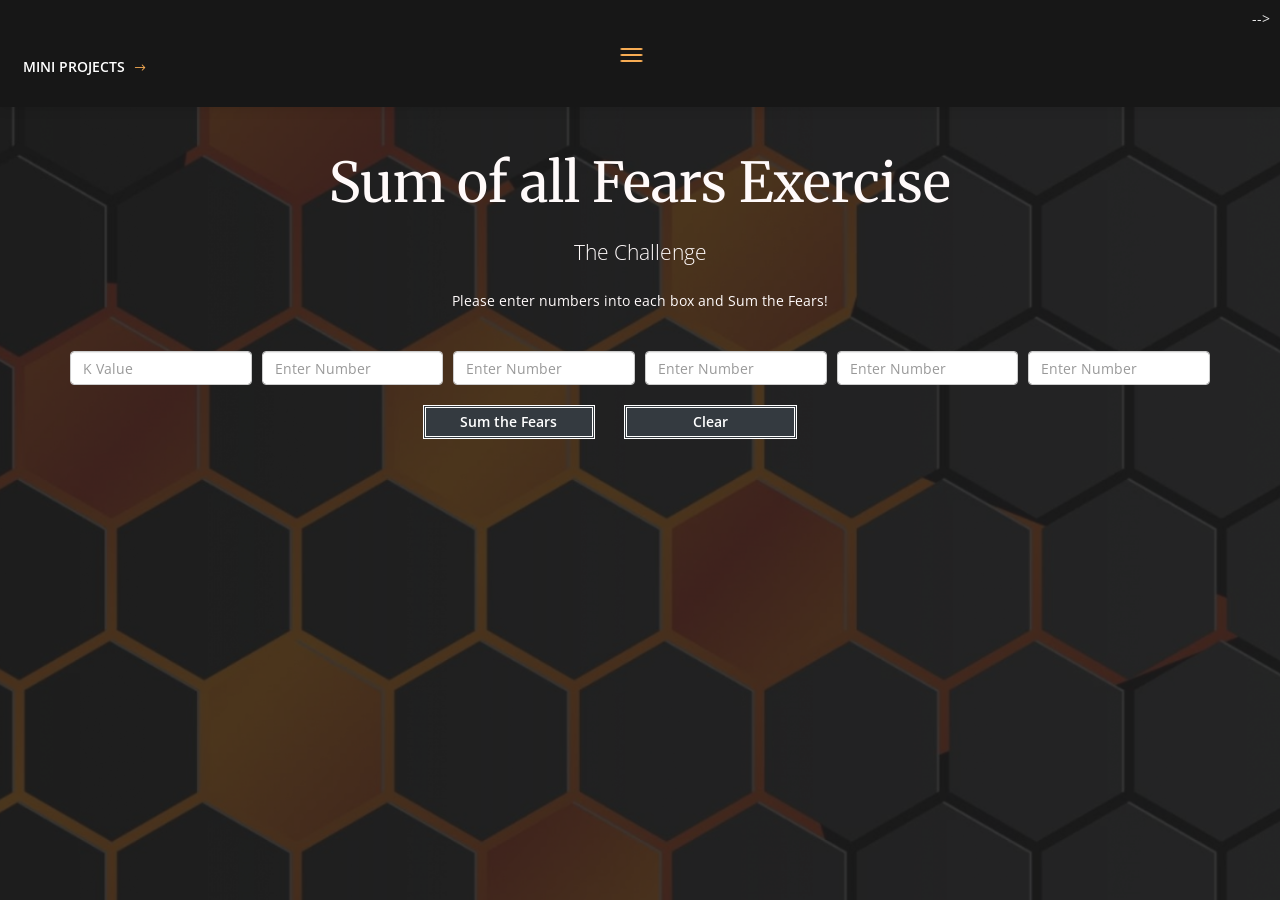
<file: SumofallFears/Solve.html>
﻿<!DOCTYPE html>
<html lang="en">

<head>

    <meta charset="utf-8">
    <meta name="viewport" content="width=device-width, initial-scale=1, shrink-to-fit=no">
    <meta name="description" content="">
    <meta name="author" content="">
    <meta name="description" content="Free Responsive Animated Portfolio Template" />
    <meta name="keywords" content="portfolio, template, responsive, bootstrap" />
    <meta name="developer" content="TemplateOcean">
    <meta name="viewport" content="width=device-width, initial-scale=1, maximum-scale=1">
    <meta name="robots" content="noindex">

    <title>Swaney | Sum of all Fears</title>
    <link rel="icon" href="images/favicon/favicon.ico" />
    <link rel="apple-touch-icon" href="images/apple-touch-icon.png">
    <link rel="apple-touch-icon" sizes="72x72" href="images/apple-touch-icon-72x72.png">
    <link rel="apple-touch-icon" sizes="114x114" href="images/apple-touch-icon-114x114.png">



    <!-- Bootstrap core CSS -->
    <link rel="stylesheet" href="https://stackpath.bootstrapcdn.com/bootstrap/4.5.0/css/bootstrap.min.css" integrity="sha384-9aIt2nRpC12Uk9gS9baDl411NQApFmC26EwAOH8WgZl5MYYxFfc+NcPb1dKGj7Sk" crossorigin="anonymous">
    <link rel="stylesheet"
          href="https://cdnjs.cloudflare.com/ajax/libs/animate.css/4.0.0/animate.min.css" />
    <link href="font-awesome-4.7.0/css/font-awesome.min.css" rel="stylesheet" />
    <link href='https://fonts.googleapis.com/css?family=Open+Sans:400,300,600,700,800' rel='stylesheet' type='text/css' id="Open">
    <link href='https://fonts.googleapis.com/css?family=Merriweather:400,300,700,900' rel='stylesheet' type='text/css'>
    <link rel="stylesheet" href="bootstrap/css/bootstrap.min.css">
    <!-- Image Slider -->
    <link rel="stylesheet" href="css/plagin-css/owl.carousel.css">

    <!-- FONT ICONS -->
    <link rel="stylesheet" href="icons/rik-icons/styles.css">
    <link rel="stylesheet" href="font-awesome-4.7.0/css/font-awesome.min.css" />

    <!--   COUSTOM CSS link  -->
    <!--<link rel="stylesheet" href="css/style.css">-->
    <link rel="stylesheet" href="css/style.css" />
    <!--<link rel="stylesheet" href="css/style.css"/>-->
    <link rel="stylesheet" href="css/responsive.css">


    <style>
        body, html {
            height: 100%;
            margin: 0;
        }

        .bg {
            /* The image used */
            background-image: url("Images/hexorg.jpg");
            /* Full height */
            height: 100%;
            /* Center and scale the image nicely */
            background-position: center;
            background-size: cover;
        }
        .bldgCount {
            font-weight: 800;
            font-size: larger;
        }

        .btnStyle {
            border: double;
            color: snow;
            margin-top: 20px;
            width: 20%;
        }

        .txtStyle {
            color: snow;
            font-family: 'Comic Sans MS';
        }

        .overlay-color::before {
            content: '';
            position: absolute;
            background-color: rgba(32, 32, 32, 0.8);
            width: 100%;
            height: 100%;
            left: 0;
            top: 0;
        }

        .overlay-color-full {
            position: relative;
        }

        .carousel-inner > .item > img,
        .carousel-inner > .item > a > img {
            width: 70%;
            margin: auto;
        }
        .bgd {
            background-color: #171717;
            color: snow;
        }
    </style>

</head>

<body class="bg overlay-color-full overlay-color">

    <!-- Navigation -->
   
    <nav class="navbar navbar-fixed-top main-navbar-top navbar-top-js navbar-home" id="main-navbar-top">
        <div class="container relative">
            <div class="navbar-header">

                <!-- Menu Button show Mobile view -->
                <button type="button" class="nav-trigger nav-trigger-animate" data-target="#js-navbar-menu">
                    <span aria-hidden="true" class="icon"></span>
                </button>
            </div>
            <!-- TEMPLATE LOGO LIGHT -->
           

                </ul>
            </div>-->
            <!-- Main Menu List -->
            <div class="navbar-collapse" id="js-navbar-menu">
                <ul class="nav navbar-nav ml-auto navbar-right" id="navbar-nav">
                    <li><a class="btn-nav" href="/Index.html">Home</a></li>
                    <li><a class="btn-nav" href="/Solve.html">Try It</a></li>
                    <li><a class="btn-nav" href="/Code.html">Code</a></li>
                    <li><a class="btn-nav" href="https://github.com/2ShortGaming/SunsetHills" target="_blank">GITHUB</a></li>
                    <li><a class="btn-nav" href="https://swaney-portfolio-cf-trn.netlify.app" target="_blank">Portfolio</a></li>
                </ul>
            </div>
            <!-- Right Side Navigation Button-->
            <div class="dropdown">
                <div class="navbar-collapse-right">
                    <ul class="nav navbar-nav ml-auto navbar-right btn-scroll" data-toggle="dropdown">
                        <li><a class="nav navbar-nav ml-auto navbar-right btn-nav">MINI PROJECTS <i class="icon icon-arrow-right"></i></a></li>

                    </ul>
                    <div class="dropdown-menu bgd" aria-labelledby="dropdownMenuButton">
                        <a class="dropdown-item" style="color:snow" href="https://swaney-tacocat.netlify.app" target="_blank">TacocaT</a>
                        <a class="dropdown-item" style="color:snow" href="https://swaney-fizzbuzz.netlify.app/" target="_blank">FizzBuzz</a>
                        <a class="dropdown-item" style="color:snow" href="https://swaney-sunsethills.netlify.app" target="_blank">Sunset Hills</a>
                    </div>
                </div>
            </div>
        </div>
    </nav>
    <br />
    <br />
    <br />
    <br />

            <!-- Page Content -->
            <div class="container">
                <div class="row" style="color:snow">
                    <div class="col-lg-12 text-center">
                        <h1 class="mt-5 animate__animated animate__heartBeat animate__infinite animate__slow">Sum of all Fears Exercise</h1>
                        <p class="lead" style="color:snow">The Challenge</p>
                        <ul class="list-unstyled">
                            <li>Please enter numbers into each box and Sum the Fears!</li>
                        </ul>
                    </div>
                </div>
                <br />
                <div class="row">
                    <input class="col form-control" id="soafK" placeholder="K Value" />
                    <input class="col form-control" id="soafIn1" style="margin-left:10px" placeholder="Enter Number" />
                    <input class="col form-control" id="soafIn2" style="margin-left:10px" placeholder="Enter Number" />
                    <input class="col form-control" id="soafIn3" style="margin-left:10px" placeholder="Enter Number" />
                    <input class="col form-control" id="soafIn4" style="margin-left:10px" placeholder="Enter Number" />
                    <input class="col form-control" id="soafIn5" style="margin-left:10px" placeholder="Enter Number" />
                </div>
                <div class="row" style="color:snow; padding-left:7.5em">
                    <div class="col-2" style="margin-left:75px;"></div>
                    <button id="soafBtn" class="btn btn-dark col-2" style="border:double; margin-top:20px">Sum the Fears</button>
                    <button id="btnClear" class="btn btn-dark col-2" style="border:double; margin-left:14px; margin-top:20px" double">Clear</button>
                </div>
                <br />

                <div class="row h4 text-center" style="color:snow">
                    <p id="soafOut"></p>
                </div>
            </div>

            <!-- Bootstrap core JavaScript -->
            <script src="scripts/plagin-js/jquery-1.11.3.js"></script>
            <script src="scripts/plagin-js/preloader.js"></script>
            <script src="scripts/plagin-js/plagin.js"></script>
            <script src="scripts/plagin-js/html5shiv.js"></script>
            <script src="bootstrap/js/bootstrap.min.js"></script>
            <!-- Custom Script
            ==========================================-->
            <script src="scripts/custom-scripts.js"></script>
            <script src="scripts/prism.js"></script>
            <script src="scripts/main.js"></script>

</body>

</html>
</file>
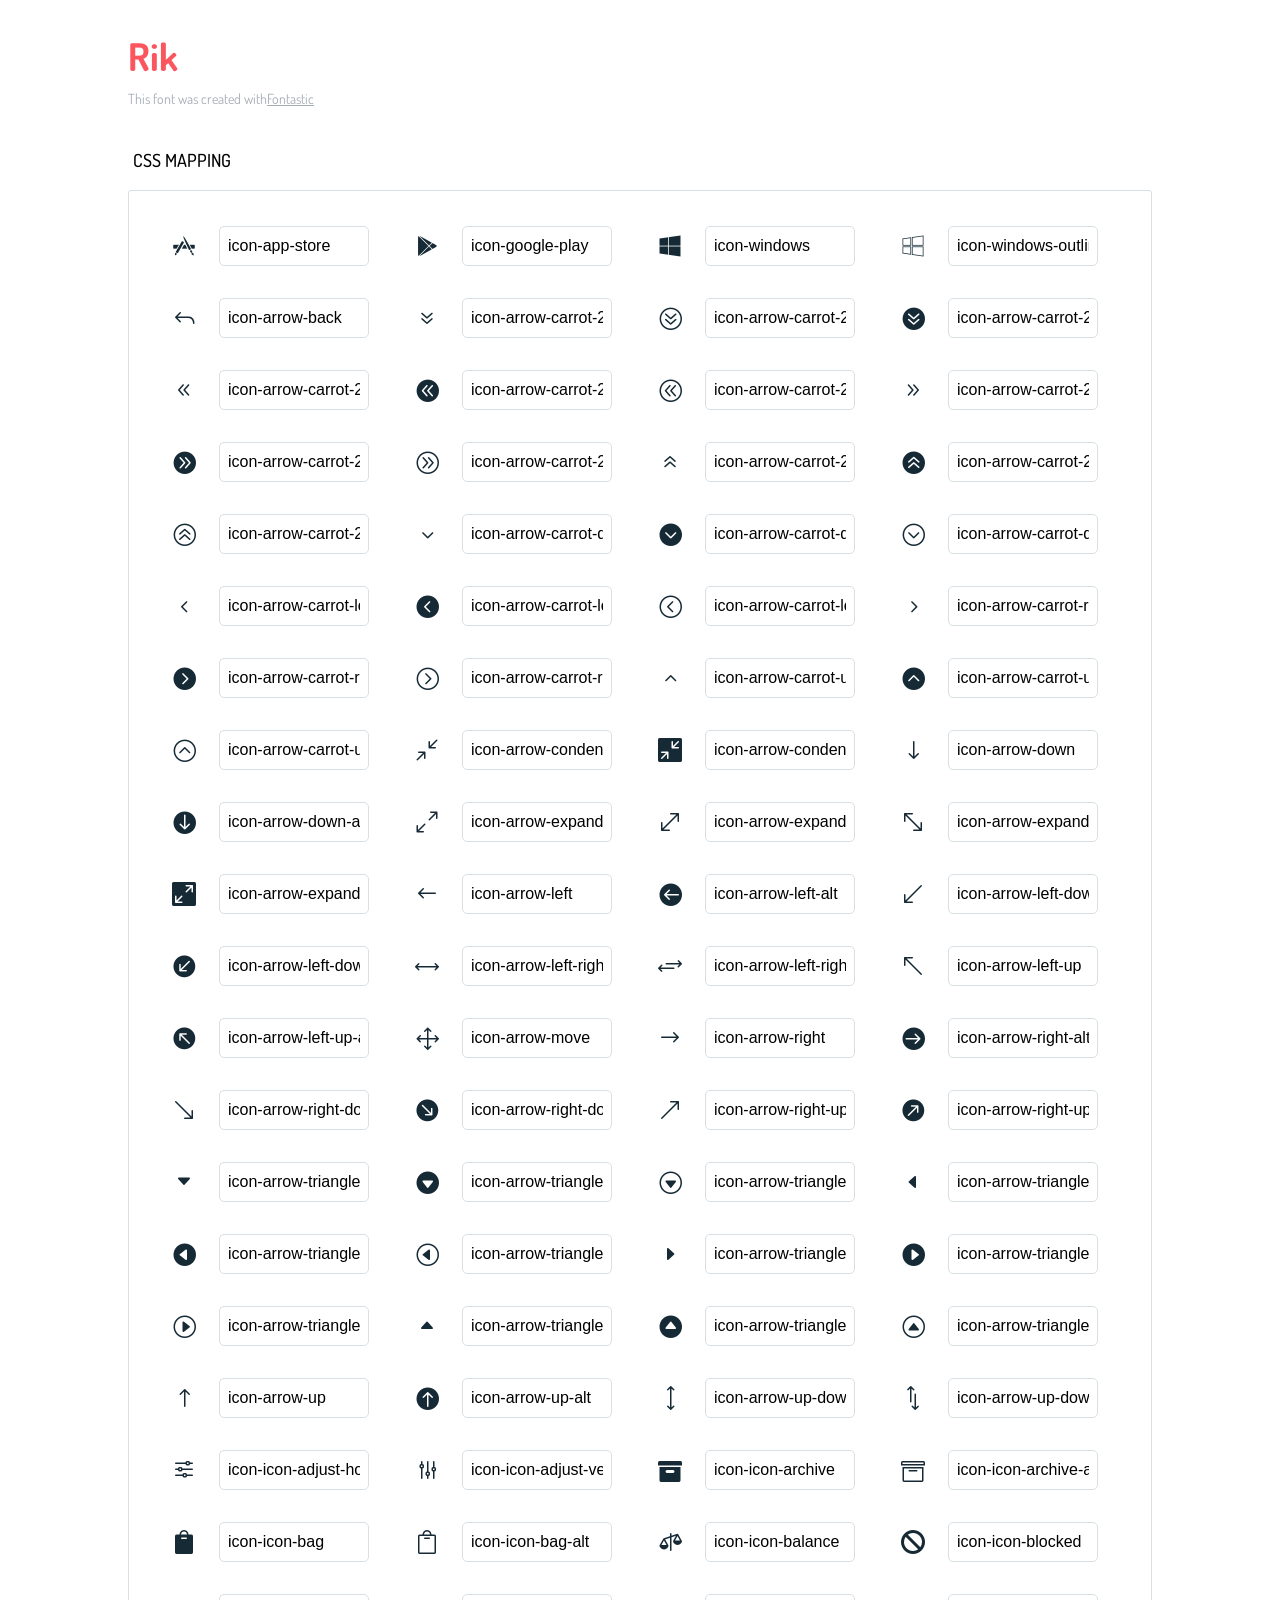
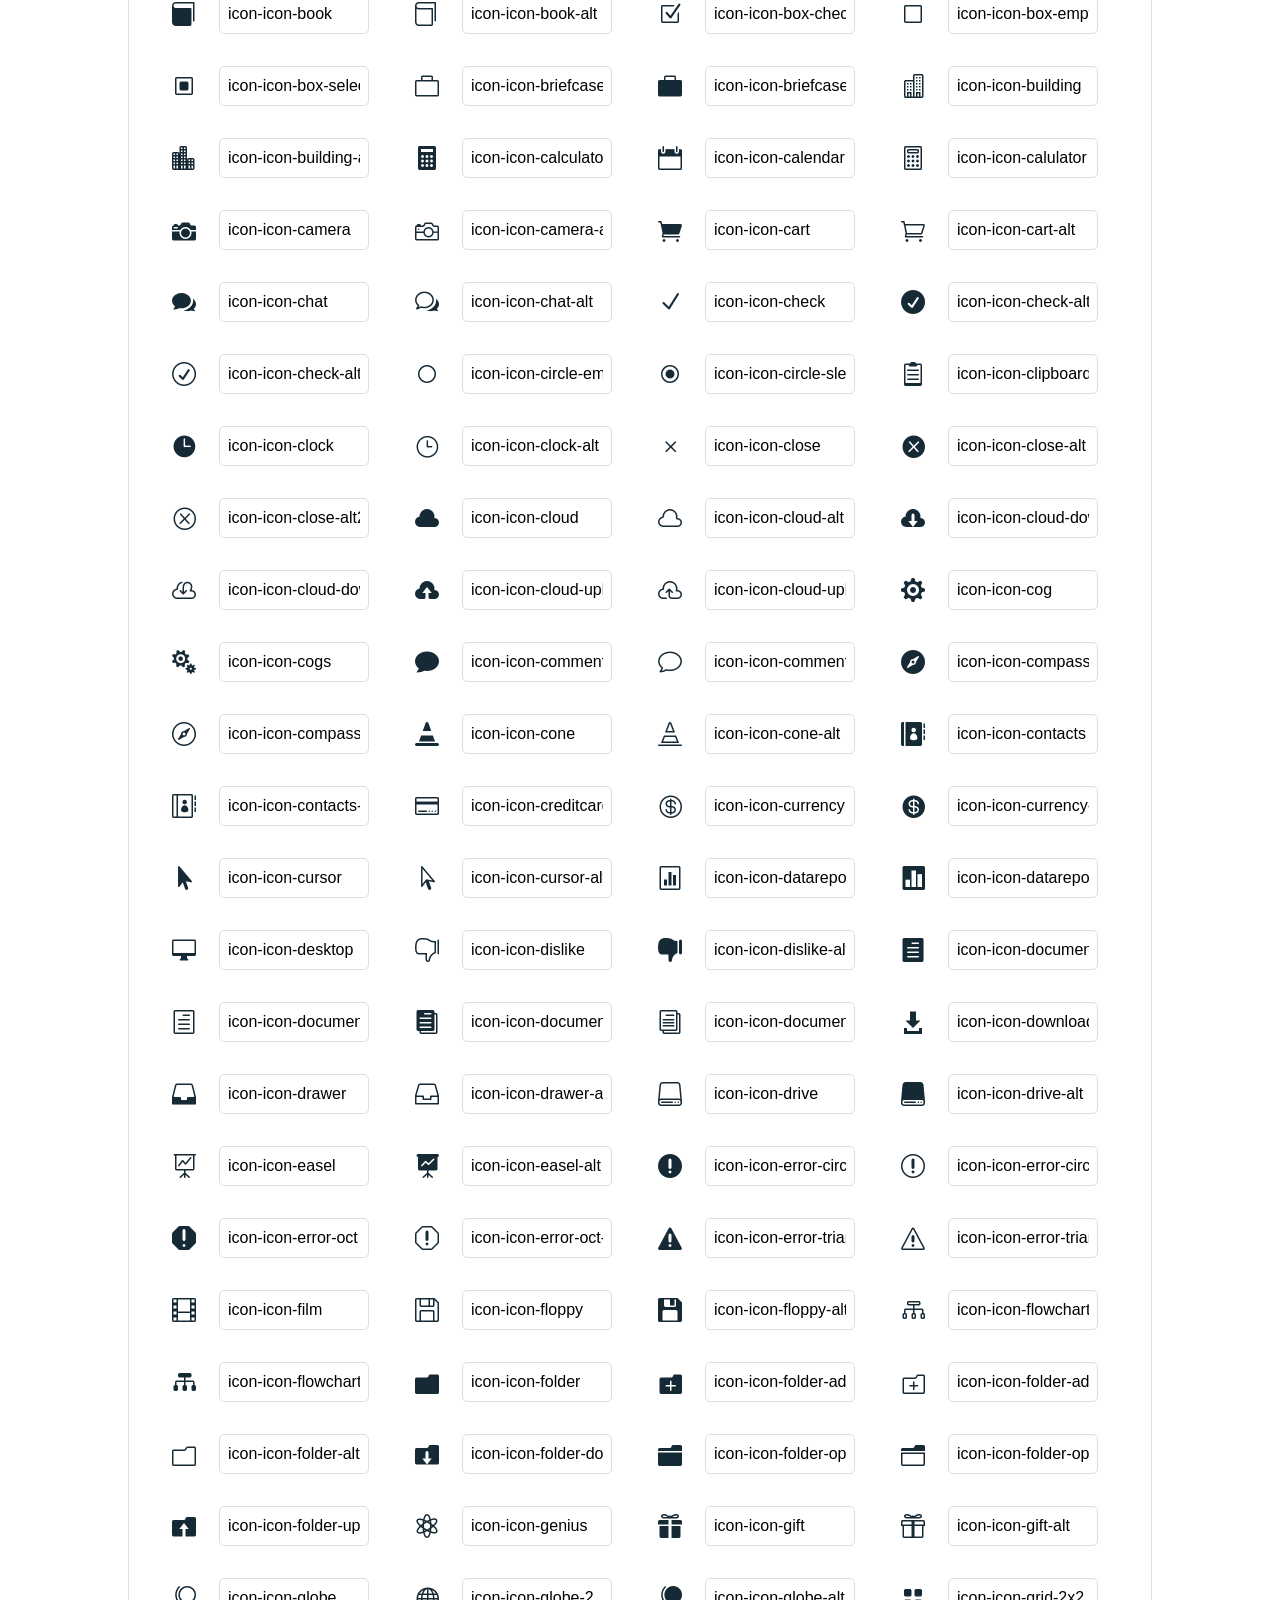
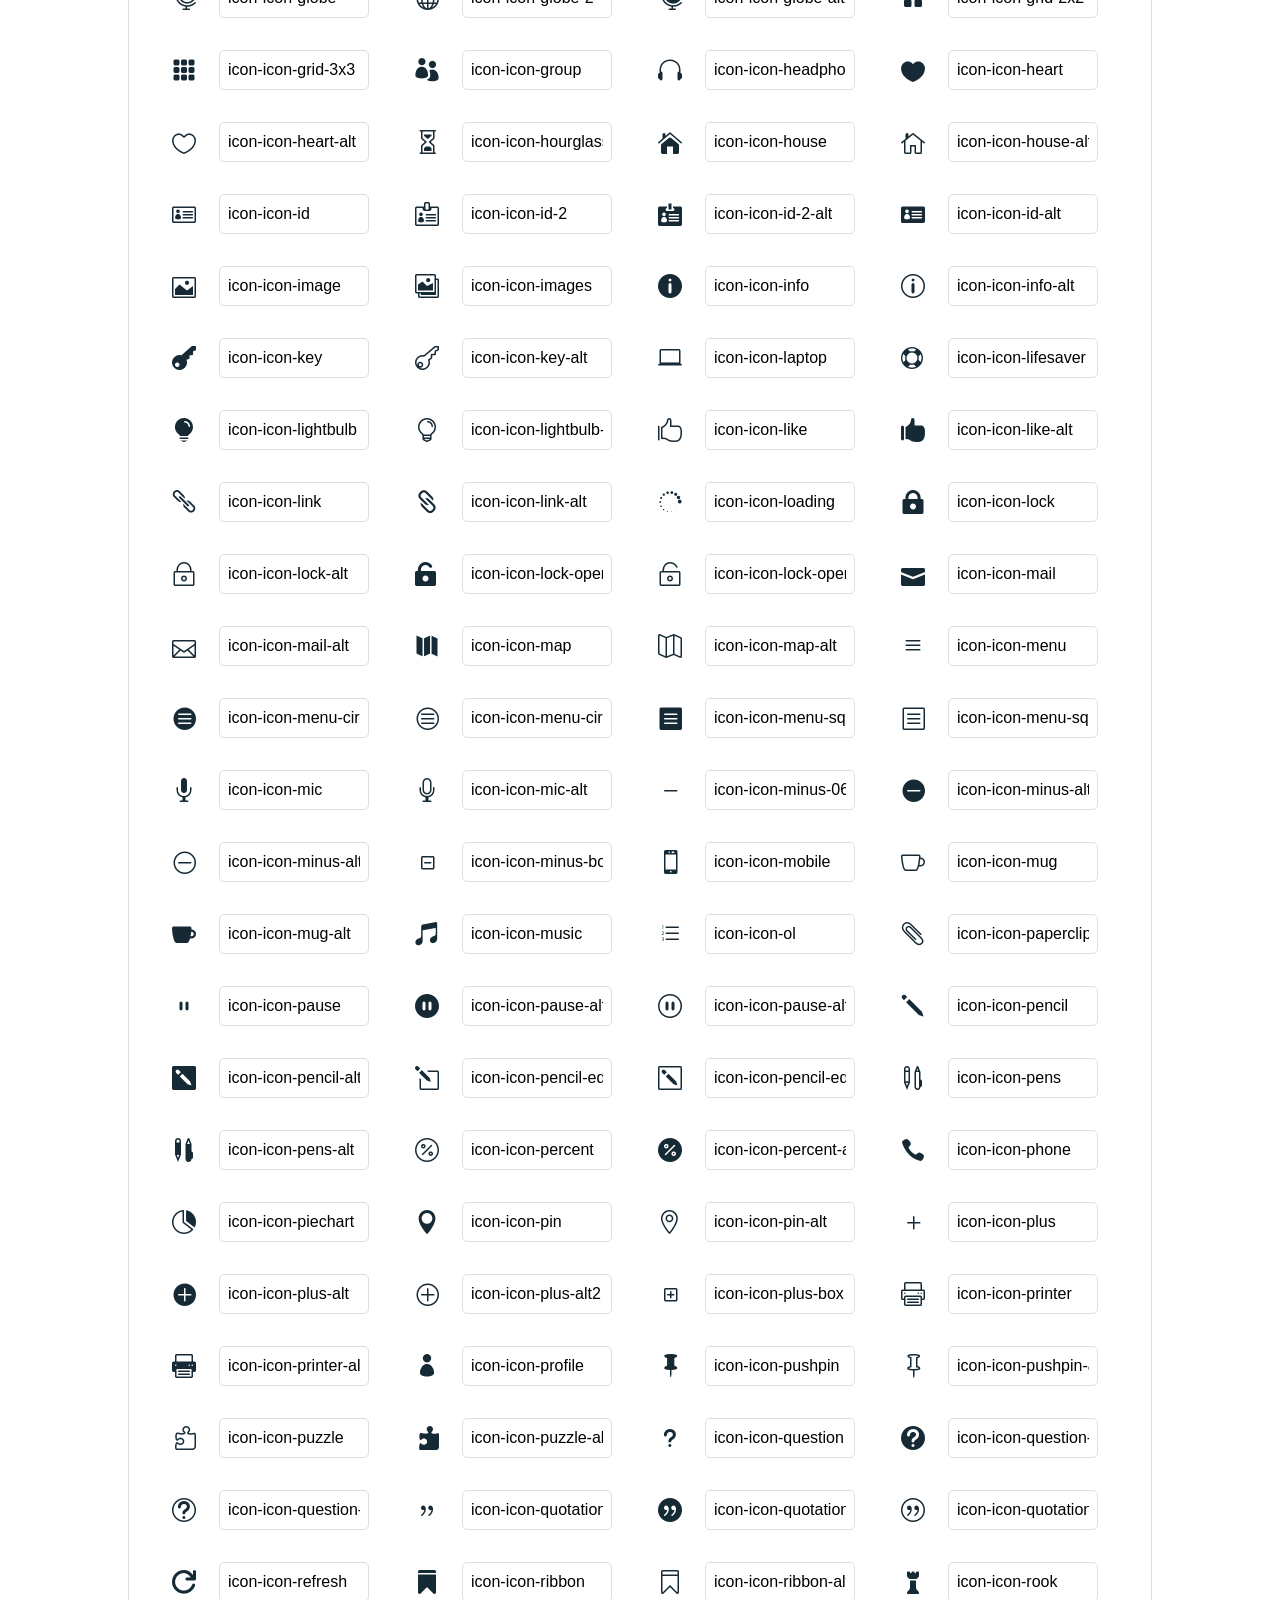
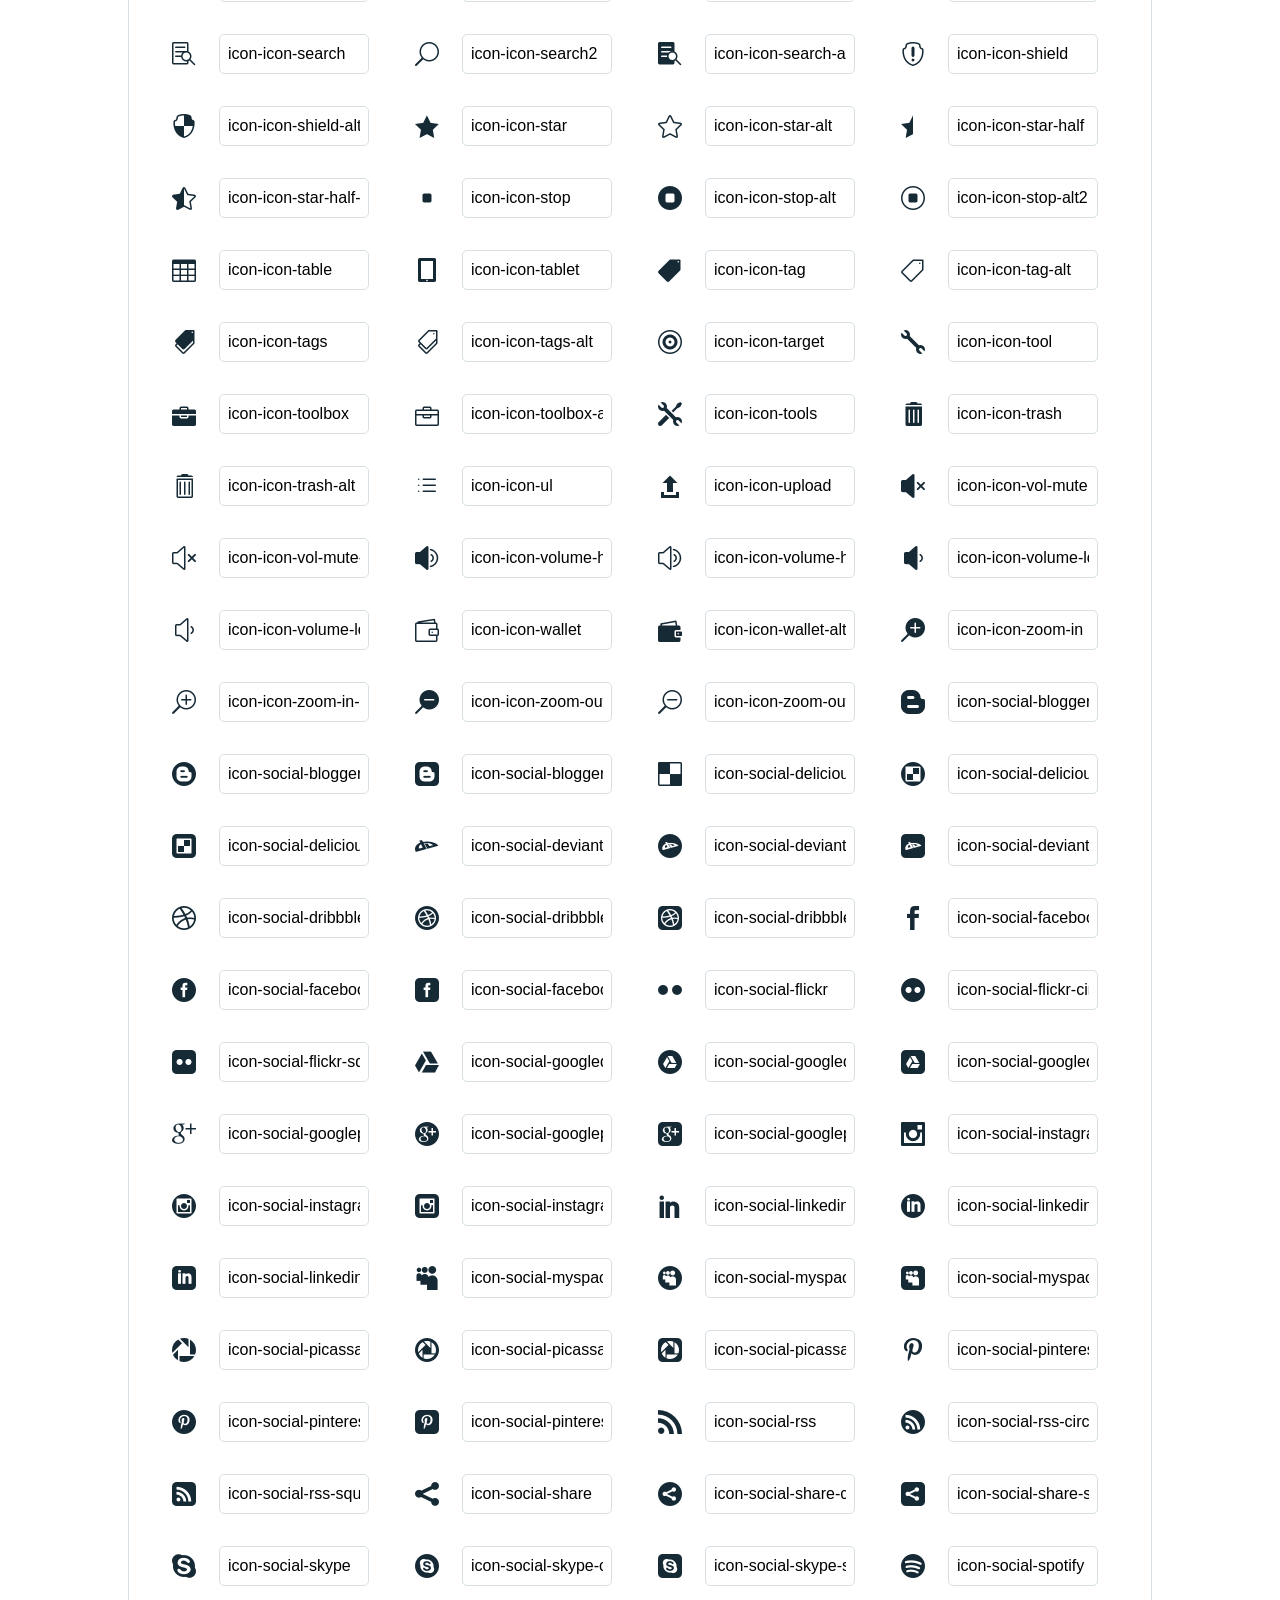
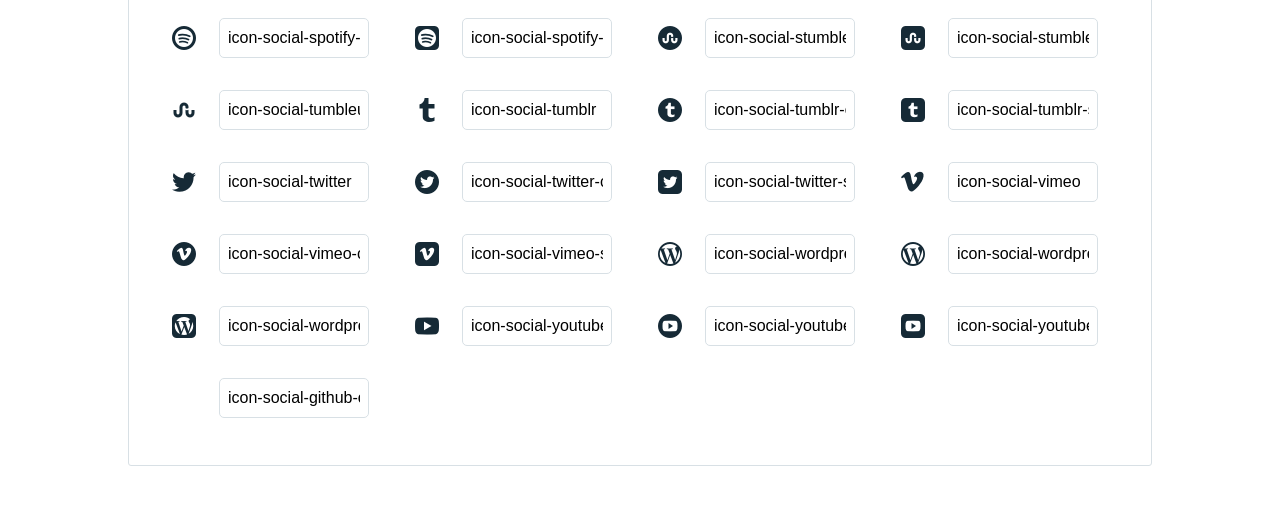
<file: SumofallFears/icons/rik-icons/icons-reference.html>
﻿<!DOCTYPE html>
<html lang="en">
  <head>
    <meta charset="utf-8">
    <meta http-equiv="X-UA-Compatible" content="IE=edge,chrome=1">
    <meta name="viewport" content="width=device-width,initial-scale=1">
    <title>Font Reference - Rik</title>
    <link href="http://fonts.googleapis.com/css?family=Dosis:400,500,700" rel="stylesheet" type="text/css">
    <link rel="stylesheet" href="styles.css">
    <style type="text/css">html,body,div,span,applet,object,iframe,h1,h2,h3,h4,h5,h6,p,blockquote,pre,a,abbr,acronym,address,big,cite,code,del,dfn,em,img,ins,kbd,q,s,samp,small,strike,strong,sub,sup,tt,var,dl,dt,dd,ol,ul,li,fieldset,form,label,legend,table,caption,tbody,tfoot,thead,tr,th,td{margin:0;padding:0;border:0;outline:0;font-weight:inherit;font-style:inherit;font-family:inherit;font-size:100%;vertical-align:baseline}body{line-height:1;color:#000;background:#fff}ol,ul{list-style:none}table{border-collapse:separate;border-spacing:0;vertical-align:middle}caption,th,td{text-align:left;font-weight:normal;vertical-align:middle}a img{border:none}*{-webkit-box-sizing:border-box;-moz-box-sizing:border-box;box-sizing:border-box}body{font-family:'Dosis','Tahoma',sans-serif}.container{margin:15px auto;width:80%}h1{margin:40px 0 20px;font-weight:700;font-size:38px;line-height:32px;color:#fb565e}h2{font-size:18px;padding:0 0 21px 5px;margin:45px 0 0 0;text-transform:uppercase;font-weight:500}.small{font-size:14px;color:#a5adb4;}.small a{color:#a5adb4;}.small a:hover{color:#fb565e}.glyphs.character-mapping{margin:0 0 20px 0;padding:20px 0 20px 30px;color:rgba(0,0,0,0.5);border:1px solid #d8e0e5;-webkit-border-radius:3px;border-radius:3px;}.glyphs.character-mapping li{margin:0 30px 20px 0;display:inline-block;width:90px}.glyphs.character-mapping .icon{margin:10px 0 10px 15px;padding:15px;position:relative;width:55px;height:55px;color:#162a36 !important;overflow:hidden;-webkit-border-radius:3px;border-radius:3px;font-size:32px;}.glyphs.character-mapping .icon svg{fill:#000}.glyphs.character-mapping input{margin:0;padding:5px 0;line-height:12px;font-size:12px;display:block;width:100%;border:1px solid #d8e0e5;-webkit-border-radius:5px;border-radius:5px;text-align:center;outline:0;}.glyphs.character-mapping input:focus{border:1px solid #fbde4a;-webkit-box-shadow:inset 0 0 3px #fbde4a;box-shadow:inset 0 0 3px #fbde4a}.glyphs.character-mapping input:hover{-webkit-box-shadow:inset 0 0 3px #fbde4a;box-shadow:inset 0 0 3px #fbde4a}.glyphs.css-mapping{margin:0 0 60px 0;padding:30px 0 20px 30px;color:rgba(0,0,0,0.5);border:1px solid #d8e0e5;-webkit-border-radius:3px;border-radius:3px;}.glyphs.css-mapping li{margin:0 30px 20px 0;padding:0;display:inline-block;overflow:hidden}.glyphs.css-mapping .icon{margin:0;margin-right:10px;padding:13px;height:50px;width:50px;color:#162a36 !important;overflow:hidden;float:left;font-size:24px}.glyphs.css-mapping input{margin:0;margin-top:5px;padding:8px;line-height:16px;font-size:16px;display:block;width:150px;height:40px;border:1px solid #d8e0e5;-webkit-border-radius:5px;border-radius:5px;background:#fff;outline:0;float:right;}.glyphs.css-mapping input:focus{border:1px solid #fbde4a;-webkit-box-shadow:inset 0 0 3px #fbde4a;box-shadow:inset 0 0 3px #fbde4a}.glyphs.css-mapping input:hover{-webkit-box-shadow:inset 0 0 3px #fbde4a;box-shadow:inset 0 0 3px #fbde4a}</style>
  </head>
  <body>
    <div class="container">
      <h1>Rik</h1>
      <p class="small">This font was created with<a href="http://fontastic.me/">Fontastic</a></p>
      <h2>CSS mapping</h2>
      <ul class="glyphs css-mapping">
        <li>
          <div class="icon icon-app-store"></div>
          <input type="text" readonly="readonly" value="icon-
app-store">
        </li>
        <li>
          <div class="icon icon-google-play"></div>
          <input type="text" readonly="readonly" value="icon-
google-play">
        </li>
        <li>
          <div class="icon icon-windows"></div>
          <input type="text" readonly="readonly" value="icon-
windows">
        </li>
        <li>
          <div class="icon icon-windows-outline"></div>
          <input type="text" readonly="readonly" value="icon-
windows-outline">
        </li>
        <li>
          <div class="icon icon-arrow-back"></div>
          <input type="text" readonly="readonly" value="icon-
arrow-back">
        </li>
        <li>
          <div class="icon icon-arrow-carrot-2down"></div>
          <input type="text" readonly="readonly" value="icon-
arrow-carrot-2down">
        </li>
        <li>
          <div class="icon icon-arrow-carrot-2down-alt2"></div>
          <input type="text" readonly="readonly" value="icon-
arrow-carrot-2down-alt2">
        </li>
        <li>
          <div class="icon icon-arrow-carrot-2dwnn-alt"></div>
          <input type="text" readonly="readonly" value="icon-
arrow-carrot-2dwnn-alt">
        </li>
        <li>
          <div class="icon icon-arrow-carrot-2left"></div>
          <input type="text" readonly="readonly" value="icon-
arrow-carrot-2left">
        </li>
        <li>
          <div class="icon icon-arrow-carrot-2left-alt"></div>
          <input type="text" readonly="readonly" value="icon-
arrow-carrot-2left-alt">
        </li>
        <li>
          <div class="icon icon-arrow-carrot-2left-alt2"></div>
          <input type="text" readonly="readonly" value="icon-
arrow-carrot-2left-alt2">
        </li>
        <li>
          <div class="icon icon-arrow-carrot-2right"></div>
          <input type="text" readonly="readonly" value="icon-
arrow-carrot-2right">
        </li>
        <li>
          <div class="icon icon-arrow-carrot-2right-alt"></div>
          <input type="text" readonly="readonly" value="icon-
arrow-carrot-2right-alt">
        </li>
        <li>
          <div class="icon icon-arrow-carrot-2right-alt2"></div>
          <input type="text" readonly="readonly" value="icon-
arrow-carrot-2right-alt2">
        </li>
        <li>
          <div class="icon icon-arrow-carrot-2up"></div>
          <input type="text" readonly="readonly" value="icon-
arrow-carrot-2up">
        </li>
        <li>
          <div class="icon icon-arrow-carrot-2up-alt"></div>
          <input type="text" readonly="readonly" value="icon-
arrow-carrot-2up-alt">
        </li>
        <li>
          <div class="icon icon-arrow-carrot-2up-alt2"></div>
          <input type="text" readonly="readonly" value="icon-
arrow-carrot-2up-alt2">
        </li>
        <li>
          <div class="icon icon-arrow-carrot-down"></div>
          <input type="text" readonly="readonly" value="icon-
arrow-carrot-down">
        </li>
        <li>
          <div class="icon icon-arrow-carrot-down-alt"></div>
          <input type="text" readonly="readonly" value="icon-
arrow-carrot-down-alt">
        </li>
        <li>
          <div class="icon icon-arrow-carrot-down-alt2"></div>
          <input type="text" readonly="readonly" value="icon-
arrow-carrot-down-alt2">
        </li>
        <li>
          <div class="icon icon-arrow-carrot-left"></div>
          <input type="text" readonly="readonly" value="icon-
arrow-carrot-left">
        </li>
        <li>
          <div class="icon icon-arrow-carrot-left-alt"></div>
          <input type="text" readonly="readonly" value="icon-
arrow-carrot-left-alt">
        </li>
        <li>
          <div class="icon icon-arrow-carrot-left-alt2"></div>
          <input type="text" readonly="readonly" value="icon-
arrow-carrot-left-alt2">
        </li>
        <li>
          <div class="icon icon-arrow-carrot-right"></div>
          <input type="text" readonly="readonly" value="icon-
arrow-carrot-right">
        </li>
        <li>
          <div class="icon icon-arrow-carrot-right-alt"></div>
          <input type="text" readonly="readonly" value="icon-
arrow-carrot-right-alt">
        </li>
        <li>
          <div class="icon icon-arrow-carrot-right-alt2"></div>
          <input type="text" readonly="readonly" value="icon-
arrow-carrot-right-alt2">
        </li>
        <li>
          <div class="icon icon-arrow-carrot-up"></div>
          <input type="text" readonly="readonly" value="icon-
arrow-carrot-up">
        </li>
        <li>
          <div class="icon icon-arrow-carrot-up-alt"></div>
          <input type="text" readonly="readonly" value="icon-
arrow-carrot-up-alt">
        </li>
        <li>
          <div class="icon icon-arrow-carrot-up-alt2"></div>
          <input type="text" readonly="readonly" value="icon-
arrow-carrot-up-alt2">
        </li>
        <li>
          <div class="icon icon-arrow-condense"></div>
          <input type="text" readonly="readonly" value="icon-
arrow-condense">
        </li>
        <li>
          <div class="icon icon-arrow-condense-alt"></div>
          <input type="text" readonly="readonly" value="icon-
arrow-condense-alt">
        </li>
        <li>
          <div class="icon icon-arrow-down"></div>
          <input type="text" readonly="readonly" value="icon-
arrow-down">
        </li>
        <li>
          <div class="icon icon-arrow-down-alt"></div>
          <input type="text" readonly="readonly" value="icon-
arrow-down-alt">
        </li>
        <li>
          <div class="icon icon-arrow-expand"></div>
          <input type="text" readonly="readonly" value="icon-
arrow-expand">
        </li>
        <li>
          <div class="icon icon-arrow-expand-alt"></div>
          <input type="text" readonly="readonly" value="icon-
arrow-expand-alt">
        </li>
        <li>
          <div class="icon icon-arrow-expand-alt2"></div>
          <input type="text" readonly="readonly" value="icon-
arrow-expand-alt2">
        </li>
        <li>
          <div class="icon icon-arrow-expand-alt3"></div>
          <input type="text" readonly="readonly" value="icon-
arrow-expand-alt3">
        </li>
        <li>
          <div class="icon icon-arrow-left"></div>
          <input type="text" readonly="readonly" value="icon-
arrow-left">
        </li>
        <li>
          <div class="icon icon-arrow-left-alt"></div>
          <input type="text" readonly="readonly" value="icon-
arrow-left-alt">
        </li>
        <li>
          <div class="icon icon-arrow-left-down"></div>
          <input type="text" readonly="readonly" value="icon-
arrow-left-down">
        </li>
        <li>
          <div class="icon icon-arrow-left-down-alt"></div>
          <input type="text" readonly="readonly" value="icon-
arrow-left-down-alt">
        </li>
        <li>
          <div class="icon icon-arrow-left-right"></div>
          <input type="text" readonly="readonly" value="icon-
arrow-left-right">
        </li>
        <li>
          <div class="icon icon-arrow-left-right-alt"></div>
          <input type="text" readonly="readonly" value="icon-
arrow-left-right-alt">
        </li>
        <li>
          <div class="icon icon-arrow-left-up"></div>
          <input type="text" readonly="readonly" value="icon-
arrow-left-up">
        </li>
        <li>
          <div class="icon icon-arrow-left-up-alt"></div>
          <input type="text" readonly="readonly" value="icon-
arrow-left-up-alt">
        </li>
        <li>
          <div class="icon icon-arrow-move"></div>
          <input type="text" readonly="readonly" value="icon-
arrow-move">
        </li>
        <li>
          <div class="icon icon-arrow-right"></div>
          <input type="text" readonly="readonly" value="icon-
arrow-right">
        </li>
        <li>
          <div class="icon icon-arrow-right-alt"></div>
          <input type="text" readonly="readonly" value="icon-
arrow-right-alt">
        </li>
        <li>
          <div class="icon icon-arrow-right-down"></div>
          <input type="text" readonly="readonly" value="icon-
arrow-right-down">
        </li>
        <li>
          <div class="icon icon-arrow-right-down-alt"></div>
          <input type="text" readonly="readonly" value="icon-
arrow-right-down-alt">
        </li>
        <li>
          <div class="icon icon-arrow-right-up"></div>
          <input type="text" readonly="readonly" value="icon-
arrow-right-up">
        </li>
        <li>
          <div class="icon icon-arrow-right-up-alt"></div>
          <input type="text" readonly="readonly" value="icon-
arrow-right-up-alt">
        </li>
        <li>
          <div class="icon icon-arrow-triangle-down"></div>
          <input type="text" readonly="readonly" value="icon-
arrow-triangle-down">
        </li>
        <li>
          <div class="icon icon-arrow-triangle-down-alt"></div>
          <input type="text" readonly="readonly" value="icon-
arrow-triangle-down-alt">
        </li>
        <li>
          <div class="icon icon-arrow-triangle-down-alt2"></div>
          <input type="text" readonly="readonly" value="icon-
arrow-triangle-down-alt2">
        </li>
        <li>
          <div class="icon icon-arrow-triangle-left"></div>
          <input type="text" readonly="readonly" value="icon-
arrow-triangle-left">
        </li>
        <li>
          <div class="icon icon-arrow-triangle-left-alt"></div>
          <input type="text" readonly="readonly" value="icon-
arrow-triangle-left-alt">
        </li>
        <li>
          <div class="icon icon-arrow-triangle-left-alt2"></div>
          <input type="text" readonly="readonly" value="icon-
arrow-triangle-left-alt2">
        </li>
        <li>
          <div class="icon icon-arrow-triangle-right"></div>
          <input type="text" readonly="readonly" value="icon-
arrow-triangle-right">
        </li>
        <li>
          <div class="icon icon-arrow-triangle-right-alt"></div>
          <input type="text" readonly="readonly" value="icon-
arrow-triangle-right-alt">
        </li>
        <li>
          <div class="icon icon-arrow-triangle-right-alt2"></div>
          <input type="text" readonly="readonly" value="icon-
arrow-triangle-right-alt2">
        </li>
        <li>
          <div class="icon icon-arrow-triangle-up"></div>
          <input type="text" readonly="readonly" value="icon-
arrow-triangle-up">
        </li>
        <li>
          <div class="icon icon-arrow-triangle-up-alt"></div>
          <input type="text" readonly="readonly" value="icon-
arrow-triangle-up-alt">
        </li>
        <li>
          <div class="icon icon-arrow-triangle-up-alt2"></div>
          <input type="text" readonly="readonly" value="icon-
arrow-triangle-up-alt2">
        </li>
        <li>
          <div class="icon icon-arrow-up"></div>
          <input type="text" readonly="readonly" value="icon-
arrow-up">
        </li>
        <li>
          <div class="icon icon-arrow-up-alt"></div>
          <input type="text" readonly="readonly" value="icon-
arrow-up-alt">
        </li>
        <li>
          <div class="icon icon-arrow-up-down"></div>
          <input type="text" readonly="readonly" value="icon-
arrow-up-down">
        </li>
        <li>
          <div class="icon icon-arrow-up-down-alt"></div>
          <input type="text" readonly="readonly" value="icon-
arrow-up-down-alt">
        </li>
        <li>
          <div class="icon icon-icon-adjust-horiz"></div>
          <input type="text" readonly="readonly" value="icon-
icon-adjust-horiz">
        </li>
        <li>
          <div class="icon icon-icon-adjust-vert"></div>
          <input type="text" readonly="readonly" value="icon-
icon-adjust-vert">
        </li>
        <li>
          <div class="icon icon-icon-archive"></div>
          <input type="text" readonly="readonly" value="icon-
icon-archive">
        </li>
        <li>
          <div class="icon icon-icon-archive-alt"></div>
          <input type="text" readonly="readonly" value="icon-
icon-archive-alt">
        </li>
        <li>
          <div class="icon icon-icon-bag"></div>
          <input type="text" readonly="readonly" value="icon-
icon-bag">
        </li>
        <li>
          <div class="icon icon-icon-bag-alt"></div>
          <input type="text" readonly="readonly" value="icon-
icon-bag-alt">
        </li>
        <li>
          <div class="icon icon-icon-balance"></div>
          <input type="text" readonly="readonly" value="icon-
icon-balance">
        </li>
        <li>
          <div class="icon icon-icon-blocked"></div>
          <input type="text" readonly="readonly" value="icon-
icon-blocked">
        </li>
        <li>
          <div class="icon icon-icon-book"></div>
          <input type="text" readonly="readonly" value="icon-
icon-book">
        </li>
        <li>
          <div class="icon icon-icon-book-alt"></div>
          <input type="text" readonly="readonly" value="icon-
icon-book-alt">
        </li>
        <li>
          <div class="icon icon-icon-box-checked"></div>
          <input type="text" readonly="readonly" value="icon-
icon-box-checked">
        </li>
        <li>
          <div class="icon icon-icon-box-empty"></div>
          <input type="text" readonly="readonly" value="icon-
icon-box-empty">
        </li>
        <li>
          <div class="icon icon-icon-box-selected"></div>
          <input type="text" readonly="readonly" value="icon-
icon-box-selected">
        </li>
        <li>
          <div class="icon icon-icon-briefcase"></div>
          <input type="text" readonly="readonly" value="icon-
icon-briefcase">
        </li>
        <li>
          <div class="icon icon-icon-briefcase-alt"></div>
          <input type="text" readonly="readonly" value="icon-
icon-briefcase-alt">
        </li>
        <li>
          <div class="icon icon-icon-building"></div>
          <input type="text" readonly="readonly" value="icon-
icon-building">
        </li>
        <li>
          <div class="icon icon-icon-building-alt"></div>
          <input type="text" readonly="readonly" value="icon-
icon-building-alt">
        </li>
        <li>
          <div class="icon icon-icon-calculator-alt"></div>
          <input type="text" readonly="readonly" value="icon-
icon-calculator-alt">
        </li>
        <li>
          <div class="icon icon-icon-calendar"></div>
          <input type="text" readonly="readonly" value="icon-
icon-calendar">
        </li>
        <li>
          <div class="icon icon-icon-calulator"></div>
          <input type="text" readonly="readonly" value="icon-
icon-calulator">
        </li>
        <li>
          <div class="icon icon-icon-camera"></div>
          <input type="text" readonly="readonly" value="icon-
icon-camera">
        </li>
        <li>
          <div class="icon icon-icon-camera-alt"></div>
          <input type="text" readonly="readonly" value="icon-
icon-camera-alt">
        </li>
        <li>
          <div class="icon icon-icon-cart"></div>
          <input type="text" readonly="readonly" value="icon-
icon-cart">
        </li>
        <li>
          <div class="icon icon-icon-cart-alt"></div>
          <input type="text" readonly="readonly" value="icon-
icon-cart-alt">
        </li>
        <li>
          <div class="icon icon-icon-chat"></div>
          <input type="text" readonly="readonly" value="icon-
icon-chat">
        </li>
        <li>
          <div class="icon icon-icon-chat-alt"></div>
          <input type="text" readonly="readonly" value="icon-
icon-chat-alt">
        </li>
        <li>
          <div class="icon icon-icon-check"></div>
          <input type="text" readonly="readonly" value="icon-
icon-check">
        </li>
        <li>
          <div class="icon icon-icon-check-alt"></div>
          <input type="text" readonly="readonly" value="icon-
icon-check-alt">
        </li>
        <li>
          <div class="icon icon-icon-check-alt2"></div>
          <input type="text" readonly="readonly" value="icon-
icon-check-alt2">
        </li>
        <li>
          <div class="icon icon-icon-circle-empty"></div>
          <input type="text" readonly="readonly" value="icon-
icon-circle-empty">
        </li>
        <li>
          <div class="icon icon-icon-circle-slelected"></div>
          <input type="text" readonly="readonly" value="icon-
icon-circle-slelected">
        </li>
        <li>
          <div class="icon icon-icon-clipboard"></div>
          <input type="text" readonly="readonly" value="icon-
icon-clipboard">
        </li>
        <li>
          <div class="icon icon-icon-clock"></div>
          <input type="text" readonly="readonly" value="icon-
icon-clock">
        </li>
        <li>
          <div class="icon icon-icon-clock-alt"></div>
          <input type="text" readonly="readonly" value="icon-
icon-clock-alt">
        </li>
        <li>
          <div class="icon icon-icon-close"></div>
          <input type="text" readonly="readonly" value="icon-
icon-close">
        </li>
        <li>
          <div class="icon icon-icon-close-alt"></div>
          <input type="text" readonly="readonly" value="icon-
icon-close-alt">
        </li>
        <li>
          <div class="icon icon-icon-close-alt2"></div>
          <input type="text" readonly="readonly" value="icon-
icon-close-alt2">
        </li>
        <li>
          <div class="icon icon-icon-cloud"></div>
          <input type="text" readonly="readonly" value="icon-
icon-cloud">
        </li>
        <li>
          <div class="icon icon-icon-cloud-alt"></div>
          <input type="text" readonly="readonly" value="icon-
icon-cloud-alt">
        </li>
        <li>
          <div class="icon icon-icon-cloud-download"></div>
          <input type="text" readonly="readonly" value="icon-
icon-cloud-download">
        </li>
        <li>
          <div class="icon icon-icon-cloud-download-alt"></div>
          <input type="text" readonly="readonly" value="icon-
icon-cloud-download-alt">
        </li>
        <li>
          <div class="icon icon-icon-cloud-upload"></div>
          <input type="text" readonly="readonly" value="icon-
icon-cloud-upload">
        </li>
        <li>
          <div class="icon icon-icon-cloud-upload-alt"></div>
          <input type="text" readonly="readonly" value="icon-
icon-cloud-upload-alt">
        </li>
        <li>
          <div class="icon icon-icon-cog"></div>
          <input type="text" readonly="readonly" value="icon-
icon-cog">
        </li>
        <li>
          <div class="icon icon-icon-cogs"></div>
          <input type="text" readonly="readonly" value="icon-
icon-cogs">
        </li>
        <li>
          <div class="icon icon-icon-comment"></div>
          <input type="text" readonly="readonly" value="icon-
icon-comment">
        </li>
        <li>
          <div class="icon icon-icon-comment-alt"></div>
          <input type="text" readonly="readonly" value="icon-
icon-comment-alt">
        </li>
        <li>
          <div class="icon icon-icon-compass"></div>
          <input type="text" readonly="readonly" value="icon-
icon-compass">
        </li>
        <li>
          <div class="icon icon-icon-compass-alt"></div>
          <input type="text" readonly="readonly" value="icon-
icon-compass-alt">
        </li>
        <li>
          <div class="icon icon-icon-cone"></div>
          <input type="text" readonly="readonly" value="icon-
icon-cone">
        </li>
        <li>
          <div class="icon icon-icon-cone-alt"></div>
          <input type="text" readonly="readonly" value="icon-
icon-cone-alt">
        </li>
        <li>
          <div class="icon icon-icon-contacts"></div>
          <input type="text" readonly="readonly" value="icon-
icon-contacts">
        </li>
        <li>
          <div class="icon icon-icon-contacts-alt"></div>
          <input type="text" readonly="readonly" value="icon-
icon-contacts-alt">
        </li>
        <li>
          <div class="icon icon-icon-creditcard"></div>
          <input type="text" readonly="readonly" value="icon-
icon-creditcard">
        </li>
        <li>
          <div class="icon icon-icon-currency"></div>
          <input type="text" readonly="readonly" value="icon-
icon-currency">
        </li>
        <li>
          <div class="icon icon-icon-currency-alt"></div>
          <input type="text" readonly="readonly" value="icon-
icon-currency-alt">
        </li>
        <li>
          <div class="icon icon-icon-cursor"></div>
          <input type="text" readonly="readonly" value="icon-
icon-cursor">
        </li>
        <li>
          <div class="icon icon-icon-cursor-alt"></div>
          <input type="text" readonly="readonly" value="icon-
icon-cursor-alt">
        </li>
        <li>
          <div class="icon icon-icon-datareport"></div>
          <input type="text" readonly="readonly" value="icon-
icon-datareport">
        </li>
        <li>
          <div class="icon icon-icon-datareport-alt"></div>
          <input type="text" readonly="readonly" value="icon-
icon-datareport-alt">
        </li>
        <li>
          <div class="icon icon-icon-desktop"></div>
          <input type="text" readonly="readonly" value="icon-
icon-desktop">
        </li>
        <li>
          <div class="icon icon-icon-dislike"></div>
          <input type="text" readonly="readonly" value="icon-
icon-dislike">
        </li>
        <li>
          <div class="icon icon-icon-dislike-alt"></div>
          <input type="text" readonly="readonly" value="icon-
icon-dislike-alt">
        </li>
        <li>
          <div class="icon icon-icon-document"></div>
          <input type="text" readonly="readonly" value="icon-
icon-document">
        </li>
        <li>
          <div class="icon icon-icon-document-alt"></div>
          <input type="text" readonly="readonly" value="icon-
icon-document-alt">
        </li>
        <li>
          <div class="icon icon-icon-documents"></div>
          <input type="text" readonly="readonly" value="icon-
icon-documents">
        </li>
        <li>
          <div class="icon icon-icon-documents-alt"></div>
          <input type="text" readonly="readonly" value="icon-
icon-documents-alt">
        </li>
        <li>
          <div class="icon icon-icon-download"></div>
          <input type="text" readonly="readonly" value="icon-
icon-download">
        </li>
        <li>
          <div class="icon icon-icon-drawer"></div>
          <input type="text" readonly="readonly" value="icon-
icon-drawer">
        </li>
        <li>
          <div class="icon icon-icon-drawer-alt"></div>
          <input type="text" readonly="readonly" value="icon-
icon-drawer-alt">
        </li>
        <li>
          <div class="icon icon-icon-drive"></div>
          <input type="text" readonly="readonly" value="icon-
icon-drive">
        </li>
        <li>
          <div class="icon icon-icon-drive-alt"></div>
          <input type="text" readonly="readonly" value="icon-
icon-drive-alt">
        </li>
        <li>
          <div class="icon icon-icon-easel"></div>
          <input type="text" readonly="readonly" value="icon-
icon-easel">
        </li>
        <li>
          <div class="icon icon-icon-easel-alt"></div>
          <input type="text" readonly="readonly" value="icon-
icon-easel-alt">
        </li>
        <li>
          <div class="icon icon-icon-error-circle"></div>
          <input type="text" readonly="readonly" value="icon-
icon-error-circle">
        </li>
        <li>
          <div class="icon icon-icon-error-circle-alt"></div>
          <input type="text" readonly="readonly" value="icon-
icon-error-circle-alt">
        </li>
        <li>
          <div class="icon icon-icon-error-oct"></div>
          <input type="text" readonly="readonly" value="icon-
icon-error-oct">
        </li>
        <li>
          <div class="icon icon-icon-error-oct-alt"></div>
          <input type="text" readonly="readonly" value="icon-
icon-error-oct-alt">
        </li>
        <li>
          <div class="icon icon-icon-error-triangle"></div>
          <input type="text" readonly="readonly" value="icon-
icon-error-triangle">
        </li>
        <li>
          <div class="icon icon-icon-error-triangle-alt"></div>
          <input type="text" readonly="readonly" value="icon-
icon-error-triangle-alt">
        </li>
        <li>
          <div class="icon icon-icon-film"></div>
          <input type="text" readonly="readonly" value="icon-
icon-film">
        </li>
        <li>
          <div class="icon icon-icon-floppy"></div>
          <input type="text" readonly="readonly" value="icon-
icon-floppy">
        </li>
        <li>
          <div class="icon icon-icon-floppy-alt"></div>
          <input type="text" readonly="readonly" value="icon-
icon-floppy-alt">
        </li>
        <li>
          <div class="icon icon-icon-flowchart"></div>
          <input type="text" readonly="readonly" value="icon-
icon-flowchart">
        </li>
        <li>
          <div class="icon icon-icon-flowchart-alt"></div>
          <input type="text" readonly="readonly" value="icon-
icon-flowchart-alt">
        </li>
        <li>
          <div class="icon icon-icon-folder"></div>
          <input type="text" readonly="readonly" value="icon-
icon-folder">
        </li>
        <li>
          <div class="icon icon-icon-folder-add"></div>
          <input type="text" readonly="readonly" value="icon-
icon-folder-add">
        </li>
        <li>
          <div class="icon icon-icon-folder-add-alt"></div>
          <input type="text" readonly="readonly" value="icon-
icon-folder-add-alt">
        </li>
        <li>
          <div class="icon icon-icon-folder-alt"></div>
          <input type="text" readonly="readonly" value="icon-
icon-folder-alt">
        </li>
        <li>
          <div class="icon icon-icon-folder-download"></div>
          <input type="text" readonly="readonly" value="icon-
icon-folder-download">
        </li>
        <li>
          <div class="icon icon-icon-folder-open"></div>
          <input type="text" readonly="readonly" value="icon-
icon-folder-open">
        </li>
        <li>
          <div class="icon icon-icon-folder-open-alt"></div>
          <input type="text" readonly="readonly" value="icon-
icon-folder-open-alt">
        </li>
        <li>
          <div class="icon icon-icon-folder-upload"></div>
          <input type="text" readonly="readonly" value="icon-
icon-folder-upload">
        </li>
        <li>
          <div class="icon icon-icon-genius"></div>
          <input type="text" readonly="readonly" value="icon-
icon-genius">
        </li>
        <li>
          <div class="icon icon-icon-gift"></div>
          <input type="text" readonly="readonly" value="icon-
icon-gift">
        </li>
        <li>
          <div class="icon icon-icon-gift-alt"></div>
          <input type="text" readonly="readonly" value="icon-
icon-gift-alt">
        </li>
        <li>
          <div class="icon icon-icon-globe"></div>
          <input type="text" readonly="readonly" value="icon-
icon-globe">
        </li>
        <li>
          <div class="icon icon-icon-globe-2"></div>
          <input type="text" readonly="readonly" value="icon-
icon-globe-2">
        </li>
        <li>
          <div class="icon icon-icon-globe-alt"></div>
          <input type="text" readonly="readonly" value="icon-
icon-globe-alt">
        </li>
        <li>
          <div class="icon icon-icon-grid-2x2"></div>
          <input type="text" readonly="readonly" value="icon-
icon-grid-2x2">
        </li>
        <li>
          <div class="icon icon-icon-grid-3x3"></div>
          <input type="text" readonly="readonly" value="icon-
icon-grid-3x3">
        </li>
        <li>
          <div class="icon icon-icon-group"></div>
          <input type="text" readonly="readonly" value="icon-
icon-group">
        </li>
        <li>
          <div class="icon icon-icon-headphones"></div>
          <input type="text" readonly="readonly" value="icon-
icon-headphones">
        </li>
        <li>
          <div class="icon icon-icon-heart"></div>
          <input type="text" readonly="readonly" value="icon-
icon-heart">
        </li>
        <li>
          <div class="icon icon-icon-heart-alt"></div>
          <input type="text" readonly="readonly" value="icon-
icon-heart-alt">
        </li>
        <li>
          <div class="icon icon-icon-hourglass"></div>
          <input type="text" readonly="readonly" value="icon-
icon-hourglass">
        </li>
        <li>
          <div class="icon icon-icon-house"></div>
          <input type="text" readonly="readonly" value="icon-
icon-house">
        </li>
        <li>
          <div class="icon icon-icon-house-alt"></div>
          <input type="text" readonly="readonly" value="icon-
icon-house-alt">
        </li>
        <li>
          <div class="icon icon-icon-id"></div>
          <input type="text" readonly="readonly" value="icon-
icon-id">
        </li>
        <li>
          <div class="icon icon-icon-id-2"></div>
          <input type="text" readonly="readonly" value="icon-
icon-id-2">
        </li>
        <li>
          <div class="icon icon-icon-id-2-alt"></div>
          <input type="text" readonly="readonly" value="icon-
icon-id-2-alt">
        </li>
        <li>
          <div class="icon icon-icon-id-alt"></div>
          <input type="text" readonly="readonly" value="icon-
icon-id-alt">
        </li>
        <li>
          <div class="icon icon-icon-image"></div>
          <input type="text" readonly="readonly" value="icon-
icon-image">
        </li>
        <li>
          <div class="icon icon-icon-images"></div>
          <input type="text" readonly="readonly" value="icon-
icon-images">
        </li>
        <li>
          <div class="icon icon-icon-info"></div>
          <input type="text" readonly="readonly" value="icon-
icon-info">
        </li>
        <li>
          <div class="icon icon-icon-info-alt"></div>
          <input type="text" readonly="readonly" value="icon-
icon-info-alt">
        </li>
        <li>
          <div class="icon icon-icon-key"></div>
          <input type="text" readonly="readonly" value="icon-
icon-key">
        </li>
        <li>
          <div class="icon icon-icon-key-alt"></div>
          <input type="text" readonly="readonly" value="icon-
icon-key-alt">
        </li>
        <li>
          <div class="icon icon-icon-laptop"></div>
          <input type="text" readonly="readonly" value="icon-
icon-laptop">
        </li>
        <li>
          <div class="icon icon-icon-lifesaver"></div>
          <input type="text" readonly="readonly" value="icon-
icon-lifesaver">
        </li>
        <li>
          <div class="icon icon-icon-lightbulb"></div>
          <input type="text" readonly="readonly" value="icon-
icon-lightbulb">
        </li>
        <li>
          <div class="icon icon-icon-lightbulb-alt"></div>
          <input type="text" readonly="readonly" value="icon-
icon-lightbulb-alt">
        </li>
        <li>
          <div class="icon icon-icon-like"></div>
          <input type="text" readonly="readonly" value="icon-
icon-like">
        </li>
        <li>
          <div class="icon icon-icon-like-alt"></div>
          <input type="text" readonly="readonly" value="icon-
icon-like-alt">
        </li>
        <li>
          <div class="icon icon-icon-link"></div>
          <input type="text" readonly="readonly" value="icon-
icon-link">
        </li>
        <li>
          <div class="icon icon-icon-link-alt"></div>
          <input type="text" readonly="readonly" value="icon-
icon-link-alt">
        </li>
        <li>
          <div class="icon icon-icon-loading"></div>
          <input type="text" readonly="readonly" value="icon-
icon-loading">
        </li>
        <li>
          <div class="icon icon-icon-lock"></div>
          <input type="text" readonly="readonly" value="icon-
icon-lock">
        </li>
        <li>
          <div class="icon icon-icon-lock-alt"></div>
          <input type="text" readonly="readonly" value="icon-
icon-lock-alt">
        </li>
        <li>
          <div class="icon icon-icon-lock-open"></div>
          <input type="text" readonly="readonly" value="icon-
icon-lock-open">
        </li>
        <li>
          <div class="icon icon-icon-lock-open-alt"></div>
          <input type="text" readonly="readonly" value="icon-
icon-lock-open-alt">
        </li>
        <li>
          <div class="icon icon-icon-mail"></div>
          <input type="text" readonly="readonly" value="icon-
icon-mail">
        </li>
        <li>
          <div class="icon icon-icon-mail-alt"></div>
          <input type="text" readonly="readonly" value="icon-
icon-mail-alt">
        </li>
        <li>
          <div class="icon icon-icon-map"></div>
          <input type="text" readonly="readonly" value="icon-
icon-map">
        </li>
        <li>
          <div class="icon icon-icon-map-alt"></div>
          <input type="text" readonly="readonly" value="icon-
icon-map-alt">
        </li>
        <li>
          <div class="icon icon-icon-menu"></div>
          <input type="text" readonly="readonly" value="icon-
icon-menu">
        </li>
        <li>
          <div class="icon icon-icon-menu-circle-alt"></div>
          <input type="text" readonly="readonly" value="icon-
icon-menu-circle-alt">
        </li>
        <li>
          <div class="icon icon-icon-menu-circle-alt2"></div>
          <input type="text" readonly="readonly" value="icon-
icon-menu-circle-alt2">
        </li>
        <li>
          <div class="icon icon-icon-menu-square-alt"></div>
          <input type="text" readonly="readonly" value="icon-
icon-menu-square-alt">
        </li>
        <li>
          <div class="icon icon-icon-menu-square-alt2"></div>
          <input type="text" readonly="readonly" value="icon-
icon-menu-square-alt2">
        </li>
        <li>
          <div class="icon icon-icon-mic"></div>
          <input type="text" readonly="readonly" value="icon-
icon-mic">
        </li>
        <li>
          <div class="icon icon-icon-mic-alt"></div>
          <input type="text" readonly="readonly" value="icon-
icon-mic-alt">
        </li>
        <li>
          <div class="icon icon-icon-minus-06"></div>
          <input type="text" readonly="readonly" value="icon-
icon-minus-06">
        </li>
        <li>
          <div class="icon icon-icon-minus-alt"></div>
          <input type="text" readonly="readonly" value="icon-
icon-minus-alt">
        </li>
        <li>
          <div class="icon icon-icon-minus-alt2"></div>
          <input type="text" readonly="readonly" value="icon-
icon-minus-alt2">
        </li>
        <li>
          <div class="icon icon-icon-minus-box"></div>
          <input type="text" readonly="readonly" value="icon-
icon-minus-box">
        </li>
        <li>
          <div class="icon icon-icon-mobile"></div>
          <input type="text" readonly="readonly" value="icon-
icon-mobile">
        </li>
        <li>
          <div class="icon icon-icon-mug"></div>
          <input type="text" readonly="readonly" value="icon-
icon-mug">
        </li>
        <li>
          <div class="icon icon-icon-mug-alt"></div>
          <input type="text" readonly="readonly" value="icon-
icon-mug-alt">
        </li>
        <li>
          <div class="icon icon-icon-music"></div>
          <input type="text" readonly="readonly" value="icon-
icon-music">
        </li>
        <li>
          <div class="icon icon-icon-ol"></div>
          <input type="text" readonly="readonly" value="icon-
icon-ol">
        </li>
        <li>
          <div class="icon icon-icon-paperclip"></div>
          <input type="text" readonly="readonly" value="icon-
icon-paperclip">
        </li>
        <li>
          <div class="icon icon-icon-pause"></div>
          <input type="text" readonly="readonly" value="icon-
icon-pause">
        </li>
        <li>
          <div class="icon icon-icon-pause-alt"></div>
          <input type="text" readonly="readonly" value="icon-
icon-pause-alt">
        </li>
        <li>
          <div class="icon icon-icon-pause-alt2"></div>
          <input type="text" readonly="readonly" value="icon-
icon-pause-alt2">
        </li>
        <li>
          <div class="icon icon-icon-pencil"></div>
          <input type="text" readonly="readonly" value="icon-
icon-pencil">
        </li>
        <li>
          <div class="icon icon-icon-pencil-alt"></div>
          <input type="text" readonly="readonly" value="icon-
icon-pencil-alt">
        </li>
        <li>
          <div class="icon icon-icon-pencil-edit"></div>
          <input type="text" readonly="readonly" value="icon-
icon-pencil-edit">
        </li>
        <li>
          <div class="icon icon-icon-pencil-edit-alt"></div>
          <input type="text" readonly="readonly" value="icon-
icon-pencil-edit-alt">
        </li>
        <li>
          <div class="icon icon-icon-pens"></div>
          <input type="text" readonly="readonly" value="icon-
icon-pens">
        </li>
        <li>
          <div class="icon icon-icon-pens-alt"></div>
          <input type="text" readonly="readonly" value="icon-
icon-pens-alt">
        </li>
        <li>
          <div class="icon icon-icon-percent"></div>
          <input type="text" readonly="readonly" value="icon-
icon-percent">
        </li>
        <li>
          <div class="icon icon-icon-percent-alt"></div>
          <input type="text" readonly="readonly" value="icon-
icon-percent-alt">
        </li>
        <li>
          <div class="icon icon-icon-phone"></div>
          <input type="text" readonly="readonly" value="icon-
icon-phone">
        </li>
        <li>
          <div class="icon icon-icon-piechart"></div>
          <input type="text" readonly="readonly" value="icon-
icon-piechart">
        </li>
        <li>
          <div class="icon icon-icon-pin"></div>
          <input type="text" readonly="readonly" value="icon-
icon-pin">
        </li>
        <li>
          <div class="icon icon-icon-pin-alt"></div>
          <input type="text" readonly="readonly" value="icon-
icon-pin-alt">
        </li>
        <li>
          <div class="icon icon-icon-plus"></div>
          <input type="text" readonly="readonly" value="icon-
icon-plus">
        </li>
        <li>
          <div class="icon icon-icon-plus-alt"></div>
          <input type="text" readonly="readonly" value="icon-
icon-plus-alt">
        </li>
        <li>
          <div class="icon icon-icon-plus-alt2"></div>
          <input type="text" readonly="readonly" value="icon-
icon-plus-alt2">
        </li>
        <li>
          <div class="icon icon-icon-plus-box"></div>
          <input type="text" readonly="readonly" value="icon-
icon-plus-box">
        </li>
        <li>
          <div class="icon icon-icon-printer"></div>
          <input type="text" readonly="readonly" value="icon-
icon-printer">
        </li>
        <li>
          <div class="icon icon-icon-printer-alt"></div>
          <input type="text" readonly="readonly" value="icon-
icon-printer-alt">
        </li>
        <li>
          <div class="icon icon-icon-profile"></div>
          <input type="text" readonly="readonly" value="icon-
icon-profile">
        </li>
        <li>
          <div class="icon icon-icon-pushpin"></div>
          <input type="text" readonly="readonly" value="icon-
icon-pushpin">
        </li>
        <li>
          <div class="icon icon-icon-pushpin-alt"></div>
          <input type="text" readonly="readonly" value="icon-
icon-pushpin-alt">
        </li>
        <li>
          <div class="icon icon-icon-puzzle"></div>
          <input type="text" readonly="readonly" value="icon-
icon-puzzle">
        </li>
        <li>
          <div class="icon icon-icon-puzzle-alt"></div>
          <input type="text" readonly="readonly" value="icon-
icon-puzzle-alt">
        </li>
        <li>
          <div class="icon icon-icon-question"></div>
          <input type="text" readonly="readonly" value="icon-
icon-question">
        </li>
        <li>
          <div class="icon icon-icon-question-alt"></div>
          <input type="text" readonly="readonly" value="icon-
icon-question-alt">
        </li>
        <li>
          <div class="icon icon-icon-question-alt2"></div>
          <input type="text" readonly="readonly" value="icon-
icon-question-alt2">
        </li>
        <li>
          <div class="icon icon-icon-quotations"></div>
          <input type="text" readonly="readonly" value="icon-
icon-quotations">
        </li>
        <li>
          <div class="icon icon-icon-quotations-alt"></div>
          <input type="text" readonly="readonly" value="icon-
icon-quotations-alt">
        </li>
        <li>
          <div class="icon icon-icon-quotations-alt2"></div>
          <input type="text" readonly="readonly" value="icon-
icon-quotations-alt2">
        </li>
        <li>
          <div class="icon icon-icon-refresh"></div>
          <input type="text" readonly="readonly" value="icon-
icon-refresh">
        </li>
        <li>
          <div class="icon icon-icon-ribbon"></div>
          <input type="text" readonly="readonly" value="icon-
icon-ribbon">
        </li>
        <li>
          <div class="icon icon-icon-ribbon-alt"></div>
          <input type="text" readonly="readonly" value="icon-
icon-ribbon-alt">
        </li>
        <li>
          <div class="icon icon-icon-rook"></div>
          <input type="text" readonly="readonly" value="icon-
icon-rook">
        </li>
        <li>
          <div class="icon icon-icon-search"></div>
          <input type="text" readonly="readonly" value="icon-
icon-search">
        </li>
        <li>
          <div class="icon icon-icon-search2"></div>
          <input type="text" readonly="readonly" value="icon-
icon-search2">
        </li>
        <li>
          <div class="icon icon-icon-search-alt"></div>
          <input type="text" readonly="readonly" value="icon-
icon-search-alt">
        </li>
        <li>
          <div class="icon icon-icon-shield"></div>
          <input type="text" readonly="readonly" value="icon-
icon-shield">
        </li>
        <li>
          <div class="icon icon-icon-shield-alt"></div>
          <input type="text" readonly="readonly" value="icon-
icon-shield-alt">
        </li>
        <li>
          <div class="icon icon-icon-star"></div>
          <input type="text" readonly="readonly" value="icon-
icon-star">
        </li>
        <li>
          <div class="icon icon-icon-star-alt"></div>
          <input type="text" readonly="readonly" value="icon-
icon-star-alt">
        </li>
        <li>
          <div class="icon icon-icon-star-half"></div>
          <input type="text" readonly="readonly" value="icon-
icon-star-half">
        </li>
        <li>
          <div class="icon icon-icon-star-half-alt"></div>
          <input type="text" readonly="readonly" value="icon-
icon-star-half-alt">
        </li>
        <li>
          <div class="icon icon-icon-stop"></div>
          <input type="text" readonly="readonly" value="icon-
icon-stop">
        </li>
        <li>
          <div class="icon icon-icon-stop-alt"></div>
          <input type="text" readonly="readonly" value="icon-
icon-stop-alt">
        </li>
        <li>
          <div class="icon icon-icon-stop-alt2"></div>
          <input type="text" readonly="readonly" value="icon-
icon-stop-alt2">
        </li>
        <li>
          <div class="icon icon-icon-table"></div>
          <input type="text" readonly="readonly" value="icon-
icon-table">
        </li>
        <li>
          <div class="icon icon-icon-tablet"></div>
          <input type="text" readonly="readonly" value="icon-
icon-tablet">
        </li>
        <li>
          <div class="icon icon-icon-tag"></div>
          <input type="text" readonly="readonly" value="icon-
icon-tag">
        </li>
        <li>
          <div class="icon icon-icon-tag-alt"></div>
          <input type="text" readonly="readonly" value="icon-
icon-tag-alt">
        </li>
        <li>
          <div class="icon icon-icon-tags"></div>
          <input type="text" readonly="readonly" value="icon-
icon-tags">
        </li>
        <li>
          <div class="icon icon-icon-tags-alt"></div>
          <input type="text" readonly="readonly" value="icon-
icon-tags-alt">
        </li>
        <li>
          <div class="icon icon-icon-target"></div>
          <input type="text" readonly="readonly" value="icon-
icon-target">
        </li>
        <li>
          <div class="icon icon-icon-tool"></div>
          <input type="text" readonly="readonly" value="icon-
icon-tool">
        </li>
        <li>
          <div class="icon icon-icon-toolbox"></div>
          <input type="text" readonly="readonly" value="icon-
icon-toolbox">
        </li>
        <li>
          <div class="icon icon-icon-toolbox-alt"></div>
          <input type="text" readonly="readonly" value="icon-
icon-toolbox-alt">
        </li>
        <li>
          <div class="icon icon-icon-tools"></div>
          <input type="text" readonly="readonly" value="icon-
icon-tools">
        </li>
        <li>
          <div class="icon icon-icon-trash"></div>
          <input type="text" readonly="readonly" value="icon-
icon-trash">
        </li>
        <li>
          <div class="icon icon-icon-trash-alt"></div>
          <input type="text" readonly="readonly" value="icon-
icon-trash-alt">
        </li>
        <li>
          <div class="icon icon-icon-ul"></div>
          <input type="text" readonly="readonly" value="icon-
icon-ul">
        </li>
        <li>
          <div class="icon icon-icon-upload"></div>
          <input type="text" readonly="readonly" value="icon-
icon-upload">
        </li>
        <li>
          <div class="icon icon-icon-vol-mute"></div>
          <input type="text" readonly="readonly" value="icon-
icon-vol-mute">
        </li>
        <li>
          <div class="icon icon-icon-vol-mute-alt"></div>
          <input type="text" readonly="readonly" value="icon-
icon-vol-mute-alt">
        </li>
        <li>
          <div class="icon icon-icon-volume-high"></div>
          <input type="text" readonly="readonly" value="icon-
icon-volume-high">
        </li>
        <li>
          <div class="icon icon-icon-volume-high-alt"></div>
          <input type="text" readonly="readonly" value="icon-
icon-volume-high-alt">
        </li>
        <li>
          <div class="icon icon-icon-volume-low"></div>
          <input type="text" readonly="readonly" value="icon-
icon-volume-low">
        </li>
        <li>
          <div class="icon icon-icon-volume-low-alt"></div>
          <input type="text" readonly="readonly" value="icon-
icon-volume-low-alt">
        </li>
        <li>
          <div class="icon icon-icon-wallet"></div>
          <input type="text" readonly="readonly" value="icon-
icon-wallet">
        </li>
        <li>
          <div class="icon icon-icon-wallet-alt"></div>
          <input type="text" readonly="readonly" value="icon-
icon-wallet-alt">
        </li>
        <li>
          <div class="icon icon-icon-zoom-in"></div>
          <input type="text" readonly="readonly" value="icon-
icon-zoom-in">
        </li>
        <li>
          <div class="icon icon-icon-zoom-in-alt"></div>
          <input type="text" readonly="readonly" value="icon-
icon-zoom-in-alt">
        </li>
        <li>
          <div class="icon icon-icon-zoom-out"></div>
          <input type="text" readonly="readonly" value="icon-
icon-zoom-out">
        </li>
        <li>
          <div class="icon icon-icon-zoom-out-alt"></div>
          <input type="text" readonly="readonly" value="icon-
icon-zoom-out-alt">
        </li>
        <li>
          <div class="icon icon-social-blogger"></div>
          <input type="text" readonly="readonly" value="icon-
social-blogger">
        </li>
        <li>
          <div class="icon icon-social-blogger-circle"></div>
          <input type="text" readonly="readonly" value="icon-
social-blogger-circle">
        </li>
        <li>
          <div class="icon icon-social-blogger-square"></div>
          <input type="text" readonly="readonly" value="icon-
social-blogger-square">
        </li>
        <li>
          <div class="icon icon-social-delicious"></div>
          <input type="text" readonly="readonly" value="icon-
social-delicious">
        </li>
        <li>
          <div class="icon icon-social-delicious-circle"></div>
          <input type="text" readonly="readonly" value="icon-
social-delicious-circle">
        </li>
        <li>
          <div class="icon icon-social-delicious-square"></div>
          <input type="text" readonly="readonly" value="icon-
social-delicious-square">
        </li>
        <li>
          <div class="icon icon-social-deviantart"></div>
          <input type="text" readonly="readonly" value="icon-
social-deviantart">
        </li>
        <li>
          <div class="icon icon-social-deviantart-circle"></div>
          <input type="text" readonly="readonly" value="icon-
social-deviantart-circle">
        </li>
        <li>
          <div class="icon icon-social-deviantart-square"></div>
          <input type="text" readonly="readonly" value="icon-
social-deviantart-square">
        </li>
        <li>
          <div class="icon icon-social-dribbble"></div>
          <input type="text" readonly="readonly" value="icon-
social-dribbble">
        </li>
        <li>
          <div class="icon icon-social-dribbble-circle"></div>
          <input type="text" readonly="readonly" value="icon-
social-dribbble-circle">
        </li>
        <li>
          <div class="icon icon-social-dribbble-square"></div>
          <input type="text" readonly="readonly" value="icon-
social-dribbble-square">
        </li>
        <li>
          <div class="icon icon-social-facebook"></div>
          <input type="text" readonly="readonly" value="icon-
social-facebook">
        </li>
        <li>
          <div class="icon icon-social-facebook-circle"></div>
          <input type="text" readonly="readonly" value="icon-
social-facebook-circle">
        </li>
        <li>
          <div class="icon icon-social-facebook-square"></div>
          <input type="text" readonly="readonly" value="icon-
social-facebook-square">
        </li>
        <li>
          <div class="icon icon-social-flickr"></div>
          <input type="text" readonly="readonly" value="icon-
social-flickr">
        </li>
        <li>
          <div class="icon icon-social-flickr-circle"></div>
          <input type="text" readonly="readonly" value="icon-
social-flickr-circle">
        </li>
        <li>
          <div class="icon icon-social-flickr-square"></div>
          <input type="text" readonly="readonly" value="icon-
social-flickr-square">
        </li>
        <li>
          <div class="icon icon-social-googledrive"></div>
          <input type="text" readonly="readonly" value="icon-
social-googledrive">
        </li>
        <li>
          <div class="icon icon-social-googledrive-alt2"></div>
          <input type="text" readonly="readonly" value="icon-
social-googledrive-alt2">
        </li>
        <li>
          <div class="icon icon-social-googledrive-square"></div>
          <input type="text" readonly="readonly" value="icon-
social-googledrive-square">
        </li>
        <li>
          <div class="icon icon-social-googleplus"></div>
          <input type="text" readonly="readonly" value="icon-
social-googleplus">
        </li>
        <li>
          <div class="icon icon-social-googleplus-circle"></div>
          <input type="text" readonly="readonly" value="icon-
social-googleplus-circle">
        </li>
        <li>
          <div class="icon icon-social-googleplus-square"></div>
          <input type="text" readonly="readonly" value="icon-
social-googleplus-square">
        </li>
        <li>
          <div class="icon icon-social-instagram"></div>
          <input type="text" readonly="readonly" value="icon-
social-instagram">
        </li>
        <li>
          <div class="icon icon-social-instagram-circle"></div>
          <input type="text" readonly="readonly" value="icon-
social-instagram-circle">
        </li>
        <li>
          <div class="icon icon-social-instagram-square"></div>
          <input type="text" readonly="readonly" value="icon-
social-instagram-square">
        </li>
        <li>
          <div class="icon icon-social-linkedin"></div>
          <input type="text" readonly="readonly" value="icon-
social-linkedin">
        </li>
        <li>
          <div class="icon icon-social-linkedin-circle"></div>
          <input type="text" readonly="readonly" value="icon-
social-linkedin-circle">
        </li>
        <li>
          <div class="icon icon-social-linkedin-square"></div>
          <input type="text" readonly="readonly" value="icon-
social-linkedin-square">
        </li>
        <li>
          <div class="icon icon-social-myspace"></div>
          <input type="text" readonly="readonly" value="icon-
social-myspace">
        </li>
        <li>
          <div class="icon icon-social-myspace-circle"></div>
          <input type="text" readonly="readonly" value="icon-
social-myspace-circle">
        </li>
        <li>
          <div class="icon icon-social-myspace-square"></div>
          <input type="text" readonly="readonly" value="icon-
social-myspace-square">
        </li>
        <li>
          <div class="icon icon-social-picassa"></div>
          <input type="text" readonly="readonly" value="icon-
social-picassa">
        </li>
        <li>
          <div class="icon icon-social-picassa-circle"></div>
          <input type="text" readonly="readonly" value="icon-
social-picassa-circle">
        </li>
        <li>
          <div class="icon icon-social-picassa-square"></div>
          <input type="text" readonly="readonly" value="icon-
social-picassa-square">
        </li>
        <li>
          <div class="icon icon-social-pinterest"></div>
          <input type="text" readonly="readonly" value="icon-
social-pinterest">
        </li>
        <li>
          <div class="icon icon-social-pinterest-circle"></div>
          <input type="text" readonly="readonly" value="icon-
social-pinterest-circle">
        </li>
        <li>
          <div class="icon icon-social-pinterest-square"></div>
          <input type="text" readonly="readonly" value="icon-
social-pinterest-square">
        </li>
        <li>
          <div class="icon icon-social-rss"></div>
          <input type="text" readonly="readonly" value="icon-
social-rss">
        </li>
        <li>
          <div class="icon icon-social-rss-circle"></div>
          <input type="text" readonly="readonly" value="icon-
social-rss-circle">
        </li>
        <li>
          <div class="icon icon-social-rss-square"></div>
          <input type="text" readonly="readonly" value="icon-
social-rss-square">
        </li>
        <li>
          <div class="icon icon-social-share"></div>
          <input type="text" readonly="readonly" value="icon-
social-share">
        </li>
        <li>
          <div class="icon icon-social-share-circle"></div>
          <input type="text" readonly="readonly" value="icon-
social-share-circle">
        </li>
        <li>
          <div class="icon icon-social-share-square"></div>
          <input type="text" readonly="readonly" value="icon-
social-share-square">
        </li>
        <li>
          <div class="icon icon-social-skype"></div>
          <input type="text" readonly="readonly" value="icon-
social-skype">
        </li>
        <li>
          <div class="icon icon-social-skype-circle"></div>
          <input type="text" readonly="readonly" value="icon-
social-skype-circle">
        </li>
        <li>
          <div class="icon icon-social-skype-square"></div>
          <input type="text" readonly="readonly" value="icon-
social-skype-square">
        </li>
        <li>
          <div class="icon icon-social-spotify"></div>
          <input type="text" readonly="readonly" value="icon-
social-spotify">
        </li>
        <li>
          <div class="icon icon-social-spotify-circle"></div>
          <input type="text" readonly="readonly" value="icon-
social-spotify-circle">
        </li>
        <li>
          <div class="icon icon-social-spotify-square"></div>
          <input type="text" readonly="readonly" value="icon-
social-spotify-square">
        </li>
        <li>
          <div class="icon icon-social-stumbleupon-circle"></div>
          <input type="text" readonly="readonly" value="icon-
social-stumbleupon-circle">
        </li>
        <li>
          <div class="icon icon-social-stumbleupon-square"></div>
          <input type="text" readonly="readonly" value="icon-
social-stumbleupon-square">
        </li>
        <li>
          <div class="icon icon-social-tumbleupon"></div>
          <input type="text" readonly="readonly" value="icon-
social-tumbleupon">
        </li>
        <li>
          <div class="icon icon-social-tumblr"></div>
          <input type="text" readonly="readonly" value="icon-
social-tumblr">
        </li>
        <li>
          <div class="icon icon-social-tumblr-circle"></div>
          <input type="text" readonly="readonly" value="icon-
social-tumblr-circle">
        </li>
        <li>
          <div class="icon icon-social-tumblr-square"></div>
          <input type="text" readonly="readonly" value="icon-
social-tumblr-square">
        </li>
        <li>
          <div class="icon icon-social-twitter"></div>
          <input type="text" readonly="readonly" value="icon-
social-twitter">
        </li>
        <li>
          <div class="icon icon-social-twitter-circle"></div>
          <input type="text" readonly="readonly" value="icon-
social-twitter-circle">
        </li>
        <li>
          <div class="icon icon-social-twitter-square"></div>
          <input type="text" readonly="readonly" value="icon-
social-twitter-square">
        </li>
        <li>
          <div class="icon icon-social-vimeo"></div>
          <input type="text" readonly="readonly" value="icon-
social-vimeo">
        </li>
        <li>
          <div class="icon icon-social-vimeo-circle"></div>
          <input type="text" readonly="readonly" value="icon-
social-vimeo-circle">
        </li>
        <li>
          <div class="icon icon-social-vimeo-square"></div>
          <input type="text" readonly="readonly" value="icon-
social-vimeo-square">
        </li>
        <li>
          <div class="icon icon-social-wordpress"></div>
          <input type="text" readonly="readonly" value="icon-
social-wordpress">
        </li>
        <li>
          <div class="icon icon-social-wordpress-circle"></div>
          <input type="text" readonly="readonly" value="icon-
social-wordpress-circle">
        </li>
        <li>
          <div class="icon icon-social-wordpress-square"></div>
          <input type="text" readonly="readonly" value="icon-
social-wordpress-square">
        </li>
        <li>
          <div class="icon icon-social-youtube"></div>
          <input type="text" readonly="readonly" value="icon-
social-youtube">
        </li>
        <li>
          <div class="icon icon-social-youtube-circle"></div>
          <input type="text" readonly="readonly" value="icon-
social-youtube-circle">
        </li>
        <li>
          <div class="icon icon-social-youtube-square"></div>
          <input type="text" readonly="readonly" value="icon-
social-youtube-square">
        </li>
        <li>
            <div class="icon icon-social-github-circle"></div>
            <input type="text" readonly="readonly" value="icon-
social-github-circle">
        </li>
      </ul>

    </div>
    <script>(function() {
  var glyphs, i, len, ref;

  ref = document.getElementsByClassName('glyphs');
  for (i = 0, len = ref.length; i < len; i++) {
    glyphs = ref[i];
    glyphs.addEventListener('click', function(event) {
      if (event.target.tagName === 'INPUT') {
        return event.target.select();
      }
    });
  }

}).call(this);

    </script>
  </body>
</html>
</file>
<file: SumofallFears/icons/rik-icons/styles.css>
﻿@charset "UTF-8";

@font-face {
  font-family: "rik";
  src:url("fonts/rik.eot");
  src:url("fonts/rik.eot?#iefix") format("embedded-opentype"),
    url("fonts/rik.woff") format("woff"),
    url("fonts/rik.ttf") format("truetype"),
    url("fonts/rik.svg#rik") format("svg");
  font-weight: normal;
  font-style: normal;

}

[data-icon]:before {
  font-family: "rik" !important;
  content: attr(data-icon);
  font-style: normal !important;
  font-weight: normal !important;
  font-variant: normal !important;
  text-transform: none !important;
  speak: none;
  line-height: 1;
  -webkit-font-smoothing: antialiased;
  -moz-osx-font-smoothing: grayscale;
}

[class^="icon-"]:before,
[class*=" icon-"]:before {
  font-family: "rik" !important;
  font-style: normal !important;
  font-weight: normal !important;
  font-variant: normal !important;
  text-transform: none !important;
  speak: none;
  line-height: 1;
  -webkit-font-smoothing: antialiased;
  -moz-osx-font-smoothing: grayscale;
}

.icon-app-store:before {
  content: "\e168";
}
.icon-google-play:before {
  content: "\e169";
}
.icon-windows:before {
  content: "\e16b";
}
.icon-windows-outline:before {
  content: "\e16a";
}
.icon-arrow-back:before {
  content: "\e000";
}
.icon-arrow-carrot-2down:before {
  content: "\e001";
}
.icon-arrow-carrot-2down-alt2:before {
  content: "\e002";
}
.icon-arrow-carrot-2dwnn-alt:before {
  content: "\e003";
}
.icon-arrow-carrot-2left:before {
  content: "\e004";
}
.icon-arrow-carrot-2left-alt:before {
  content: "\e005";
}
.icon-arrow-carrot-2left-alt2:before {
  content: "\e006";
}
.icon-arrow-carrot-2right:before {
  content: "\e007";
}
.icon-arrow-carrot-2right-alt:before {
  content: "\e008";
}
.icon-arrow-carrot-2right-alt2:before {
  content: "\e009";
}
.icon-arrow-carrot-2up:before {
  content: "\e00a";
}
.icon-arrow-carrot-2up-alt:before {
  content: "\e00b";
}
.icon-arrow-carrot-2up-alt2:before {
  content: "\e00c";
}
.icon-arrow-carrot-down:before {
  content: "\e00d";
}
.icon-arrow-carrot-down-alt:before {
  content: "\e00e";
}
.icon-arrow-carrot-down-alt2:before {
  content: "\e00f";
}
.icon-arrow-carrot-left:before {
  content: "\e010";
}
.icon-arrow-carrot-left-alt:before {
  content: "\e011";
}
.icon-arrow-carrot-left-alt2:before {
  content: "\e012";
}
.icon-arrow-carrot-right:before {
  content: "\e013";
}
.icon-arrow-carrot-right-alt:before {
  content: "\e014";
}
.icon-arrow-carrot-right-alt2:before {
  content: "\e015";
}
.icon-arrow-carrot-up:before {
  content: "\e016";
}
.icon-arrow-carrot-up-alt:before {
  content: "\e017";
}
.icon-arrow-carrot-up-alt2:before {
  content: "\e018";
}
.icon-arrow-condense:before {
  content: "\e019";
}
.icon-arrow-condense-alt:before {
  content: "\e01a";
}
.icon-arrow-down:before {
  content: "\e01b";
}
.icon-arrow-down-alt:before {
  content: "\e01c";
}
.icon-arrow-expand:before {
  content: "\e01d";
}
.icon-arrow-expand-alt:before {
  content: "\e01e";
}
.icon-arrow-expand-alt2:before {
  content: "\e01f";
}
.icon-arrow-expand-alt3:before {
  content: "\e020";
}
.icon-arrow-left:before {
  content: "\e021";
}
.icon-arrow-left-alt:before {
  content: "\e022";
}
.icon-arrow-left-down:before {
  content: "\e023";
}
.icon-arrow-left-down-alt:before {
  content: "\e024";
}
.icon-arrow-left-right:before {
  content: "\e025";
}
.icon-arrow-left-right-alt:before {
  content: "\e026";
}
.icon-arrow-left-up:before {
  content: "\e027";
}
.icon-arrow-left-up-alt:before {
  content: "\e028";
}
.icon-arrow-move:before {
  content: "\e029";
}
.icon-arrow-right:before {
  content: "\e02a";
}
.icon-arrow-right-alt:before {
  content: "\e02b";
}
.icon-arrow-right-down:before {
  content: "\e02c";
}
.icon-arrow-right-down-alt:before {
  content: "\e02d";
}
.icon-arrow-right-up:before {
  content: "\e02e";
}
.icon-arrow-right-up-alt:before {
  content: "\e02f";
}
.icon-arrow-triangle-down:before {
  content: "\e030";
}
.icon-arrow-triangle-down-alt:before {
  content: "\e031";
}
.icon-arrow-triangle-down-alt2:before {
  content: "\e032";
}
.icon-arrow-triangle-left:before {
  content: "\e033";
}
.icon-arrow-triangle-left-alt:before {
  content: "\e034";
}
.icon-arrow-triangle-left-alt2:before {
  content: "\e035";
}
.icon-arrow-triangle-right:before {
  content: "\e036";
}
.icon-arrow-triangle-right-alt:before {
  content: "\e037";
}
.icon-arrow-triangle-right-alt2:before {
  content: "\e038";
}
.icon-arrow-triangle-up:before {
  content: "\e039";
}
.icon-arrow-triangle-up-alt:before {
  content: "\e03a";
}
.icon-arrow-triangle-up-alt2:before {
  content: "\e03b";
}
.icon-arrow-up:before {
  content: "\e03c";
}
.icon-arrow-up-alt:before {
  content: "\e03d";
}
.icon-arrow-up-down:before {
  content: "\e03e";
}
.icon-arrow-up-down-alt:before {
  content: "\e03f";
}
.icon-icon-adjust-horiz:before {
  content: "\e040";
}
.icon-icon-adjust-vert:before {
  content: "\e041";
}
.icon-icon-archive:before {
  content: "\e042";
}
.icon-icon-archive-alt:before {
  content: "\e043";
}
.icon-icon-bag:before {
  content: "\e044";
}
.icon-icon-bag-alt:before {
  content: "\e045";
}
.icon-icon-balance:before {
  content: "\e046";
}
.icon-icon-blocked:before {
  content: "\e047";
}
.icon-icon-book:before {
  content: "\e048";
}
.icon-icon-book-alt:before {
  content: "\e049";
}
.icon-icon-box-checked:before {
  content: "\e04a";
}
.icon-icon-box-empty:before {
  content: "\e04b";
}
.icon-icon-box-selected:before {
  content: "\e04c";
}
.icon-icon-briefcase:before {
  content: "\e04d";
}
.icon-icon-briefcase-alt:before {
  content: "\e04e";
}
.icon-icon-building:before {
  content: "\e04f";
}
.icon-icon-building-alt:before {
  content: "\e050";
}
.icon-icon-calculator-alt:before {
  content: "\e051";
}
.icon-icon-calendar:before {
  content: "\e052";
}
.icon-icon-calulator:before {
  content: "\e053";
}
.icon-icon-camera:before {
  content: "\e054";
}
.icon-icon-camera-alt:before {
  content: "\e055";
}
.icon-icon-cart:before {
  content: "\e056";
}
.icon-icon-cart-alt:before {
  content: "\e057";
}
.icon-icon-chat:before {
  content: "\e058";
}
.icon-icon-chat-alt:before {
  content: "\e059";
}
.icon-icon-check:before {
  content: "\e05a";
}
.icon-icon-check-alt:before {
  content: "\e05b";
}
.icon-icon-check-alt2:before {
  content: "\e05c";
}
.icon-icon-circle-empty:before {
  content: "\e05d";
}
.icon-icon-circle-slelected:before {
  content: "\e05e";
}
.icon-icon-clipboard:before {
  content: "\e05f";
}
.icon-icon-clock:before {
  content: "\e060";
}
.icon-icon-clock-alt:before {
  content: "\e061";
}
.icon-icon-close:before {
  content: "\e062";
}
.icon-icon-close-alt:before {
  content: "\e063";
}
.icon-icon-close-alt2:before {
  content: "\e064";
}
.icon-icon-cloud:before {
  content: "\e065";
}
.icon-icon-cloud-alt:before {
  content: "\e066";
}
.icon-icon-cloud-download:before {
  content: "\e067";
}
.icon-icon-cloud-download-alt:before {
  content: "\e068";
}
.icon-icon-cloud-upload:before {
  content: "\e069";
}
.icon-icon-cloud-upload-alt:before {
  content: "\e06a";
}
.icon-icon-cog:before {
  content: "\e06b";
}
.icon-icon-cogs:before {
  content: "\e06c";
}
.icon-icon-comment:before {
  content: "\e06d";
}
.icon-icon-comment-alt:before {
  content: "\e06e";
}
.icon-icon-compass:before {
  content: "\e06f";
}
.icon-icon-compass-alt:before {
  content: "\e070";
}
.icon-icon-cone:before {
  content: "\e071";
}
.icon-icon-cone-alt:before {
  content: "\e072";
}
.icon-icon-contacts:before {
  content: "\e073";
}
.icon-icon-contacts-alt:before {
  content: "\e074";
}
.icon-icon-creditcard:before {
  content: "\e075";
}
.icon-icon-currency:before {
  content: "\e076";
}
.icon-icon-currency-alt:before {
  content: "\e077";
}
.icon-icon-cursor:before {
  content: "\e078";
}
.icon-icon-cursor-alt:before {
  content: "\e079";
}
.icon-icon-datareport:before {
  content: "\e07a";
}
.icon-icon-datareport-alt:before {
  content: "\e07b";
}
.icon-icon-desktop:before {
  content: "\e07c";
}
.icon-icon-dislike:before {
  content: "\e07d";
}
.icon-icon-dislike-alt:before {
  content: "\e07e";
}
.icon-icon-document:before {
  content: "\e07f";
}
.icon-icon-document-alt:before {
  content: "\e080";
}
.icon-icon-documents:before {
  content: "\e081";
}
.icon-icon-documents-alt:before {
  content: "\e082";
}
.icon-icon-download:before {
  content: "\e083";
}
.icon-icon-drawer:before {
  content: "\e084";
}
.icon-icon-drawer-alt:before {
  content: "\e085";
}
.icon-icon-drive:before {
  content: "\e086";
}
.icon-icon-drive-alt:before {
  content: "\e087";
}
.icon-icon-easel:before {
  content: "\e088";
}
.icon-icon-easel-alt:before {
  content: "\e089";
}
.icon-icon-error-circle:before {
  content: "\e08a";
}
.icon-icon-error-circle-alt:before {
  content: "\e08b";
}
.icon-icon-error-oct:before {
  content: "\e08c";
}
.icon-icon-error-oct-alt:before {
  content: "\e08d";
}
.icon-icon-error-triangle:before {
  content: "\e08e";
}
.icon-icon-error-triangle-alt:before {
  content: "\e08f";
}
.icon-icon-film:before {
  content: "\e090";
}
.icon-icon-floppy:before {
  content: "\e091";
}
.icon-icon-floppy-alt:before {
  content: "\e092";
}
.icon-icon-flowchart:before {
  content: "\e093";
}
.icon-icon-flowchart-alt:before {
  content: "\e094";
}
.icon-icon-folder:before {
  content: "\e095";
}
.icon-icon-folder-add:before {
  content: "\e096";
}
.icon-icon-folder-add-alt:before {
  content: "\e097";
}
.icon-icon-folder-alt:before {
  content: "\e098";
}
.icon-icon-folder-download:before {
  content: "\e099";
}
.icon-icon-folder-open:before {
  content: "\e09a";
}
.icon-icon-folder-open-alt:before {
  content: "\e09b";
}
.icon-icon-folder-upload:before {
  content: "\e09c";
}
.icon-icon-genius:before {
  content: "\e09d";
}
.icon-icon-gift:before {
  content: "\e09e";
}
.icon-icon-gift-alt:before {
  content: "\e09f";
}
.icon-icon-globe:before {
  content: "\e0a0";
}
.icon-icon-globe-2:before {
  content: "\e0a1";
}
.icon-icon-globe-alt:before {
  content: "\e0a2";
}
.icon-icon-grid-2x2:before {
  content: "\e0a3";
}
.icon-icon-grid-3x3:before {
  content: "\e0a4";
}
.icon-icon-group:before {
  content: "\e0a5";
}
.icon-icon-headphones:before {
  content: "\e0a6";
}
.icon-icon-heart:before {
  content: "\e0a7";
}
.icon-icon-heart-alt:before {
  content: "\e0a8";
}
.icon-icon-hourglass:before {
  content: "\e0a9";
}
.icon-icon-house:before {
  content: "\e0aa";
}
.icon-icon-house-alt:before {
  content: "\e0ab";
}
.icon-icon-id:before {
  content: "\e0ac";
}
.icon-icon-id-2:before {
  content: "\e0ad";
}
.icon-icon-id-2-alt:before {
  content: "\e0ae";
}
.icon-icon-id-alt:before {
  content: "\e0af";
}
.icon-icon-image:before {
  content: "\e0b0";
}
.icon-icon-images:before {
  content: "\e0b1";
}
.icon-icon-info:before {
  content: "\e0b2";
}
.icon-icon-info-alt:before {
  content: "\e0b3";
}
.icon-icon-key:before {
  content: "\e0b4";
}
.icon-icon-key-alt:before {
  content: "\e0b5";
}
.icon-icon-laptop:before {
  content: "\e0b6";
}
.icon-icon-lifesaver:before {
  content: "\e0b7";
}
.icon-icon-lightbulb:before {
  content: "\e0b8";
}
.icon-icon-lightbulb-alt:before {
  content: "\e0b9";
}
.icon-icon-like:before {
  content: "\e0ba";
}
.icon-icon-like-alt:before {
  content: "\e0bb";
}
.icon-icon-link:before {
  content: "\e0bc";
}
.icon-icon-link-alt:before {
  content: "\e0bd";
}
.icon-icon-loading:before {
  content: "\e0be";
}
.icon-icon-lock:before {
  content: "\e0bf";
}
.icon-icon-lock-alt:before {
  content: "\e0c0";
}
.icon-icon-lock-open:before {
  content: "\e0c1";
}
.icon-icon-lock-open-alt:before {
  content: "\e0c2";
}
.icon-icon-mail:before {
  content: "\e0c3";
}
.icon-icon-mail-alt:before {
  content: "\e0c4";
}
.icon-icon-map:before {
  content: "\e0c5";
}
.icon-icon-map-alt:before {
  content: "\e0c6";
}
.icon-icon-menu:before {
  content: "\e0c7";
}
.icon-icon-menu-circle-alt:before {
  content: "\e0c8";
}
.icon-icon-menu-circle-alt2:before {
  content: "\e0c9";
}
.icon-icon-menu-square-alt:before {
  content: "\e0ca";
}
.icon-icon-menu-square-alt2:before {
  content: "\e0cb";
}
.icon-icon-mic:before {
  content: "\e0cc";
}
.icon-icon-mic-alt:before {
  content: "\e0cd";
}
.icon-icon-minus-06:before {
  content: "\e0ce";
}
.icon-icon-minus-alt:before {
  content: "\e0cf";
}
.icon-icon-minus-alt2:before {
  content: "\e0d0";
}
.icon-icon-minus-box:before {
  content: "\e0d1";
}
.icon-icon-mobile:before {
  content: "\e0d2";
}
.icon-icon-mug:before {
  content: "\e0d3";
}
.icon-icon-mug-alt:before {
  content: "\e0d4";
}
.icon-icon-music:before {
  content: "\e0d5";
}
.icon-icon-ol:before {
  content: "\e0d6";
}
.icon-icon-paperclip:before {
  content: "\e0d7";
}
.icon-icon-pause:before {
  content: "\e0d8";
}
.icon-icon-pause-alt:before {
  content: "\e0d9";
}
.icon-icon-pause-alt2:before {
  content: "\e0da";
}
.icon-icon-pencil:before {
  content: "\e0db";
}
.icon-icon-pencil-alt:before {
  content: "\e0dc";
}
.icon-icon-pencil-edit:before {
  content: "\e0dd";
}
.icon-icon-pencil-edit-alt:before {
  content: "\e0de";
}
.icon-icon-pens:before {
  content: "\e0df";
}
.icon-icon-pens-alt:before {
  content: "\e0e0";
}
.icon-icon-percent:before {
  content: "\e0e1";
}
.icon-icon-percent-alt:before {
  content: "\e0e2";
}
.icon-icon-phone:before {
  content: "\e0e3";
}
.icon-icon-piechart:before {
  content: "\e0e4";
}
.icon-icon-pin:before {
  content: "\e0e5";
}
.icon-icon-pin-alt:before {
  content: "\e0e6";
}
.icon-icon-plus:before {
  content: "\e0e7";
}
.icon-icon-plus-alt:before {
  content: "\e0e8";
}
.icon-icon-plus-alt2:before {
  content: "\e0e9";
}
.icon-icon-plus-box:before {
  content: "\e0ea";
}
.icon-icon-printer:before {
  content: "\e0eb";
}
.icon-icon-printer-alt:before {
  content: "\e0ec";
}
.icon-icon-profile:before {
  content: "\e0ed";
}
.icon-icon-pushpin:before {
  content: "\e0ee";
}
.icon-icon-pushpin-alt:before {
  content: "\e0ef";
}
.icon-icon-puzzle:before {
  content: "\e0f0";
}
.icon-icon-puzzle-alt:before {
  content: "\e0f1";
}
.icon-icon-question:before {
  content: "\e0f2";
}
.icon-icon-question-alt:before {
  content: "\e0f3";
}
.icon-icon-question-alt2:before {
  content: "\e0f4";
}
.icon-icon-quotations:before {
  content: "\e0f5";
}
.icon-icon-quotations-alt:before {
  content: "\e0f6";
}
.icon-icon-quotations-alt2:before {
  content: "\e0f7";
}
.icon-icon-refresh:before {
  content: "\e0f8";
}
.icon-icon-ribbon:before {
  content: "\e0f9";
}
.icon-icon-ribbon-alt:before {
  content: "\e0fa";
}
.icon-icon-rook:before {
  content: "\e0fb";
}
.icon-icon-search:before {
  content: "\e0fc";
}
.icon-icon-search2:before {
  content: "\e0fd";
}
.icon-icon-search-alt:before {
  content: "\e0fe";
}
.icon-icon-shield:before {
  content: "\e0ff";
}
.icon-icon-shield-alt:before {
  content: "\e100";
}
.icon-icon-star:before {
  content: "\e101";
}
.icon-icon-star-alt:before {
  content: "\e102";
}
.icon-icon-star-half:before {
  content: "\e103";
}
.icon-icon-star-half-alt:before {
  content: "\e104";
}
.icon-icon-stop:before {
  content: "\e105";
}
.icon-icon-stop-alt:before {
  content: "\e106";
}
.icon-icon-stop-alt2:before {
  content: "\e107";
}
.icon-icon-table:before {
  content: "\e108";
}
.icon-icon-tablet:before {
  content: "\e109";
}
.icon-icon-tag:before {
  content: "\e10a";
}
.icon-icon-tag-alt:before {
  content: "\e10b";
}
.icon-icon-tags:before {
  content: "\e10c";
}
.icon-icon-tags-alt:before {
  content: "\e10d";
}
.icon-icon-target:before {
  content: "\e10e";
}
.icon-icon-tool:before {
  content: "\e10f";
}
.icon-icon-toolbox:before {
  content: "\e110";
}
.icon-icon-toolbox-alt:before {
  content: "\e111";
}
.icon-icon-tools:before {
  content: "\e112";
}
.icon-icon-trash:before {
  content: "\e113";
}
.icon-icon-trash-alt:before {
  content: "\e114";
}
.icon-icon-ul:before {
  content: "\e115";
}
.icon-icon-upload:before {
  content: "\e116";
}
.icon-icon-vol-mute:before {
  content: "\e117";
}
.icon-icon-vol-mute-alt:before {
  content: "\e118";
}
.icon-icon-volume-high:before {
  content: "\e119";
}
.icon-icon-volume-high-alt:before {
  content: "\e11a";
}
.icon-icon-volume-low:before {
  content: "\e11b";
}
.icon-icon-volume-low-alt:before {
  content: "\e11c";
}
.icon-icon-wallet:before {
  content: "\e11d";
}
.icon-icon-wallet-alt:before {
  content: "\e11e";
}
.icon-icon-zoom-in:before {
  content: "\e11f";
}
.icon-icon-zoom-in-alt:before {
  content: "\e120";
}
.icon-icon-zoom-out:before {
  content: "\e121";
}
.icon-icon-zoom-out-alt:before {
  content: "\e122";
}
.icon-social-blogger:before {
  content: "\e123";
}
.icon-social-blogger-circle:before {
  content: "\e124";
}
.icon-social-blogger-square:before {
  content: "\e125";
}
.icon-social-delicious:before {
  content: "\e126";
}
.icon-social-delicious-circle:before {
  content: "\e127";
}
.icon-social-delicious-square:before {
  content: "\e128";
}
.icon-social-deviantart:before {
  content: "\e129";
}
.icon-social-deviantart-circle:before {
  content: "\e12a";
}
.icon-social-deviantart-square:before {
  content: "\e12b";
}
.icon-social-dribbble:before {
  content: "\e12c";
}
.icon-social-dribbble-circle:before {
  content: "\e12d";
}
.icon-social-dribbble-square:before {
  content: "\e12e";
}
.icon-social-facebook:before {
  content: "\e12f";
}
.icon-social-facebook-circle:before {
  content: "\e130";
}
.icon-social-facebook-square:before {
  content: "\e131";
}
.icon-social-flickr:before {
  content: "\e132";
}
.icon-social-flickr-circle:before {
  content: "\e133";
}
.icon-social-flickr-square:before {
  content: "\e134";
}
.icon-social-github-cirlce:before {
    content: "https://icongr.am/devicon/github-original.svg?size=80&color=f7ac54";
}
.icon-social-googledrive:before {
  content: "\e135";
}
.icon-social-googledrive-alt2:before {
  content: "\e136";
}
.icon-social-googledrive-square:before {
  content: "\e137";
}
.icon-social-googleplus:before {
  content: "\e138";
}
.icon-social-googleplus-circle:before {
  content: "\e139";
}
.icon-social-googleplus-square:before {
  content: "\e13a";
}
.icon-social-instagram:before {
  content: "\e13b";
}
.icon-social-instagram-circle:before {
  content: "\e13c";
}
.icon-social-instagram-square:before {
  content: "\e13d";
}
.icon-social-linkedin:before {
  content: "\e13e";
}
.icon-social-linkedin-circle:before {
  content: "\e13f";
}
.icon-social-linkedin-square:before {
  content: "\e140";
}
.icon-social-myspace:before {
  content: "\e141";
}
.icon-social-myspace-circle:before {
  content: "\e142";
}
.icon-social-myspace-square:before {
  content: "\e143";
}
.icon-social-picassa:before {
  content: "\e144";
}
.icon-social-picassa-circle:before {
  content: "\e145";
}
.icon-social-picassa-square:before {
  content: "\e146";
}
.icon-social-pinterest:before {
  content: "\e147";
}
.icon-social-pinterest-circle:before {
  content: "\e148";
}
.icon-social-pinterest-square:before {
  content: "\e149";
}
.icon-social-rss:before {
  content: "\e14a";
}
.icon-social-rss-circle:before {
  content: "\e14b";
}
.icon-social-rss-square:before {
  content: "\e14c";
}
.icon-social-share:before {
  content: "\e14d";
}
.icon-social-share-circle:before {
  content: "\e14e";
}
.icon-social-share-square:before {
  content: "\e14f";
}
.icon-social-skype:before {
  content: "\e150";
}
.icon-social-skype-circle:before {
  content: "\e151";
}
.icon-social-skype-square:before {
  content: "\e152";
}
.icon-social-spotify:before {
  content: "\e153";
}
.icon-social-spotify-circle:before {
  content: "\e154";
}
.icon-social-spotify-square:before {
  content: "\e155";
}
.icon-social-stumbleupon-circle:before {
  content: "\e156";
}
.icon-social-stumbleupon-square:before {
  content: "\e157";
}
.icon-social-tumbleupon:before {
  content: "\e158";
}
.icon-social-tumblr:before {
  content: "\e159";
}
.icon-social-tumblr-circle:before {
  content: "\e15a";
}
.icon-social-tumblr-square:before {
  content: "\e15b";
}
.icon-social-twitter:before {
  content: "\e15c";
}
.icon-social-twitter-circle:before {
  content: "\e15d";
}
.icon-social-twitter-square:before {
  content: "\e15e";
}
.icon-social-vimeo:before {
  content: "\e15f";
}
.icon-social-vimeo-circle:before {
  content: "\e160";
}
.icon-social-vimeo-square:before {
  content: "\e161";
}
.icon-social-wordpress:before {
  content: "\e162";
}
.icon-social-wordpress-circle:before {
  content: "\e163";
}
.icon-social-wordpress-square:before {
  content: "\e164";
}
.icon-social-youtube:before {
  content: "\e165";
}
.icon-social-youtube-circle:before {
  content: "\e166";
}
.icon-social-youtube-square:before {
  content: "\e167";
}
</file>
<file: SumofallFears/css/style.css>
/*------------------------------------------------------------------
[Table of contents]

[ DEFULT INDEX NUMBER ]
1. Defult css
    1.1. body / body
    1.2. a / a
    1.3. Overflow / .fix
    1.4. Video background / .section-video
    1.5. p / p
    1.6. h1 / h1, h2 / h2, h3 / h3, h4 / h4, h5 / h5, h6 / h6
    1.7. Gradient Text Color / .gradient-text
    1.8. Section Header / .section-header
    1.9. Section Separator / .section-separator
    1.10. Overlay Background / .overlay-color, .overlay-clor-full
    1.11. Button Defult Style / .btn
    1.12. Margin / .m-
    1.13. Padding / .p-
    1.14. Social Icon / .social-icon
    1.15. Message / .message
    1.16. Form Style / .single-form
    -- Before this comment ( START MAIN CSS STYLE ) defult css continue .

2. Navigation / .main-navbar-top
    2.1. Navbar icon style /.nav-trigger

3. Background Image 1 / .bg-1
4. Header style / .header-section-1

5. Features section 1 / .features-section-1
6. Background Image 2 / .bg-2
7. Features section 2 / .features-section-2
8. Features section 3 / .features-section-3
9. Background Image 3 / .bg-3
10. Features section 4 / .features-section-4
11. Background Image 4 / .bg-4
12. Features section 5 / .features-section-5

19. Footer / .footer-section-1
20. Popup Contact Form / .contact-form




-------------------------------------------------------------------*/
/*------------------------------------------------------------------
[ Color codes ]
    
    [ Text and Background Color ]
        Main color 1:       #aa49de (purple)    [ Gradient color 1 ]
        Main color 2:       #4954de (blue)      [ Gradient color 2 ]
        Background 1:       #FFFFFF             [ Background color ]
        Light color:        #FFFFFF             [ Using text color and some ware ]
        Dark color-1:       #686868             [ Using text color and some ware ]
        Dark color-2:       #282828             [ Using text color and some ware ]
        Border color:       #000031;            [ Border Color ]
        Shadow color:       #000000;            [ All type of shadow color ]


[ This Templage Using 1 Coller Scheme ]

    [ Main color ]
        1. Color 1:         main-color-1: #aa49de; main-color-1: #4954de;
        2. Color 2:         main-color-1: #00C6FF; main-color-1: #0072FF;
        3. Color 3:         main-color-1: #FEAD27; main-color-1: #DE496C;

    [Background color ]
        2. Light:           #FFFFFF;
    
    [ Shadow color ]
        shadow-color:       rgba(0, 0, 0, 0.12);

    [ Overlay color]
        overlay-color:      rgba(0, 0, 0, 0.6);



[ Using Color Code ]
    h1 [ All ]      Color: #373737                      [ Gray ]
    h2 [ Light ]    Color: #373737                      [ Gray 100% opacity ]
    h3 [ Light ]    Color: #373737                      [ Gray 100% opacity ]
    p  [ Light ]    Color: rgba(55, 55, 55, 0.7)        [ Gray 70% opacity ]
    a  [ Normal ]   Color: main-color                   [ main-color is changed particular color scheme ]
    a  [ Hover ]    color: as required                  [ as required ]

-------------------------------------------------------------------*/
/*------------------------------------------------------------------
[Typography]

    [ There are using two different font typography ]
        Typography 1: Exo Font;
        Typography 2: Rayeway and Poppins font;
        Typography 3: Montserrat and Roboto font;
        Typography 4: Exo and Poppins font;
    
    [ Other Typography style are same ]
    Body :
        font-style:     normal;
        font-size:      15px;

    Header:
        font-style:     normal;
        font-size:      40px;

    h1:
        font-style:     normal;
        font-size:      40px;

    h2, h3, h4, h5, h6:
        font-style:     normal;

    Section Heading:
        font-style:     normal;
        font-size:      35px;

    p:  
        font-style:     normal;
        font-size:      15px;


    Notes:  This Template typography 1 Defult [ font-family: 'Exo', sans-serif; ] [ font-style: normal; ] [ font-size: 15px; ]
    Notes:  This Template typography 2 Defult [ font-family: 'Poppins', sans-serif; ] [ font-style: normal; ] [ font-size: 15px; ]
    Notes:  This Template typography 3 Defult [ font-family: 'Roboto', sans-serif; ] [ font-style: normal; ] [ font-size: 15px; ]
    Notes:  This Template typography 4 Defult [ font-family: 'Poppins', sans-serif; ] [ font-style: normal; ] [ font-size: 15px; ]

-------------------------------------------------------------------*/
/**
 * ===============================
 *  Defult CSS 
 * ===============================
 */
body {
  font-family: 'Open Sans', sans-serif;
  color: rgba(255, 255, 255, 0.9);
  font-size: 14px;
  font-style: none;
  line-height: 27px;
  font-weight: 400;
  text-align: left;
  position: relative;
  background-color: #171717;
}
a {
  text-decoration: none !important;
  display: inline-block;
  cursor: pointer;
  font-family: 'Open Sans', sans-serif;
  background-color: transparent;
  padding: 0;
  color: #ffffff;
  -o-transition: all 0.4s ease-out;
  -ms-transition: all 0.4s ease-out;
  -moz-transition: all 0.4s ease-out;
  -webkit-transition: all 0.4s ease-out;
  transition: all 0.4s ease-out;
  -o-transform-style: preserve-3d;
  -ms-transform-style: preserve-3d;
  -moz-transform-style: preserve-3d;
  webkit-transform-style: preserve-3d;
  transform-style: preserve-3d;
  -moz-osx-font-smoothing: grayscale;
  -webkit-font-smoothing: antialiased;
  -o-backface-visibility: hidden;
  -ms-backface-visibility: hidden;
  -moz-backface-visibility: hidden;
  -webkit-backface-visibility: hidden;
  backface-visibility: hidden;
  -o-perspective: 1000;
  -ms-perspective: 1000;
  -moz-perspective: 1000;
  -webkit-perspective: 1000;
  perspective: 1000;
}
a:hover {
  color: #ffffff;
}
a:focus {
  color: #ffffff;
  outline: 0 !important;
}
/**
 * ================================
 * Nav Defult Style
 * ================================
 */
.nav {
  display: inline-block;
}
.nav li a {
  padding: 0px;
  background-color: transparent;
}
.nav li a:hover {
  background-color: transparent;
}
.fix {
  overflow: hidden;
}
.section-video {
  position: absolute;
  top: 0;
  left: 0;
  min-height: 100%;
  min-width: 100%;
  overflow: hidden;
  z-index: -1;
}
.section-video .bgvid {
  position: absolute;
  top: 0;
  left: 0;
  min-height: 100%;
  min-width: 100%;
  background-size: cover;
  -o-background-size: cover;
  -moz-background-size: cover;
  -webkit-background-size: cover;
}
.body-video-bg > .section-video {
  position: fixed;
  top: 0;
  left: 0;
}
p {
  font-family: 'Open Sans', sans-serif;
  color: #9c9c9c;
  font-size: 14px;
  margin-bottom: 27px;
  font-weight: 400;
}
/* Heading Style */
h1 {
  font-family: 'Merriweather', serif;
  font-size: 55px;
  line-height: 90px;
  font-weight: 400;
}
h2 {
  font-family: 'Merriweather', serif;
  font-size: 40px;
  line-height: 65px;
  font-weight: 400;
}
h3 {
  font-family: 'Merriweather', serif;
  font-size: 30px;
  line-height: 65px;
  font-weight: 400;
}
h4 {
  font-family: 'Merriweather', serif;
  font-size: 22px;
  line-height: 40px;
  font-weight: 400;
}
h5 {
  font-family: 'Open Sans', sans-serif;
  font-size: 20px;
  line-height: 38px;
  font-weight: 600;
}
h6 {
  font-family: 'Open Sans', sans-serif;
  font-size: 17px;
  line-height: 34px;
  font-weight: 600;
}
/*
 * ====================================
 * Gradient Text Color
 * ====================================
 */
/**
 * ====================================
 *  Every Section Headline Defult Class
 * ====================================
 */
.section-heading {
  font-family: 'Merriweather', serif;
  color: #ffffff;
  display: inline-block;
  padding-bottom: 0px;
  margin: 0;
  font-size: 40px;
  line-height: 65px;
  font-weight: 400;
}
.sub-heading {
  font-family: 'Open Sans', sans-serif;
  font-size: 14px;
  line-height: 40px;
  font-weight: 600;
  color: #f7ac54;
  text-transform: uppercase;
  margin-bottom: 0px;
}
.color {
  color: #f7ac54;
}
.section-header {
  margin-bottom: 70px;
  text-align: center;
}
.section-header .line-outer {
  position: relative;
  left: 50%;
  margin-bottom: 6px;
}
.section-header .line-outer .line {
  top: 0px;
}
.section-header.text-left,
.section-header.text-left * {
  text-align: left;
}
.section-header.text-right,
.section-header.text-right * {
  text-align: right;
}
section.section {
  position: relative;
}
/**
 * ===============================
 *  Section Top and Bottom padding  
 * ===============================
 */
.section-separator {
  display: block;
  padding-top: 115px;
  padding-bottom: 115px;
}
.section-separator.sp-top {
  padding-bottom: 0px;
}
.section-separator.sp-bottom {
  padding-top: 0px;
}
.section-separator-line {
  margin: 0;
  width: 100%;
  border-top: 1px solid;
}
/**
 * ====================================
 * Background Overlay Color
 * ====================================
 */
.overlay-color::before {
  content: '';
  position: absolute;
  background-color: rgba(32, 32, 32, 0.8);
  width: 100%;
  height: 100%;
  left: 0;
  top: 0;
}
.overlay-color-full {
  position: relative;
}
/**
 * ====================================
 * Background image css
 * ====================================
 */
.bg-cover {
  -o-background-size: cover;
  -ms-background-size: cover;
  -moz-background-size: cover;
  -webkit-background-size: cover;
  background-size: cover;
  background-position: center center;
  background-attachment: initial;
  background-repeat: no-repeat;
  background-color: #171717;
}
/**
 * ====================================
 * Making Same Height Left & Right Part
 * ====================================
 */
.display-table {
  display: table !important;
  width: 100%;
}
.display-table .left,
.display-table .right {
  display: table-cell;
  float: none !important;
}
/**
 * ===============================
 *   Defult Button Style
 * ===============================
 */
.btn {
  font-family: 'Open Sans', sans-serif;
  -o-border-radius: 0 0 0 0 ;
  -ms-border-radius: 0 0 0 0 ;
  -moz-border-radius: 0 0 0 0 ;
  -webkit-border-radius: 0 0 0 0 ;
  border-radius: 0 0 0 0 ;
  border: none;
  color: #ffffff;
  cursor: pointer;
  display: inline-block;
  padding: 0;
  font-size: 14px;
  font-weight: 600;
  line-height: 28px;
  margin-right: 15px;
  overflow: hidden;
  outline: 0;
  position: relative;
  z-index: 2;
  -o-transition: all 0.4s ease-out;
  -ms-transition: all 0.4s ease-out;
  -moz-transition: all 0.4s ease-out;
  -webkit-transition: all 0.4s ease-out;
  transition: all 0.4s ease-out;
  -o-transform-style: preserve-3d;
  -ms-transform-style: preserve-3d;
  -moz-transform-style: preserve-3d;
  webkit-transform-style: preserve-3d;
  transform-style: preserve-3d;
  -moz-osx-font-smoothing: grayscale;
  -webkit-font-smoothing: antialiased;
  -o-backface-visibility: hidden;
  -ms-backface-visibility: hidden;
  -moz-backface-visibility: hidden;
  -webkit-backface-visibility: hidden;
  backface-visibility: hidden;
  -o-perspective: 1000;
  -ms-perspective: 1000;
  -moz-perspective: 1000;
  -webkit-perspective: 1000;
  perspective: 1000;
}
.btn:last-child {
  margin-right: 0px !important;
}
.btn:hover {
  color: #ffffff;
}
.btn .icon {
  position: relative;
  top: 3px;
  color: #f7ac54;
}
.btn.left-icon .icon {
  margin-right: 4px;
}
.btn.right-icon .icon {
  margin-left: 4px;
}
.btn.btn-fill,
.btn.btn-border {
  font-size: 17px;
}
.btn.btn-fill {
  padding: 14px 30px;
  background-color: #f7ac54;
  color: #282828;
}
.btn.btn-fill,
.btn.btn-fill .icon,
.btn.btn-fill:hover {
  background-color: #feb960;
  color: #282828;
}
.btn.btn-border {
  background-color: transparent;
  border: 2px solid;
  border-color: #f7ac54;
  padding: 12px 30px;
  color: #f7ac54;
}
.btn.btn-border:hover {
  background-color: #feb960;
  color: #ffffff;
}
.btn-mask,
.btn-nav {
  overflow: hidden;
}
.btn-mask .view-all-link-mask,
.btn-nav .view-all-link-mask {
  display: inline-block;
  overflow: hidden;
  -o-transform: translate3d(-100%,0,0);
  -ms-transform: translate3d(-100%,0,0);
  -moz-transform: translate3d(-100%,0,0);
  -webkit-transform: translate3d(-100%,0,0);
  transform: translate3d(-100%,0,0);
}
.btn-mask .view-all-link-mask,
.btn-nav .view-all-link-mask,
.btn-mask .view-all-link-mask .view-all-link-mask-text,
.btn-nav .view-all-link-mask .view-all-link-mask-text {
  position: absolute;
  top: 0;
  right: 0px;
  bottom: 0;
  left: 0px;
  -o-transition: all 600ms ease-out;
  -ms-transition: all 600ms ease-out;
  -moz-transition: all 600ms ease-out;
  -webkit-transition: all 600ms ease-out;
  transition: all 600ms ease-out;
  -o-transform-style: preserve-3d;
  -ms-transform-style: preserve-3d;
  -moz-transform-style: preserve-3d;
  webkit-transform-style: preserve-3d;
  transform-style: preserve-3d;
  -moz-osx-font-smoothing: grayscale;
  -webkit-font-smoothing: antialiased;
  -o-backface-visibility: hidden;
  -ms-backface-visibility: hidden;
  -moz-backface-visibility: hidden;
  -webkit-backface-visibility: hidden;
  backface-visibility: hidden;
  -o-perspective: 1000;
  -ms-perspective: 1000;
  -moz-perspective: 1000;
  -webkit-perspective: 1000;
  perspective: 1000;
  z-index: 111;
  filter: alpha(opacity=100 ) ;
  opacity: 1 ;
}
.btn-mask .view-all-link-mask,
.btn-nav .view-all-link-mask,
.btn-mask .view-all-link-mask .view-all-link-mask-text,
.btn-nav .view-all-link-mask .view-all-link-mask-text,
.btn-mask .view-all-link-mask .icon,
.btn-nav .view-all-link-mask .icon,
.btn-mask .view-all-link-mask .view-all-link-mask-text .icon,
.btn-nav .view-all-link-mask .view-all-link-mask-text .icon {
  color: #feb960;
}
.btn-mask .view-all-link-mask .view-all-link-mask-text,
.btn-nav .view-all-link-mask .view-all-link-mask-text {
  -o-transform: translate3d( 100%, 0, 0 );
  -ms-transform: translate3d( 100%, 0, 0 );
  -moz-transform: translate3d( 100%, 0, 0 );
  -webkit-transform: translate3d( 100%, 0, 0 );
  transform: translate3d( 100%, 0, 0 );
}
.btn-mask:hover .view-all-link-mask,
.btn-nav:hover .view-all-link-mask,
.btn-mask.active .view-all-link-mask,
.btn-nav.active .view-all-link-mask,
.btn-mask:hover .view-all-link-mask .view-all-link-mask-text,
.btn-nav:hover .view-all-link-mask .view-all-link-mask-text,
.btn-mask.active .view-all-link-mask .view-all-link-mask-text,
.btn-nav.active .view-all-link-mask .view-all-link-mask-text {
  -o-transform: translate3d( 0, 0, 0 );
  -ms-transform: translate3d( 0, 0, 0 );
  -moz-transform: translate3d( 0, 0, 0 );
  -webkit-transform: translate3d( 0, 0, 0 );
  transform: translate3d( 0, 0, 0 );
}
.btn.active.focus,
.btn.active:focus,
.btn.focus,
.btn:active.focus,
.btn:active:focus,
.btn:focus {
  outline: thin dotted;
  outline: 0px auto -webkit-focus-ring-color !important;
  outline-offset: -2px;
}
.btn-text-link {
  padding: 50px 0 0 0;
  text-align: center;
}
.btn-text-link a {
  margin-left: 10px;
}
.m-t-15 {
  margin-top: 15px;
}
.m-r-15 {
  margin-right: 15px;
}
.m-b-15 {
  margin-bottom: 15px;
}
.m-l-15 {
  margin-left: 15px;
}
.m-t-30 {
  margin-top: 30px;
}
.m-r-30 {
  margin-right: 30px;
}
.m-b-30 {
  margin-bottom: 30px;
}
.m-l-30 {
  margin-left: 30px;
}
.m-t-40 {
  margin-top: 40px;
}
.m-r-40 {
  margin-right: 40px;
}
.m-b-40 {
  margin-bottom: 40px;
}
.m-l-40 {
  margin-left: 40px;
}
.m-t-50 {
  margin-top: 50px;
}
.m-r-50 {
  margin-right: 50px;
}
.m-b-50 {
  margin-bottom: 50px;
}
.m-l-50 {
  margin-left: 50px;
}
.p-t-30 {
  padding-top: 30px;
}
.p-r-30 {
  padding-right: 30px;
}
.p-b-30 {
  padding-bottom: 30px;
}
.p-l-30 {
  padding-left: 30px;
}
.p-t-40 {
  padding-top: 40px;
}
.p-r-40 {
  padding-right: 40px;
}
.p-b-40 {
  padding-bottom: 40px;
}
.p-l-40 {
  padding-left: 40px;
}
.p-t-50 {
  padding-top: 50px;
}
.p-r-50 {
  padding-right: 50px;
}
.p-b-50 {
  padding-bottom: 50px;
}
.p-l-50 {
  padding-left: 50px;
}
/** 
 * ======================
 * Social Icon Style
 * ======================
 */
/** 
 * ======================
 * Social Icon Style
 * ======================
 */
.social-icon {
  margin-top: 15px;
}
.social-icon li {
  list-style: none;
  float: left;
  margin-bottom: 0px;
}
.social-icon li a {
  font-size: 17px;
  text-align: center;
  margin-right: 15px;
  width: 25px;
  height: 25px;
  padding: 3px;
  border-radius: 50%;
  font-size: 14px;
  margin-right: 10px;
}
.social-icon li a,
.social-icon li a:hover {
  color: #202020;
  background-color: #9c9c9c;
}
.social-icon li:last-child a {
  margin-right: 0px;
}
/**
 * ===================================
 * Subscription and contact  "MESSAGE"
 * ===================================
 */
.message p {
  margin-bottom: 0px;
}
.message p:last-child {
  padding-bottom: 10px !important;
}
.subscription-success,
.subscription-failed,
.email-success,
.email-failed,
.email-loading {
  font-size: 13px;
  display: none;
  text-align: center !important;
  padding: 10px 10px 0 10px;
  -o-transition: all 0.5s ease-out;
  -ms-transition: all 0.5s ease-out;
  -moz-transition: all 0.5s ease-out;
  -webkit-transition: all 0.5s ease-out;
  transition: all 0.5s ease-out;
  -o-transform-style: preserve-3d;
  -ms-transform-style: preserve-3d;
  -moz-transform-style: preserve-3d;
  webkit-transform-style: preserve-3d;
  transform-style: preserve-3d;
  -moz-osx-font-smoothing: grayscale;
  -webkit-font-smoothing: antialiased;
  -o-backface-visibility: hidden;
  -ms-backface-visibility: hidden;
  -moz-backface-visibility: hidden;
  -webkit-backface-visibility: hidden;
  backface-visibility: hidden;
  -o-perspective: 1000;
  -ms-perspective: 1000;
  -moz-perspective: 1000;
  -webkit-perspective: 1000;
  perspective: 1000;
}
.email-loading {
  color: #52B8FF;
}
.email-loading img {
  width: 13px;
  position: relative;
  top: -2px;
}
.subscription-failed,
.email-failed {
  color: #FF5252 !important;
}
.subscription-failed .icon,
.email-failed .icon {
  font-size: 12px;
  position: relative;
  top: 1px;
}
.subscription-success,
.email-success {
  color: #56CC35;
}
.subscription-failed .icon,
.email-failed .icon,
.subscription-success .icon,
.email-success .icon {
  font-size: 12px;
  position: relative;
  top: 1px;
}
/**
 * =========================
 * Form Style 
 * =========================
 */
.single-form {
  width: 100%;
  display: inline-table;
}
.single-form .form-control {
  position: relative;
  background-color: transparent;
  border: 0px solid;
  border-radius: 0;
  box-shadow: 0 0 0 0 #fff;
  color: #ffffff;
  margin-bottom: 20px;
  height: 55px;
  z-index: 100;
  -o-transition: all 0.4s ease-out;
  -ms-transition: all 0.4s ease-out;
  -moz-transition: all 0.4s ease-out;
  -webkit-transition: all 0.4s ease-out;
  transition: all 0.4s ease-out;
  -o-transform-style: preserve-3d;
  -ms-transform-style: preserve-3d;
  -moz-transform-style: preserve-3d;
  webkit-transform-style: preserve-3d;
  transform-style: preserve-3d;
  -moz-osx-font-smoothing: grayscale;
  -webkit-font-smoothing: antialiased;
  -o-backface-visibility: hidden;
  -ms-backface-visibility: hidden;
  -moz-backface-visibility: hidden;
  -webkit-backface-visibility: hidden;
  backface-visibility: hidden;
  -o-perspective: 1000;
  -ms-perspective: 1000;
  -moz-perspective: 1000;
  -webkit-perspective: 1000;
  perspective: 1000;
}
.single-form .form-control:focus {
  outline: none;
}
.single-form .form-control,
.single-form .input-label {
  margin: 0;
  padding: 0;
  text-align: left;
  font-size: 14px;
  font-weight: 400;
  line-height: 60px;
}
.single-form .input-label {
  position: absolute;
  bottom: 0;
  width: 100%;
  height: 100%;
  -webkit-touch-callout: none;
  -webkit-user-select: none;
  -khtml-user-select: none;
  -moz-user-select: none;
  -ms-user-select: none;
  user-select: none;
  overflow: hidden;
  left: 0;
  top: 0;
}
.single-form .input-label::after,
.single-form .input-label::before {
  content: '';
  position: absolute;
  bottom: 0px;
  left: 0;
  width: 100%;
  height: 1px;
  background-color: #f7ac54;
  -o-transition: all 400ms cubic-bezier(0.86, 0, 0.07, 1);
  -ms-transition: all 400ms cubic-bezier(0.86, 0, 0.07, 1);
  -moz-transition: all 400ms cubic-bezier(0.86, 0, 0.07, 1);
  -webkit-transition: all 400ms cubic-bezier(0.86, 0, 0.07, 1);
  transition: all 400ms cubic-bezier(0.86, 0, 0.07, 1);
  -o-transform-style: preserve-3d;
  -ms-transform-style: preserve-3d;
  -moz-transform-style: preserve-3d;
  webkit-transform-style: preserve-3d;
  transform-style: preserve-3d;
  -moz-osx-font-smoothing: grayscale;
  -webkit-font-smoothing: antialiased;
  -o-backface-visibility: hidden;
  -ms-backface-visibility: hidden;
  -moz-backface-visibility: hidden;
  -webkit-backface-visibility: hidden;
  backface-visibility: hidden;
  -o-perspective: 1000;
  -ms-perspective: 1000;
  -moz-perspective: 1000;
  -webkit-perspective: 1000;
  perspective: 1000;
}
.single-form .input-label::before {
  background-color: rgba(255, 255, 255, 0.3);
}
.single-form .input-label::after {
  background-color: #f7ac54;
  -o-transform: translate3d(-100%, 0, 0);
  -ms-transform: translate3d(-100%, 0, 0);
  -moz-transform: translate3d(-100%, 0, 0);
  -webkit-transform: translate3d(-100%, 0, 0);
  transform: translate3d(-100%, 0, 0);
}
.single-form .input-label:hover {
  cursor: text;
}
.single-form .input-label .label-text {
  position: absolute;
  left: 0;
  top: 0px;
  -o-transform: translate3d(0, 0, 0);
  -ms-transform: translate3d(0, 0, 0);
  -moz-transform: translate3d(0, 0, 0);
  -webkit-transform: translate3d(0, 0, 0);
  transform: translate3d(0, 0, 0);
  -o-transition: all 400ms cubic-bezier(0.86, 0, 0.07, 1);
  -ms-transition: all 400ms cubic-bezier(0.86, 0, 0.07, 1);
  -moz-transition: all 400ms cubic-bezier(0.86, 0, 0.07, 1);
  -webkit-transition: all 400ms cubic-bezier(0.86, 0, 0.07, 1);
  transition: all 400ms cubic-bezier(0.86, 0, 0.07, 1);
  -o-transform-style: preserve-3d;
  -ms-transform-style: preserve-3d;
  -moz-transform-style: preserve-3d;
  webkit-transform-style: preserve-3d;
  transform-style: preserve-3d;
  -moz-osx-font-smoothing: grayscale;
  -webkit-font-smoothing: antialiased;
  -o-backface-visibility: hidden;
  -ms-backface-visibility: hidden;
  -moz-backface-visibility: hidden;
  -webkit-backface-visibility: hidden;
  backface-visibility: hidden;
  -o-perspective: 1000;
  -ms-perspective: 1000;
  -moz-perspective: 1000;
  -webkit-perspective: 1000;
  perspective: 1000;
}
.single-form .form-control:focus + .input-label .label-text {
  font-size: 11px;
  color: #f7ac54;
  -o-transform: translate3d(0, -26px, 0);
  -ms-transform: translate3d(0, -26px, 0);
  -moz-transform: translate3d(0, -26px, 0);
  -webkit-transform: translate3d(0, -26px, 0);
  transform: translate3d(0, -26px, 0);
}
.single-form .form-control:focus + .input-label::after {
  -o-transform: translate3d(0, 0, 0);
  -ms-transform: translate3d(0, 0, 0);
  -moz-transform: translate3d(0, 0, 0);
  -webkit-transform: translate3d(0, 0, 0);
  transform: translate3d(0, 0, 0);
}
.single-form .input-filled .input-label .label-text {
  font-size: 11px;
  color: #f7ac54;
  -o-transform: translate3d(0, -26px, 0);
  -ms-transform: translate3d(0, -26px, 0);
  -moz-transform: translate3d(0, -26px, 0);
  -webkit-transform: translate3d(0, -26px, 0);
  transform: translate3d(0, -26px, 0);
}
.single-form .input-filled .input-label::after {
  -o-transform: translate3d(0, 0, 0);
  -ms-transform: translate3d(0, 0, 0);
  -moz-transform: translate3d(0, 0, 0);
  -webkit-transform: translate3d(0, 0, 0);
  transform: translate3d(0, 0, 0);
}
.single-form textarea {
  height: 100px !important;
}
@media (max-width: 767px) {
  h1,
  h2 {
    font-size: 45px;
    line-height: 65px;
    font-weight: 300;
  }
  /**
     * ===============================
     *  Defult CSS 
     * ===============================
     */
  html *,
  body,
  p {
    text-align: center;
  }
  .section-header.text-left,
  .section-header.text-right,
  .section-header.text-left *,
  .section-header.text-right * {
    text-align: center;
  }
  /**
     * ================================
     * Nav Defult Style
     * ================================
     */
  .nav {
    display: inline-block;
  }
  /**
     * ===============================
     *   Defult Button Style
     * ===============================
     */
}
/****************************************************************
    START MAIN CSS STYLE
*****************************************************************/
/**
 * ========================================
 * Background Style [ 2 Background Style ]
 * ========================================
 */
.semi-dark-background {
  background-color: #202020;
}
.dark-background {
  background-color: #171717;
}
/**
 * =======================
 * Top Navigation
 * =======================
 */
.main-navbar-top {
  border: 0px solid;
  -o-transition: all 500ms cubic-bezier(0.25, 0.1, 0.25, 1);
  -ms-transition: all 500ms cubic-bezier(0.25, 0.1, 0.25, 1);
  -moz-transition: all 500ms cubic-bezier(0.25, 0.1, 0.25, 1);
  -webkit-transition: all 500ms cubic-bezier(0.25, 0.1, 0.25, 1);
  transition: all 500ms cubic-bezier(0.25, 0.1, 0.25, 1);
  -o-transform-style: preserve-3d;
  -ms-transform-style: preserve-3d;
  -moz-transform-style: preserve-3d;
  webkit-transform-style: preserve-3d;
  transform-style: preserve-3d;
  -moz-osx-font-smoothing: grayscale;
  -webkit-font-smoothing: antialiased;
  -o-backface-visibility: hidden;
  -ms-backface-visibility: hidden;
  -moz-backface-visibility: hidden;
  -webkit-backface-visibility: hidden;
  backface-visibility: hidden;
  -o-perspective: 1000;
  -ms-perspective: 1000;
  -moz-perspective: 1000;
  -webkit-perspective: 1000;
  perspective: 1000;
}
.main-navbar-top.navbar-top-js {
  background-color: #171717;
  top: -70px;
}
.main-navbar-top .relative {
  position: relative;
}
.main-navbar-top .navbar-header {
  float: left;
}
.main-navbar-top .navbar-header .navbar-brand {
  display: block;
  height: 70px;
}
.main-navbar-top .navbar-header .navbar-brand img {
  display: block;
  height: 100%;
  max-width: initial;
}
.main-navbar-top .navbar-nav {
  margin: 0;
}
.main-navbar-top .navbar-nav li .btn-nav {
  padding: 15px 13px;
  color: #ffffff;
  font-weight: 600;
  font-size: 14px;
  line-height: 40px;
  margin-right: 2px;
  position: relative;
  text-transform: uppercase;
}
.main-navbar-top .navbar-nav li .btn-nav,
.main-navbar-top .navbar-nav li .btn-nav .icon {
  color: #ffffff;
}
.main-navbar-top .navbar-nav li .btn-nav .view-all-link-mask,
.main-navbar-top .navbar-nav li .btn-nav .view-all-link-mask .view-all-link-mask-text {
  background-color: transparent;
  padding: 15px 13px;
}
.main-navbar-top .navbar-nav li .btn-nav .view-all-link-mask,
.main-navbar-top .navbar-nav li .btn-nav .view-all-link-mask .view-all-link-mask-text,
.main-navbar-top .navbar-nav li .btn-nav .view-all-link-mask *,
.main-navbar-top .navbar-nav li .btn-nav .view-all-link-mask .view-all-link-mask-text * {
  color: #feb960;
}
.main-navbar-top .navbar-nav li .btn-nav:hover,
.main-navbar-top .navbar-nav li .btn-nav:focus {
  background-color: transparent;
}
.main-navbar-top .navbar-nav li .btn-nav .icon {
  position: relative;
  top: 3px;
  color: #f7ac54;
  margin-left: 4px;
}
.main-navbar-top .navbar-nav li.active .btn-nav {
  color: #feb960;
}
.main-navbar-top .navbar-nav li:last-child a {
  margin-right: 0px;
}
.main-navbar-top .navbar-collapse-right {
  float: right;
}
.main-navbar-top .navbar-collapse {
  display: none;
  position: absolute;
  max-width: 100%;
  left: 50%;
  border-top: 0px solid;
  filter: alpha(opacity=0 ) ;
  opacity: 0 ;
  -o-box-shadow: 0px 0px 0px 0px transparent ;
  -ms-box-shadow: 0px 0px 0px 0px transparent ;
  -moz-box-shadow: 0px 0px 0px 0px transparent ;
  -webkit-box-shadow: 0px 0px 0px 0px transparent ;
  box-shadow: 0px 0px 0px 0px transparent ;
  -o-transform: translate3d(-50%, 0px, 0);
  -ms-transform: translate3d(-50%, 0px, 0);
  -moz-transform: translate3d(-50%, 0px, 0);
  -webkit-transform: translate3d(-50%, 0px, 0);
  transform: translate3d(-50%, 0px, 0);
  -o-transition: all 500ms cubic-bezier(0.785, 0.135, 0.15, 0.86);
  -ms-transition: all 500ms cubic-bezier(0.785, 0.135, 0.15, 0.86);
  -moz-transition: all 500ms cubic-bezier(0.785, 0.135, 0.15, 0.86);
  -webkit-transition: all 500ms cubic-bezier(0.785, 0.135, 0.15, 0.86);
  transition: all 500ms cubic-bezier(0.785, 0.135, 0.15, 0.86);
  -o-transform-style: preserve-3d;
  -ms-transform-style: preserve-3d;
  -moz-transform-style: preserve-3d;
  webkit-transform-style: preserve-3d;
  transform-style: preserve-3d;
  -moz-osx-font-smoothing: grayscale;
  -webkit-font-smoothing: antialiased;
  -o-backface-visibility: hidden;
  -ms-backface-visibility: hidden;
  -moz-backface-visibility: hidden;
  -webkit-backface-visibility: hidden;
  backface-visibility: hidden;
  -o-perspective: 1000;
  -ms-perspective: 1000;
  -moz-perspective: 1000;
  -webkit-perspective: 1000;
  perspective: 1000;
}
.main-navbar-top .navbar-collapse .navbar-nav {
  background-color: #171717;
  padding: 0 25px;
}
.main-navbar-top .navbar-collapse .navbar-nav .btn-nav {
  padding-top: 5px;
  padding-bottom: 5px;
  font-weight: 400;
}
.main-navbar-top .navbar-collapse .navbar-nav .btn-nav,
.main-navbar-top .navbar-collapse .navbar-nav .btn-nav .icon {
  color: #ffffff;
}
.main-navbar-top .navbar-collapse .navbar-nav .btn-nav .view-all-link-mask,
.main-navbar-top .navbar-collapse .navbar-nav .btn-nav .view-all-link-mask .view-all-link-mask-text {
  background-color: transparent;
  padding: 5px 13px 5px 13px;
}
.main-navbar-top .navbar-collapse .navbar-nav .btn-nav .view-all-link-mask,
.main-navbar-top .navbar-collapse .navbar-nav .btn-nav .view-all-link-mask .view-all-link-mask-text,
.main-navbar-top .navbar-collapse .navbar-nav .btn-nav .view-all-link-mask *,
.main-navbar-top .navbar-collapse .navbar-nav .btn-nav .view-all-link-mask .view-all-link-mask-text * {
  color: #feb960;
}
.main-navbar-top .navbar-collapse.show-nav {
  -o-transform: translate3d(-50%, 70px, 0);
  -ms-transform: translate3d(-50%, 70px, 0);
  -moz-transform: translate3d(-50%, 70px, 0);
  -webkit-transform: translate3d(-50%, 70px, 0);
  transform: translate3d(-50%, 70px, 0);
  filter: alpha(opacity=100 ) ;
  opacity: 1 ;
}
.main-navbar-top.navbar-home {
  top: 0;
  -o-box-shadow: 0 1px 12px 0px rgba(0, 0, 0, 0.1) ;
  -ms-box-shadow: 0 1px 12px 0px rgba(0, 0, 0, 0.1) ;
  -moz-box-shadow: 0 1px 12px 0px rgba(0, 0, 0, 0.1) ;
  -webkit-box-shadow: 0 1px 12px 0px rgba(0, 0, 0, 0.1) ;
  box-shadow: 0 1px 12px 0px rgba(0, 0, 0, 0.1) ;
}
/* Menu trigger  */
.nav-trigger {
  background-color: transparent;
  border: 0px solid;
  display: block;
  height: 21px;
  width: 31px;
  padding: 0;
  position: absolute;
  left: 50%;
  top: 26px;
  -o-transform: translate3d(-50%, 0px, 0);
  -ms-transform: translate3d(-50%, 0px, 0);
  -moz-transform: translate3d(-50%, 0px, 0);
  -webkit-transform: translate3d(-50%, 0px, 0);
  transform: translate3d(-50%, 0px, 0);
  z-index: 1111;
  -o-transition: all 500ms cubic-bezier(0.25, 0.1, 0.25, 1);
  -ms-transition: all 500ms cubic-bezier(0.25, 0.1, 0.25, 1);
  -moz-transition: all 500ms cubic-bezier(0.25, 0.1, 0.25, 1);
  -webkit-transition: all 500ms cubic-bezier(0.25, 0.1, 0.25, 1);
  transition: all 500ms cubic-bezier(0.25, 0.1, 0.25, 1);
  -o-transform-style: preserve-3d;
  -ms-transform-style: preserve-3d;
  -moz-transform-style: preserve-3d;
  webkit-transform-style: preserve-3d;
  transform-style: preserve-3d;
  -moz-osx-font-smoothing: grayscale;
  -webkit-font-smoothing: antialiased;
  -o-backface-visibility: hidden;
  -ms-backface-visibility: hidden;
  -moz-backface-visibility: hidden;
  -o-perspective: 1000;
  -ms-perspective: 1000;
  -moz-perspective: 1000;
  -webkit-perspective: 1000;
  perspective: 1000;
  -webkit-backface-visibility: hidden;
  backface-visibility: hidden;
}
.nav-trigger .icon {
  display: inline-block;
  left: 50%;
  top: 50%;
  bottom: auto;
  right: auto;
  -o-transform: translate3d(-50%, -50%, 0);
  -ms-transform: translate3d(-50%, -50%, 0);
  -moz-transform: translate3d(-50%, -50%, 0);
  -webkit-transform: translate3d(-50%, -50%, 0);
  transform: translate3d(-50%, -50%, 0);
  -o-transition: all 0.4s ease-out;
  -ms-transition: all 0.4s ease-out;
  -moz-transition: all 0.4s ease-out;
  -webkit-transition: all 0.4s ease-out;
  transition: all 0.4s ease-out;
  -o-transform-style: preserve-3d;
  -ms-transform-style: preserve-3d;
  -moz-transform-style: preserve-3d;
  webkit-transform-style: preserve-3d;
  transform-style: preserve-3d;
  -moz-osx-font-smoothing: grayscale;
  -webkit-font-smoothing: antialiased;
  -o-backface-visibility: hidden;
  -ms-backface-visibility: hidden;
  -moz-backface-visibility: hidden;
  -webkit-backface-visibility: hidden;
  backface-visibility: hidden;
  -o-perspective: 1000;
  -ms-perspective: 1000;
  -moz-perspective: 1000;
  -webkit-perspective: 1000;
  perspective: 1000;
}
.nav-trigger .icon,
.nav-trigger .icon::after,
.nav-trigger .icon::before {
  width: 22px;
  height: 2px;
  position: absolute;
  background-color: #f7ac54;
  border-radius: 2px;
  -webkit-backface-visibility: hidden;
  backface-visibility: hidden;
}
.nav-trigger .icon::after,
.nav-trigger .icon::before {
  content: '';
  top: 0;
  right: 0;
  -o-transition: all 0.6s ease-out;
  -ms-transition: all 0.6s ease-out;
  -moz-transition: all 0.6s ease-out;
  -webkit-transition: all 0.6s ease-out;
  transition: all 0.6s ease-out;
  -o-transform-style: preserve-3d;
  -ms-transform-style: preserve-3d;
  -moz-transform-style: preserve-3d;
  webkit-transform-style: preserve-3d;
  transform-style: preserve-3d;
  -moz-osx-font-smoothing: grayscale;
  -webkit-font-smoothing: antialiased;
  -o-backface-visibility: hidden;
  -ms-backface-visibility: hidden;
  -moz-backface-visibility: hidden;
  -webkit-backface-visibility: hidden;
  backface-visibility: hidden;
  -o-perspective: 1000;
  -ms-perspective: 1000;
  -moz-perspective: 1000;
  -webkit-perspective: 1000;
  perspective: 1000;
}
.nav-trigger .icon::after {
  -o-transform: translate3d(0, 6px, 0);
  -ms-transform: translate3d(0, 6px, 0);
  -moz-transform: translate3d(0, 6px, 0);
  -webkit-transform: translate3d(0, 6px, 0);
  transform: translate3d(0, 6px, 0);
}
.nav-trigger .icon::before {
  -o-transform: translate3d(0, -6px, 0);
  -ms-transform: translate3d(0, -6px, 0);
  -moz-transform: translate3d(0, -6px, 0);
  -webkit-transform: translate3d(0, -6px, 0);
  transform: translate3d(0, -6px, 0);
}
.nav-trigger.nav-visible .icon {
  background-color: transparent;
}
.nav-trigger.nav-visible .icon::after {
  -o-transform: rotate(-45deg);
  -ms-transform: rotate(-45deg);
  -moz-transform: rotate(-45deg);
  -webkit-transform: rotate(-45deg);
  transform: rotate(-45deg);
}
.nav-trigger.nav-visible .icon::before {
  -o-transform: rotate(45deg);
  -ms-transform: rotate(45deg);
  -moz-transform: rotate(45deg);
  -webkit-transform: rotate(45deg);
  transform: rotate(45deg);
}
.nav-trigger:focus {
  outline: 0 !important;
}
/**
 * ========================================
 * Home Section Style
 * ========================================
 */
.bg-image-1 {
  background: url('../images/hexorg.jpg');
  -o-background-size: cover;
  -ms-background-size: cover;
  -moz-background-size: cover;
  -webkit-background-size: cover;
  background-size: cover;
  background-position: 50% 50%;
  background-attachment: initial;
  background-repeat: no-repeat;
  background-color: #171717;
}
.home-section .heading-outer {
  position: relative;
}
.home-section .heading-outer::after,
.home-section .heading-outer::before {
  content: '';
  position: absolute;
  background-color: #9c9c9c;
}
.home-section .heading-outer.left-right::before,
.home-section .heading-outer.left-right::after {
  top: 0;
  width: 1px;
  height: 100%;
}
.home-section .heading-outer.left-right::before {
  left: 0;
}
.home-section .heading-outer.left-right::after {
  right: 0;
}
.home-section .heading-outer.top-bottom::before,
.home-section .heading-outer.top-bottom::after {
  left: 0;
  height: 1px;
  width: 100%;
}
.home-section .heading-outer.top-bottom::before {
  top: 0;
}
.home-section .heading-outer.top-bottom::after {
  bottom: 0;
}
.home-section .section-heading-outer .heading {
  margin: 0px;
}
.home-section .list-view li {
  float: left;
  border-right: 1px solid;
  border-right-color: rgba(247, 172, 84, 0.6);
  margin-right: 10px;
  padding-right: 10px;
  font-weight: 400;
}
.home-section .list-view li:last-child {
  border-right: 0px solid;
  margin-right: 0px;
  padding-right: 0px;
}
.home-section .list-view li a {
  font-size: 13px;
  line-height: 15px;
}
.home-section .list-view li a:focus {
  background-color: transparent;
}
.home-section .footer-button {
  position: absolute;
  bottom: 90px;
  left: 50%;
  margin-left: -12px;
}
.home-section .footer-button .btn {
  font-size: 25px;
  height: 50px;
}
.home-section .footer-button .btn .icon {
  display: inline-block;
  -o-transform-style: preserve-3d;
  -ms-transform-style: preserve-3d;
  -moz-transform-style: preserve-3d;
  -webkit-transform-style: preserve-3d;
  transform-style: preserve-3d;
  -o-animation-name: footer-button;
  -ms-animation-name: footer-button;
  -moz-animation-name: footer-button;
  -webkit-animation-name: footer-button;
  animation-name: footer-button;
  -o-animation-duration: 2s;
  -ms-animation-duration: 2s;
  -moz-animation-duration: 2s;
  -webkit-animation-duration: 2s;
  animation-duration: 2s;
  -o-animation-iteration-count: infinite;
  -ms-animation-iteration-count: infinite;
  -moz-animation-iteration-count: infinite;
  -webkit-animation-iteration-count: infinite;
  animation-iteration-count: infinite;
  -o-animation-timing-function: linear;
  -ms-animation-timing-function: linear;
  -moz-animation-timing-function: linear;
  -webkit-animation-timing-function: linear;
  animation-timing-function: linear;
}
.home-section .home-nav {
  position: absolute;
  bottom: 0;
  top: auto;
  z-index: 11;
}
@-webkit-keyframes footer-button {
  from {
    -o-transform: translate3d( 0, 0px, 0  );
    -ms-transform: translate3d( 0, 0px, 0  );
    -moz-transform: translate3d( 0, 0px, 0  );
    -webkit-transform: translate3d( 0, 0px, 0  );
    transform: translate3d( 0, 0px, 0  );
    filter: alpha(opacity=0 ) ;
    opacity: 0 ;
  }
  10% {
    -o-transform: translate3d( 0, 5px, 0  );
    -ms-transform: translate3d( 0, 5px, 0  );
    -moz-transform: translate3d( 0, 5px, 0  );
    -webkit-transform: translate3d( 0, 5px, 0  );
    transform: translate3d( 0, 5px, 0  );
    filter: alpha(opacity=100 ) ;
    opacity: 1 ;
  }
  to {
    -o-transform: translate3d( 0, 30px, 0  );
    -ms-transform: translate3d( 0, 30px, 0  );
    -moz-transform: translate3d( 0, 30px, 0  );
    -webkit-transform: translate3d( 0, 30px, 0  );
    transform: translate3d( 0, 30px, 0  );
    filter: alpha(opacity=0 ) ;
    opacity: 0 ;
  }
}
@-moz-keyframes round-animation-1 {
  from {
    -o-transform: translate3d( 0, 0px, 0  );
    -ms-transform: translate3d( 0, 0px, 0  );
    -moz-transform: translate3d( 0, 0px, 0  );
    -webkit-transform: translate3d( 0, 0px, 0  );
    transform: translate3d( 0, 0px, 0  );
    filter: alpha(opacity=0 ) ;
    opacity: 0 ;
  }
  10% {
    -o-transform: translate3d( 0, 5px, 0  );
    -ms-transform: translate3d( 0, 5px, 0  );
    -moz-transform: translate3d( 0, 5px, 0  );
    -webkit-transform: translate3d( 0, 5px, 0  );
    transform: translate3d( 0, 5px, 0  );
    filter: alpha(opacity=100 ) ;
    opacity: 1 ;
  }
  to {
    -o-transform: translate3d( 0, 30px, 0  );
    -ms-transform: translate3d( 0, 30px, 0  );
    -moz-transform: translate3d( 0, 30px, 0  );
    -webkit-transform: translate3d( 0, 30px, 0  );
    transform: translate3d( 0, 30px, 0  );
    filter: alpha(opacity=0 ) ;
    opacity: 0 ;
  }
}
@-webkit-keyframes footer-button {
  from {
    -o-transform: translate3d( 0, 0px, 0  );
    -ms-transform: translate3d( 0, 0px, 0  );
    -moz-transform: translate3d( 0, 0px, 0  );
    -webkit-transform: translate3d( 0, 0px, 0  );
    transform: translate3d( 0, 0px, 0  );
    filter: alpha(opacity=0 ) ;
    opacity: 0 ;
  }
  10% {
    -o-transform: translate3d( 0, 5px, 0  );
    -ms-transform: translate3d( 0, 5px, 0  );
    -moz-transform: translate3d( 0, 5px, 0  );
    -webkit-transform: translate3d( 0, 5px, 0  );
    transform: translate3d( 0, 5px, 0  );
    filter: alpha(opacity=100 ) ;
    opacity: 1 ;
  }
  to {
    -o-transform: translate3d( 0, 30px, 0  );
    -ms-transform: translate3d( 0, 30px, 0  );
    -moz-transform: translate3d( 0, 30px, 0  );
    -webkit-transform: translate3d( 0, 30px, 0  );
    transform: translate3d( 0, 30px, 0  );
    filter: alpha(opacity=0 ) ;
    opacity: 0 ;
  }
}
@-moz-keyframes footer-button {
  from {
    -o-transform: translate3d( 0, 0px, 0  );
    -ms-transform: translate3d( 0, 0px, 0  );
    -moz-transform: translate3d( 0, 0px, 0  );
    -webkit-transform: translate3d( 0, 0px, 0  );
    transform: translate3d( 0, 0px, 0  );
    filter: alpha(opacity=0 ) ;
    opacity: 0 ;
  }
  10% {
    -o-transform: translate3d( 0, 5px, 0  );
    -ms-transform: translate3d( 0, 5px, 0  );
    -moz-transform: translate3d( 0, 5px, 0  );
    -webkit-transform: translate3d( 0, 5px, 0  );
    transform: translate3d( 0, 5px, 0  );
    filter: alpha(opacity=100 ) ;
    opacity: 1 ;
  }
  to {
    -o-transform: translate3d( 0, 30px, 0  );
    -ms-transform: translate3d( 0, 30px, 0  );
    -moz-transform: translate3d( 0, 30px, 0  );
    -webkit-transform: translate3d( 0, 30px, 0  );
    transform: translate3d( 0, 30px, 0  );
    filter: alpha(opacity=0 ) ;
    opacity: 0 ;
  }
}
/**
 * ========================================
 * Services Section Style
 * ========================================
 */
.blog-section {
  min-height: 650px;
}
.blog-section .each-services .each-services-inner {
  padding: 20px 40px 0 40px;
  margin: 15px 0;
  -o-transition: all 0.4s ease-out;
  -ms-transition: all 0.4s ease-out;
  -moz-transition: all 0.4s ease-out;
  -webkit-transition: all 0.4s ease-out;
  transition: all 0.4s ease-out;
  -o-transform-style: preserve-3d;
  -ms-transform-style: preserve-3d;
  -moz-transform-style: preserve-3d;
  webkit-transform-style: preserve-3d;
  transform-style: preserve-3d;
  -moz-osx-font-smoothing: grayscale;
  -webkit-font-smoothing: antialiased;
  -o-backface-visibility: hidden;
  -ms-backface-visibility: hidden;
  -moz-backface-visibility: hidden;
  -webkit-backface-visibility: hidden;
  backface-visibility: hidden;
  -o-perspective: 1000;
  -ms-perspective: 1000;
  -moz-perspective: 1000;
  -webkit-perspective: 1000;
  perspective: 1000;
  -o-transform: translate3d(0, 0, 0);
  -ms-transform: translate3d(0, 0, 0);
  -moz-transform: translate3d(0, 0, 0);
  -webkit-transform: translate3d(0, 0, 0);
  transform: translate3d(0, 0, 0);
  /* Features Icon Style */
  /* Features title Style */
  /* Features Detail text Style */
  /* Features Button Style */
}
.blog-section .each-services .each-services-inner .features-icon {
  font-size: 20px;
  color: #f7ac54;
}
.blog-section .each-services .each-services-inner .title-outer {
  padding-top: 10px;
}
.blog-section .each-services .each-services-inner .title {
  font-family: 'Merriweather', serif;
  font-size: 30px;
  line-height: 65px;
  color: #ffffff;
  font-weight: 400;
  margin: 0px 0;
}
.blog-section .each-services .each-services-inner p:last-child {
  margin-bottom: 0;
}
.blog-section .each-services .each-services-inner .btn-form {
  margin-top: 0px;
}
.blog-section .each-services .each-services-inner .btn .icon {
  color: #f7ac54 !important;
}
/**
 * ========================================
 * Services Detail View Style
 * ========================================
 */
.services-full-view .services-details {
  /* Image Overlay Color Style */
  /* Title Outer Style */
  /* Sub-title Style */
  /* Title Style */
}
.services-full-view .services-details .back-button-outer {
  position: absolute;
  bottom: 20px;
  left: 35px;
}
.services-full-view .services-details .back-button-outer .btn {
  font-size: 40px;
  line-height: 40px;
}
.services-full-view .services-details .back-button-outer .btn,
.services-full-view .services-details .back-button-outer .btn .icon {
  color: rgba(255, 255, 255, 0.7);
}
.services-full-view .services-details .back-button-outer .btn .view-all-link-mask,
.services-full-view .services-details .back-button-outer .btn .view-all-link-mask .view-all-link-mask-text {
  background-color: transparent;
  padding: 0 0 0 0;
}
.services-full-view .services-details .back-button-outer .btn .view-all-link-mask,
.services-full-view .services-details .back-button-outer .btn .view-all-link-mask .view-all-link-mask-text,
.services-full-view .services-details .back-button-outer .btn .view-all-link-mask *,
.services-full-view .services-details .back-button-outer .btn .view-all-link-mask .view-all-link-mask-text * {
  color: #feb960;
}
.services-full-view .services-details .line {
  margin-bottom: 6px;
}
.services-full-view .services-details .image-outer:before {
  content: '';
  background: rgba(32, 32, 32, 0.7);
  position: absolute;
  z-index: 11;
  top: 0;
  left: 0;
  bottom: 0;
  right: 0;
}
.services-full-view .services-details .section-title-outer {
  position: absolute;
  left: -18px;
  -o-transform: translate3d(-100%, 13px, 0);
  -ms-transform: translate3d(-100%, 13px, 0);
  -moz-transform: translate3d(-100%, 13px, 0);
  -webkit-transform: translate3d(-100%, 13px, 0);
  transform: translate3d(-100%, 13px, 0);
}
.services-full-view .services-details .section-title {
  font-family: 'Merriweather', serif;
  background-color: #ffffff;
  color: #282828;
  padding: 5px 30px;
  margin: 0px;
  line-height: 65px;
  min-width: 200px;
  text-align: center;
}
.services-full-view .services-details .pera-outer {
  padding-bottom: 30px;
}
.services-full-view .services-details .title-outer {
  padding-bottom: 5px;
}
.services-full-view .services-details .title {
  color: #ffffff;
  margin: 0;
  line-height: 35px;
}
.services-full-view .services-details p {
  color: rgba(255, 255, 255, 0.6);
  margin-bottom: 0;
}
.services-full-view .services-details .list-outer {
  display: inline-block;
  font-size: 15px;
  font-weight: 600;
}
.services-full-view .services-details .list-outer .icon {
  font-size: 13px;
  margin-right: 5px;
  color: #f7ac54;
}
.services-full-view .services-details .list-outer .list {
  margin-bottom: 20px;
}
/**
 * ========================================
 * Portfolio Section Style
 * ========================================
 */
.porifolio-section .section-separator {
  padding: 0;
  margin-top: 115px;
  margin-bottom: 115px;
}
.porifolio-section .section-separator.sp-top {
  margin-bottom: 0px;
}
.porifolio-section .section-separator.sp-bottom {
  margin-top: 0px;
}
/**
 * ========================================
 * Portfolio Section Single Image Style
 * ========================================
 */
.image {
  text-align: center;
}
.image img {
  width: 800px;
}
/**
 * ========================================
 * Slider Area Style
 * ========================================
 */
.slider-outer {
  z-index: -111;
}
.slider img {
  width: 100%;
}
.slider .btn-outer {
  margin-top: 15px;
  display: inline-block;
  float: left;
}
/**
 * ========================================
 * Carousel Slider Custom Style
 * ========================================
 */
/* Carousel Slider Pagination Style */
.owl-pagination {
  display: inline-block;
  float: right;
}
.owl-pagination .owl-page {
  width: 15px;
  height: 3px;
  background-color: #4C4C4C;
  margin: 21px 0 15px 15px;
  float: right;
  -o-transition: all 0.4s ease-out;
  -ms-transition: all 0.4s ease-out;
  -moz-transition: all 0.4s ease-out;
  -webkit-transition: all 0.4s ease-out;
  transition: all 0.4s ease-out;
  -o-transform-style: preserve-3d;
  -ms-transform-style: preserve-3d;
  -moz-transform-style: preserve-3d;
  webkit-transform-style: preserve-3d;
  transform-style: preserve-3d;
  -moz-osx-font-smoothing: grayscale;
  -webkit-font-smoothing: antialiased;
  -o-backface-visibility: hidden;
  -ms-backface-visibility: hidden;
  -moz-backface-visibility: hidden;
  -webkit-backface-visibility: hidden;
  backface-visibility: hidden;
  -o-perspective: 1000;
  -ms-perspective: 1000;
  -moz-perspective: 1000;
  -webkit-perspective: 1000;
  perspective: 1000;
}
.owl-pagination .owl-page.active {
  background-color: #f7ac54;
}
/* Carousel Slider NEXT & PREV Button Style */
.owl-buttons .owl-next {
  position: absolute;
  top: 0;
  left: 0;
  bottom: 0;
  right: 0;
  text-indent: -111111px;
}
.owl-buttons .owl-next:hover {
  cursor: w-resize;
}
.owl-buttons .owl-prev {
  display: none;
}
/**
 * ========================================
 * Portfolio Project Detail Content Style
 * ========================================
 */
.project-detail-outer {
  z-index: -111;
}
.project-detail .project-detail-inner {
  display: -webkit-flex;
  display: flex;
  -webkit-flex: 1;
  /* Safari 6.1+ */
  -ms-flex: 1;
  /* IE 10 */
  flex: 1;
  text-align: left;
}
.project-detail .project-detail-content {
  padding: 30px 60px 30px 40px;
}
.project-detail .project-detail-content::after,
.project-detail .project-detail-content::before {
  content: '';
  position: absolute;
  left: 0;
  top: 0;
  background-color: #f7ac54;
}
.project-detail .project-detail-content::before {
  width: 100px;
  height: 2px;
}
.project-detail .project-detail-content::after {
  width: 2px;
  height: 100px;
}
.project-detail .heading {
  font-family: 'Merriweather', serif;
  margin-top: 0px;
}
.project-detail .list li {
  float: left;
  padding-right: 15px;
  margin-right: 15px;
  border-right: 1px solid;
  border-color: #ffffff;
}
.project-detail .list li:last-child {
  padding-right: 0px;
  margin-right: 0px;
  border-right: 0px solid;
}
.project-detail .list li p {
  line-height: 16px;
  margin: 0;
}
.project-detail .project-detail-image-outer img {
  width: 100%;
  max-width: 100%;
}
.animate-text {
  z-index: -111;
}
.animate-text .wrapper-container {
  z-index: -111;
}
.animate-text .wrapper-container.active {
  z-index: 111;
}
.line {
  width: 1px;
  height: 115px;
  background-color: #f7ac54;
  position: relative;
}
.sub-heading-outer {
  padding: 10px 0;
}
.sub-heading-outer .sub-heading {
  margin-bottom: 0px;
}
.heading-text {
  position: absolute;
  top: 0;
  left: 0;
  text-align: left;
}
.heading-text .text {
  font-family: 'Merriweather', serif;
  font-size: 55px;
  line-height: 65px;
  font-weight: 400;
}
.heading-text .line {
  left: 5px;
}
.link-list {
  position: absolute;
  bottom: 0;
  right: 30px;
}
.link-list .link {
  font-size: 15px;
  line-height: 28px;
  margin-bottom: 3px;
  text-align: left;
}
.link-list .link:last-child {
  margin-bottom: 0px;
}
.link-list .line {
  left: 2px;
  margin-top: 17px;
}
/**
 * ========================================
 * Client Logo Style
 * ========================================
 */
.client-logo {
  text-align: center;
}
.client-logo li {
  margin-bottom: 30px;
  display: inline-block;
  margin-left: 20px;
  margin-right: 20px;
}
/**
 * ========================================
 * Testimonials Section Style
 * ========================================
 */
.miniproj-section .testimonial-wrapper {
  margin-top: 55px;
}
.miniproj-section .testimonial-wrapper .owl-wrapper-outer {
  -o-box-shadow: 2px 4.33px 25px 0px rgba(0, 0, 0, 0.25) ;
  -ms-box-shadow: 2px 4.33px 25px 0px rgba(0, 0, 0, 0.25) ;
  -moz-box-shadow: 2px 4.33px 25px 0px rgba(0, 0, 0, 0.25) ;
  -webkit-box-shadow: 2px 4.33px 25px 0px rgba(0, 0, 0, 0.25) ;
  box-shadow: 2px 4.33px 25px 0px rgba(0, 0, 0, 0.25) ;
}
.miniproj-section .testimonial-wrapper .owl-wrapper-outer .owl-wrapper {
  background-color: #171717;
}
.miniproj-section .testimonial-wrapper .owl-item {
  background-color: #171717;
}
.miniproj-section .testimonial-wrapper .item {
  padding: 0 80px;
}
.miniproj-section .testimonial-wrapper .item .image-outer img {
  width: 80px;
  height: auto;
}
.miniproj-section .testimonial-wrapper .item blockquote {
  border: 0px solid;
  margin: 0;
  padding: 0;
  font-size: 17px;
  font-weight: 400;
  line-height: 35px;
  color: #BBBBBB;
}
.miniproj-section .testimonial-wrapper .item .profile-outer {
  display: inline-block;
  background-color: #171717;
  padding: 0 40px;
}
.miniproj-section .testimonial-wrapper .item .profile-outer::before {
  content: '';
  position: absolute;
  height: 1px;
  background: rgba(255, 255, 255, 0.18);
  left: 110px;
  right: 110px;
  margin-top: 13px;
  z-index: -1;
}
.miniproj-section .testimonial-wrapper .item .profile-outer span {
  display: block;
  line-height: 35px;
}
.miniproj-section .testimonial-wrapper .item .profile-outer .name {
  color: #f7ac54;
  font-weight: 600;
  text-transform: uppercase;
}
.miniproj-section .testimonial-wrapper .item .profile-outer .position {
  font-size: 13px;
  color: #ffffff;
}
.pagination-style-1 > .owl-controls {
  text-align: center;
}
.pagination-style-1 > .owl-controls .owl-pagination {
  float: none;
}
.pagination-style-1 > .owl-controls .owl-pagination .owl-page {
  float: left;
  width: 30px;
  margin: 39px 20px 1px 20px;
}
/**
 * ========================================
 * Contact Section Style
 * ========================================
 */
.bg-image-2 {
  background: url('../images/hexorg.jpg');
  -o-background-size: cover;
  -ms-background-size: cover;
  -moz-background-size: cover;
  -webkit-background-size: cover;
  background-size: cover;
  background-position: 50% 50%;
  background-attachment: initial;
  background-repeat: no-repeat;
  background-color: #171717;
}
.contact-us .single-form-outer {
  padding: 15px;
}
.contact-us .single-form {
  -o-box-shadow: 2px 4.33px 25px 0px rgba(0, 0, 0, 0.25) ;
  -ms-box-shadow: 2px 4.33px 25px 0px rgba(0, 0, 0, 0.25) ;
  -moz-box-shadow: 2px 4.33px 25px 0px rgba(0, 0, 0, 0.25) ;
  -webkit-box-shadow: 2px 4.33px 25px 0px rgba(0, 0, 0, 0.25) ;
  box-shadow: 2px 4.33px 25px 0px rgba(0, 0, 0, 0.25) ;
}
.contact-us .single-form .input-outer {
  padding: 52px 40px 0 40px;
}
.contact-us .single-form .button-outer {
  padding: 52px 40px 40px 40px;
}
.contact-footer {
  margin-top: 60px;
  margin-bottom: 60px;
}
.contact-footer .logo-link {
  width: 100%;
  text-align: center;
}
.contact-footer .logo-link img {
  margin: auto;
}
.contact-footer .title {
  font-size: 14px;
  line-height: 40px;
  font-weight: 600;
  margin: 0;
  color: #ffffff;
  text-transform: uppercase;
}
.contact-footer > a,
.contact-footer .nav > li,
.contact-footer > a a,
.contact-footer .nav > li a {
  font-size: 14px;
  line-height: 27px;
  font-weight: 400;
  margin: 0;
  color: #9c9c9c;
  background-color: transparent;
}
.contact-footer > a:hover,
.contact-footer .nav > li:hover,
.contact-footer > a a:hover,
.contact-footer .nav > li a:hover {
  background-color: transparent;
}
.contact-footer .social-icon li a {
  color: #202020;
  margin-right: 15px;
  line-height: 23px;
  background-color: #9c9c9c;
}
.contact-footer .social-icon li a:hover {
  background-color: #9c9c9c;
  color: #202020 !important;
}
.contact-footer .social-icon li:last-child a {
  margin-right: 0;
}
/**
 * ========================================
 * Team Section Style
 * ========================================
 */
.team-member .each-item .item-inner::after,
.team-member .each-item .item-inner::before {
  content: '';
  position: absolute;
  left: 0;
  top: 0;
  background-color: #f7ac54;
  -o-transition-delay: 0s ;
  -ms-transition-delay: 0s ;
  -moz-transition-delay: 0s ;
  -webkit-transition-delay: 0s ;
  transition-delay: 0s ;
  -o-transition: all 0.6s cubic-bezier(0.785, 0.135, 0.15, 0.86);
  -ms-transition: all 0.6s cubic-bezier(0.785, 0.135, 0.15, 0.86);
  -moz-transition: all 0.6s cubic-bezier(0.785, 0.135, 0.15, 0.86);
  -webkit-transition: all 0.6s cubic-bezier(0.785, 0.135, 0.15, 0.86);
  transition: all 0.6s cubic-bezier(0.785, 0.135, 0.15, 0.86);
  -o-transform-style: preserve-3d;
  -ms-transform-style: preserve-3d;
  -moz-transform-style: preserve-3d;
  webkit-transform-style: preserve-3d;
  transform-style: preserve-3d;
  -moz-osx-font-smoothing: grayscale;
  -webkit-font-smoothing: antialiased;
  -o-backface-visibility: hidden;
  -ms-backface-visibility: hidden;
  -moz-backface-visibility: hidden;
  -webkit-backface-visibility: hidden;
  backface-visibility: hidden;
  -o-perspective: 1000;
  -ms-perspective: 1000;
  -moz-perspective: 1000;
  -webkit-perspective: 1000;
  perspective: 1000;
}
.team-member .each-item .item-inner::before {
  width: 75px;
  height: 1px;
  -o-transform: translate3d( -110%, 0px, 0px );
  -ms-transform: translate3d( -110%, 0px, 0px );
  -moz-transform: translate3d( -110%, 0px, 0px );
  -webkit-transform: translate3d( -110%, 0px, 0px );
  transform: translate3d( -110%, 0px, 0px );
}
.team-member .each-item .item-inner::after {
  width: 1px;
  height: 75px;
  -o-transform: translate3d( 0px, -110%, 0px );
  -ms-transform: translate3d( 0px, -110%, 0px );
  -moz-transform: translate3d( 0px, -110%, 0px );
  -webkit-transform: translate3d( 0px, -110%, 0px );
  transform: translate3d( 0px, -110%, 0px );
}
.team-member .each-item,
.team-member .each-item .profile-outer,
.team-member .each-item .profile-image,
.team-member .each-item .profile-image img,
.team-member .each-item .profile-content {
  -o-transition: all 500ms ease-out;
  -ms-transition: all 500ms ease-out;
  -moz-transition: all 500ms ease-out;
  -webkit-transition: all 500ms ease-out;
  transition: all 500ms ease-out;
  -o-transform-style: preserve-3d;
  -ms-transform-style: preserve-3d;
  -moz-transform-style: preserve-3d;
  webkit-transform-style: preserve-3d;
  transform-style: preserve-3d;
  -moz-osx-font-smoothing: grayscale;
  -webkit-font-smoothing: antialiased;
  -o-backface-visibility: hidden;
  -ms-backface-visibility: hidden;
  -moz-backface-visibility: hidden;
  -webkit-backface-visibility: hidden;
  backface-visibility: hidden;
  -o-perspective: 1000;
  -ms-perspective: 1000;
  -moz-perspective: 1000;
  -webkit-perspective: 1000;
  perspective: 1000;
}
.team-member .each-item .profile-image img {
  border-radius: 50%;
  margin: auto;
  width: 121px;
  height: auto;
}
.team-member .each-item .profile-content {
  margin-top: 22px;
  top: 0px;
}
.team-member .each-item .profile-content span {
  display: block;
  line-height: 25px;
}
.team-member .each-item .profile-content .name {
  color: #f7ac54;
  font-weight: 600;
  text-transform: uppercase;
}
.team-member .each-item .profile-content .position {
  font-size: 13px;
  color: #ffffff;
}
.team-member .each-item .content-detail {
  width: -moz-calc( 100% - 65px );
  width: -webkit-calc( 100% - 65px );
  width: -o-calc( 100% - 65px );
  width: calc( 100% - 65px );
  width: expression( 100% - 65px );
  text-align: left;
  float: right;
  padding: 10px 20px 0px 20px;
  -o-transform: translate3d(0, 50px, 0);
  -ms-transform: translate3d(0, 50px, 0);
  -moz-transform: translate3d(0, 50px, 0);
  -webkit-transform: translate3d(0, 50px, 0);
  transform: translate3d(0, 50px, 0);
  filter: alpha(opacity=0 ) ;
  opacity: 0 ;
  -o-transition-delay: 0s ;
  -ms-transition-delay: 0s ;
  -moz-transition-delay: 0s ;
  -webkit-transition-delay: 0s ;
  transition-delay: 0s ;
  -o-transition: all 400ms cubic-bezier(0.42, 0, 1, 1);
  -ms-transition: all 400ms cubic-bezier(0.42, 0, 1, 1);
  -moz-transition: all 400ms cubic-bezier(0.42, 0, 1, 1);
  -webkit-transition: all 400ms cubic-bezier(0.42, 0, 1, 1);
  transition: all 400ms cubic-bezier(0.42, 0, 1, 1);
  -o-transform-style: preserve-3d;
  -ms-transform-style: preserve-3d;
  -moz-transform-style: preserve-3d;
  webkit-transform-style: preserve-3d;
  transform-style: preserve-3d;
  -moz-osx-font-smoothing: grayscale;
  -webkit-font-smoothing: antialiased;
  -o-backface-visibility: hidden;
  -ms-backface-visibility: hidden;
  -moz-backface-visibility: hidden;
  -webkit-backface-visibility: hidden;
  backface-visibility: hidden;
  -o-perspective: 1000;
  -ms-perspective: 1000;
  -moz-perspective: 1000;
  -webkit-perspective: 1000;
  perspective: 1000;
}
.team-member .each-item .content-detail p {
  font-size: 13px;
  line-height: 25px;
  font-weight: 400;
}
.team-member .each-item:hover {
  -o-transition-delay: 0.2s ;
  -ms-transition-delay: 0.2s ;
  -moz-transition-delay: 0.2s ;
  -webkit-transition-delay: 0.2s ;
  transition-delay: 0.2s ;
}
.team-member .each-item:hover .item-inner::after,
.team-member .each-item:hover .item-inner::before {
  -o-transition-delay: 0s ;
  -ms-transition-delay: 0s ;
  -moz-transition-delay: 0s ;
  -webkit-transition-delay: 0s ;
  transition-delay: 0s ;
  -o-transform: translate3d( 0px, 0, 0px );
  -ms-transform: translate3d( 0px, 0, 0px );
  -moz-transform: translate3d( 0px, 0, 0px );
  -webkit-transform: translate3d( 0px, 0, 0px );
  transform: translate3d( 0px, 0, 0px );
}
.team-member .each-item:hover .profile-image img {
  width: 50px;
}
.team-member .each-item:hover .profile-content {
  -o-transform: translate3d(0, 15px, 0) rotate(90deg);
  -ms-transform: translate3d(0, 15px, 0) rotate(90deg);
  -moz-transform: translate3d(0, 15px, 0) rotate(90deg);
  -webkit-transform: translate3d(0, 15px, 0) rotate(90deg);
  transform: translate3d(0, 15px, 0) rotate(90deg);
  position: relative;
  text-align: left;
  margin: 0;
  top: 40px;
}
.team-member .each-item:hover .profile-content span {
  text-overflowtext-overflow: ellipsis;
  white-space: nowrap;
}
.team-member .each-item:hover .profile-outer {
  left: -42px;
  top: 0;
  -o-transform: translate3d(15px, 15px, 0);
  -ms-transform: translate3d(15px, 15px, 0);
  -moz-transform: translate3d(15px, 15px, 0);
  -webkit-transform: translate3d(15px, 15px, 0);
  transform: translate3d(15px, 15px, 0);
}
.team-member .each-item:hover .content-detail {
  -o-transition-delay: 0.5s ;
  -ms-transition-delay: 0.5s ;
  -moz-transition-delay: 0.5s ;
  -webkit-transition-delay: 0.5s ;
  transition-delay: 0.5s ;
  -o-transform: translate3d(0, 0, 0);
  -ms-transform: translate3d(0, 0, 0);
  -moz-transform: translate3d(0, 0, 0);
  -webkit-transform: translate3d(0, 0, 0);
  transform: translate3d(0, 0, 0);
  filter: alpha(opacity=100 ) ;
  opacity: 1 ;
}
.team-member .each-item {
  padding-bottom: 50px;
  padding-top: 20px;
  -o-transition: all 400s ease-out;
  -ms-transition: all 400s ease-out;
  -moz-transition: all 400s ease-out;
  -webkit-transition: all 400s ease-out;
  transition: all 400s ease-out;
  -o-transform-style: preserve-3d;
  -ms-transform-style: preserve-3d;
  -moz-transform-style: preserve-3d;
  webkit-transform-style: preserve-3d;
  transform-style: preserve-3d;
  -moz-osx-font-smoothing: grayscale;
  -webkit-font-smoothing: antialiased;
  -o-backface-visibility: hidden;
  -ms-backface-visibility: hidden;
  -moz-backface-visibility: hidden;
  -webkit-backface-visibility: hidden;
  backface-visibility: hidden;
  -o-perspective: 1000;
  -ms-perspective: 1000;
  -moz-perspective: 1000;
  -webkit-perspective: 1000;
  perspective: 1000;
  height: 330px;
}
@media (min-width: 0px) {
  .team-member .each-item {
    padding-left: 30px;
    padding-right: 30px;
  }
  .team-member .each-item:after,
  .team-member .each-item:before {
    content: "";
    position: absolute;
  }
  .team-member .each-item:after {
    bottom: 0;
    left: 0;
    border-bottom: 1px solid rgba(255, 255, 255, 0.05);
    width: 100%;
  }
  .team-member .each-item:before {
    left: 0;
    top: 0;
    border-left: 1px solid rgba(255, 255, 255, 0.05);
    height: 100%;
  }
  .team-member .each-item:last-child:after {
    border-color: transparent;
  }
}
@media (min-width: 768px) and (max-width: 991px) {
  .team-member .each-item:nth-child(n + 3) {
    padding-top: 50px;
  }
  .team-member .each-item:nth-child(2n - 1):before {
    border-color: transparent;
  }
  .team-member .each-item:nth-last-child(-n + 2) {
    padding-bottom: 0;
  }
  .team-member .each-item:nth-last-child(-n + 2):after {
    border-color: transparent;
  }
}
@media (min-width: 992px) {
  .team-member .each-item:nth-child(n + 5) {
    padding-top: 50px;
  }
  .team-member .each-item:nth-child(4n + 1):before {
    border-color: transparent;
  }
  .team-member .each-item:nth-last-child(-n + 4) {
    padding-bottom: 0;
  }
  .team-member .each-item:nth-last-child(-n + 4):after {
    border-color: transparent;
  }
}
/**
 * ========================================
 * Home Section Animation
 * ========================================
 */
.home-section .heading-outer::after,
.home-section .heading-outer::before {
  -o-transition-delay: 0s ;
  -ms-transition-delay: 0s ;
  -moz-transition-delay: 0s ;
  -webkit-transition-delay: 0s ;
  transition-delay: 0s ;
  -o-transition: all 500ms cubic-bezier(0.42, 0, 1, 1);
  -ms-transition: all 500ms cubic-bezier(0.42, 0, 1, 1);
  -moz-transition: all 500ms cubic-bezier(0.42, 0, 1, 1);
  -webkit-transition: all 500ms cubic-bezier(0.42, 0, 1, 1);
  transition: all 500ms cubic-bezier(0.42, 0, 1, 1);
  -o-transform-style: preserve-3d;
  -ms-transform-style: preserve-3d;
  -moz-transform-style: preserve-3d;
  webkit-transform-style: preserve-3d;
  transform-style: preserve-3d;
  -moz-osx-font-smoothing: grayscale;
  -webkit-font-smoothing: antialiased;
  -o-backface-visibility: hidden;
  -ms-backface-visibility: hidden;
  -moz-backface-visibility: hidden;
  -webkit-backface-visibility: hidden;
  backface-visibility: hidden;
  -o-perspective: 1000;
  -ms-perspective: 1000;
  -moz-perspective: 1000;
  -webkit-perspective: 1000;
  perspective: 1000;
}
.home-section .heading-outer.left-right::before {
  -o-transform: translate3d( 0px, -110%, 0px );
  -ms-transform: translate3d( 0px, -110%, 0px );
  -moz-transform: translate3d( 0px, -110%, 0px );
  -webkit-transform: translate3d( 0px, -110%, 0px );
  transform: translate3d( 0px, -110%, 0px );
}
.home-section .heading-outer.left-right::after {
  -o-transform: translate3d( 0px, 110%, 0px );
  -ms-transform: translate3d( 0px, 110%, 0px );
  -moz-transform: translate3d( 0px, 110%, 0px );
  -webkit-transform: translate3d( 0px, 110%, 0px );
  transform: translate3d( 0px, 110%, 0px );
}
.home-section .heading-outer.top-bottom::before {
  -o-transform: translate3d( 110%, 0px, 0px );
  -ms-transform: translate3d( 110%, 0px, 0px );
  -moz-transform: translate3d( 110%, 0px, 0px );
  -webkit-transform: translate3d( 110%, 0px, 0px );
  transform: translate3d( 110%, 0px, 0px );
}
.home-section .heading-outer.top-bottom::after {
  -o-transform: translate3d( -110%, 0px, 0px );
  -ms-transform: translate3d( -110%, 0px, 0px );
  -moz-transform: translate3d( -110%, 0px, 0px );
  -webkit-transform: translate3d( -110%, 0px, 0px );
  transform: translate3d( -110%, 0px, 0px );
}
.home-section .section-heading-outer {
  -o-transition-delay: 0s ;
  -ms-transition-delay: 0s ;
  -moz-transition-delay: 0s ;
  -webkit-transition-delay: 0s ;
  transition-delay: 0s ;
  -o-transition: all 700ms cubic-bezier(0.785, 0.135, 0.15, 0.86);
  -ms-transition: all 700ms cubic-bezier(0.785, 0.135, 0.15, 0.86);
  -moz-transition: all 700ms cubic-bezier(0.785, 0.135, 0.15, 0.86);
  -webkit-transition: all 700ms cubic-bezier(0.785, 0.135, 0.15, 0.86);
  transition: all 700ms cubic-bezier(0.785, 0.135, 0.15, 0.86);
  -o-transform-style: preserve-3d;
  -ms-transform-style: preserve-3d;
  -moz-transform-style: preserve-3d;
  webkit-transform-style: preserve-3d;
  transform-style: preserve-3d;
  -moz-osx-font-smoothing: grayscale;
  -webkit-font-smoothing: antialiased;
  -o-backface-visibility: hidden;
  -ms-backface-visibility: hidden;
  -moz-backface-visibility: hidden;
  -webkit-backface-visibility: hidden;
  backface-visibility: hidden;
  -o-perspective: 1000;
  -ms-perspective: 1000;
  -moz-perspective: 1000;
  -webkit-perspective: 1000;
  perspective: 1000;
  filter: alpha(opacity=0 ) ;
  opacity: 0 ;
}
.home-section .footer-button {
  filter: alpha(opacity=0 ) ;
  opacity: 0 ;
}
.home-section .list-view {
  -o-transition-delay: 0s ;
  -ms-transition-delay: 0s ;
  -moz-transition-delay: 0s ;
  -webkit-transition-delay: 0s ;
  transition-delay: 0s ;
  -o-transform: translate3d( 0px, -120%, 0px );
  -ms-transform: translate3d( 0px, -120%, 0px );
  -moz-transform: translate3d( 0px, -120%, 0px );
  -webkit-transform: translate3d( 0px, -120%, 0px );
  transform: translate3d( 0px, -120%, 0px );
}
.home-section .list-view {
  -o-transition: all 600ms cubic-bezier(0.42, 0, 1, 1);
  -ms-transition: all 600ms cubic-bezier(0.42, 0, 1, 1);
  -moz-transition: all 600ms cubic-bezier(0.42, 0, 1, 1);
  -webkit-transition: all 600ms cubic-bezier(0.42, 0, 1, 1);
  transition: all 600ms cubic-bezier(0.42, 0, 1, 1);
  -o-transform-style: preserve-3d;
  -ms-transform-style: preserve-3d;
  -moz-transform-style: preserve-3d;
  webkit-transform-style: preserve-3d;
  transform-style: preserve-3d;
  -moz-osx-font-smoothing: grayscale;
  -webkit-font-smoothing: antialiased;
  -o-backface-visibility: hidden;
  -ms-backface-visibility: hidden;
  -moz-backface-visibility: hidden;
  -webkit-backface-visibility: hidden;
  backface-visibility: hidden;
  -o-perspective: 1000;
  -ms-perspective: 1000;
  -moz-perspective: 1000;
  -webkit-perspective: 1000;
  perspective: 1000;
}
.home-section .home-nav-inner {
  -o-transition-delay: 0s ;
  -ms-transition-delay: 0s ;
  -moz-transition-delay: 0s ;
  -webkit-transition-delay: 0s ;
  transition-delay: 0s ;
  -o-transform: translate3d( 0px, 100%, 0px );
  -ms-transform: translate3d( 0px, 100%, 0px );
  -moz-transform: translate3d( 0px, 100%, 0px );
  -webkit-transform: translate3d( 0px, 100%, 0px );
  transform: translate3d( 0px, 100%, 0px );
  -o-transition: all 700ms cubic-bezier(0.785, 0.135, 0.15, 0.86);
  -ms-transition: all 700ms cubic-bezier(0.785, 0.135, 0.15, 0.86);
  -moz-transition: all 700ms cubic-bezier(0.785, 0.135, 0.15, 0.86);
  -webkit-transition: all 700ms cubic-bezier(0.785, 0.135, 0.15, 0.86);
  transition: all 700ms cubic-bezier(0.785, 0.135, 0.15, 0.86);
  -o-transform-style: preserve-3d;
  -ms-transform-style: preserve-3d;
  -moz-transform-style: preserve-3d;
  webkit-transform-style: preserve-3d;
  transform-style: preserve-3d;
  -moz-osx-font-smoothing: grayscale;
  -webkit-font-smoothing: antialiased;
  -o-backface-visibility: hidden;
  -ms-backface-visibility: hidden;
  -moz-backface-visibility: hidden;
  -webkit-backface-visibility: hidden;
  backface-visibility: hidden;
  -o-perspective: 1000;
  -ms-perspective: 1000;
  -moz-perspective: 1000;
  -webkit-perspective: 1000;
  perspective: 1000;
  filter: alpha(opacity=0 ) ;
  opacity: 0 ;
}
.home-section.active.active-animation .heading-outer::after,
.home-section.active.active-animation .heading-outer:before {
  -o-transition-delay: 0.5s ;
  -ms-transition-delay: 0.5s ;
  -moz-transition-delay: 0.5s ;
  -webkit-transition-delay: 0.5s ;
  transition-delay: 0.5s ;
  -o-transform: translate3d( 0%, 0px, 0px );
  -ms-transform: translate3d( 0%, 0px, 0px );
  -moz-transform: translate3d( 0%, 0px, 0px );
  -webkit-transform: translate3d( 0%, 0px, 0px );
  transform: translate3d( 0%, 0px, 0px );
}
.home-section.active.active-animation .section-heading-outer,
.home-section.active.active-animation .footer-button,
.home-section.active.active-animation .home-nav-inner {
  filter: alpha(opacity=100 ) ;
  opacity: 1 ;
}
.home-section.active.active-animation .section-heading-outer,
.home-section.active.active-animation .list-view,
.home-section.active.active-animation .home-nav-inner {
  -o-transform: translate3d( 0px, 0%, 0px );
  -ms-transform: translate3d( 0px, 0%, 0px );
  -moz-transform: translate3d( 0px, 0%, 0px );
  -webkit-transform: translate3d( 0px, 0%, 0px );
  transform: translate3d( 0px, 0%, 0px );
}
.home-section.active.active-animation .section-heading-outer {
  -o-transition-delay: 0.3s ;
  -ms-transition-delay: 0.3s ;
  -moz-transition-delay: 0.3s ;
  -webkit-transition-delay: 0.3s ;
  transition-delay: 0.3s ;
}
.home-section.active.active-animation .list-view {
  -o-transition-delay: 0.8s ;
  -ms-transition-delay: 0.8s ;
  -moz-transition-delay: 0.8s ;
  -webkit-transition-delay: 0.8s ;
  transition-delay: 0.8s ;
}
.home-section.active.active-animation .footer-button {
  -o-transition-delay: 1s ;
  -ms-transition-delay: 1s ;
  -moz-transition-delay: 1s ;
  -webkit-transition-delay: 1s ;
  transition-delay: 1s ;
}
.home-section.active.active-animation .home-nav-inner {
  -o-transition-delay: 1s ;
  -ms-transition-delay: 1s ;
  -moz-transition-delay: 1s ;
  -webkit-transition-delay: 1s ;
  transition-delay: 1s ;
}
/**
 * ========================================
 * Section Animation
 * ========================================
 */
.combine-section .section-header .section-heading,
.combine-section .section-header .line,
.combine-section .section-header .sub-heading {
  -o-transition-delay: 0s ;
  -ms-transition-delay: 0s ;
  -moz-transition-delay: 0s ;
  -webkit-transition-delay: 0s ;
  transition-delay: 0s ;
  -o-transition: all 700ms cubic-bezier(0.785, 0.135, 0.15, 0.86);
  -ms-transition: all 700ms cubic-bezier(0.785, 0.135, 0.15, 0.86);
  -moz-transition: all 700ms cubic-bezier(0.785, 0.135, 0.15, 0.86);
  -webkit-transition: all 700ms cubic-bezier(0.785, 0.135, 0.15, 0.86);
  transition: all 700ms cubic-bezier(0.785, 0.135, 0.15, 0.86);
  -o-transform-style: preserve-3d;
  -ms-transform-style: preserve-3d;
  -moz-transform-style: preserve-3d;
  webkit-transform-style: preserve-3d;
  transform-style: preserve-3d;
  -moz-osx-font-smoothing: grayscale;
  -webkit-font-smoothing: antialiased;
  -o-backface-visibility: hidden;
  -ms-backface-visibility: hidden;
  -moz-backface-visibility: hidden;
  -webkit-backface-visibility: hidden;
  backface-visibility: hidden;
  -o-perspective: 1000;
  -ms-perspective: 1000;
  -moz-perspective: 1000;
  -webkit-perspective: 1000;
  perspective: 1000;
  -o-transform: translate3d( 0, -120%, 0);
  -ms-transform: translate3d( 0, -120%, 0);
  -moz-transform: translate3d( 0, -120%, 0);
  -webkit-transform: translate3d( 0, -120%, 0);
  transform: translate3d( 0, -120%, 0);
  filter: alpha(opacity=0 ) ;
  opacity: 0 ;
}
.combine-section .each-services-outer .features-icon-outer,
.combine-section .each-services-outer .title-outer,
.combine-section .each-services-outer .pera-outer,
.combine-section .each-services-outer .btn-form-outer {
  -o-transition-delay: 0s ;
  -ms-transition-delay: 0s ;
  -moz-transition-delay: 0s ;
  -webkit-transition-delay: 0s ;
  transition-delay: 0s ;
  -o-transition: all 700ms cubic-bezier(0.785, 0.135, 0.15, 0.86);
  -ms-transition: all 700ms cubic-bezier(0.785, 0.135, 0.15, 0.86);
  -moz-transition: all 700ms cubic-bezier(0.785, 0.135, 0.15, 0.86);
  -webkit-transition: all 700ms cubic-bezier(0.785, 0.135, 0.15, 0.86);
  transition: all 700ms cubic-bezier(0.785, 0.135, 0.15, 0.86);
  -o-transform-style: preserve-3d;
  -ms-transform-style: preserve-3d;
  -moz-transform-style: preserve-3d;
  webkit-transform-style: preserve-3d;
  transform-style: preserve-3d;
  -moz-osx-font-smoothing: grayscale;
  -webkit-font-smoothing: antialiased;
  -o-backface-visibility: hidden;
  -ms-backface-visibility: hidden;
  -moz-backface-visibility: hidden;
  -webkit-backface-visibility: hidden;
  backface-visibility: hidden;
  -o-perspective: 1000;
  -ms-perspective: 1000;
  -moz-perspective: 1000;
  -webkit-perspective: 1000;
  perspective: 1000;
  -o-transform: translate3d( 0px, 50%, 0px );
  -ms-transform: translate3d( 0px, 50%, 0px );
  -moz-transform: translate3d( 0px, 50%, 0px );
  -webkit-transform: translate3d( 0px, 50%, 0px );
  transform: translate3d( 0px, 50%, 0px );
  filter: alpha(opacity=0 ) ;
  opacity: 0 ;
}
.combine-section .client-logo,
.combine-section .testimonial-container {
  -o-transition-delay: 0s ;
  -ms-transition-delay: 0s ;
  -moz-transition-delay: 0s ;
  -webkit-transition-delay: 0s ;
  transition-delay: 0s ;
  -o-transition: all 700ms cubic-bezier(0.785, 0.135, 0.15, 0.86);
  -ms-transition: all 700ms cubic-bezier(0.785, 0.135, 0.15, 0.86);
  -moz-transition: all 700ms cubic-bezier(0.785, 0.135, 0.15, 0.86);
  -webkit-transition: all 700ms cubic-bezier(0.785, 0.135, 0.15, 0.86);
  transition: all 700ms cubic-bezier(0.785, 0.135, 0.15, 0.86);
  -o-transform-style: preserve-3d;
  -ms-transform-style: preserve-3d;
  -moz-transform-style: preserve-3d;
  webkit-transform-style: preserve-3d;
  transform-style: preserve-3d;
  -moz-osx-font-smoothing: grayscale;
  -webkit-font-smoothing: antialiased;
  -o-backface-visibility: hidden;
  -ms-backface-visibility: hidden;
  -moz-backface-visibility: hidden;
  -webkit-backface-visibility: hidden;
  backface-visibility: hidden;
  -o-perspective: 1000;
  -ms-perspective: 1000;
  -moz-perspective: 1000;
  -webkit-perspective: 1000;
  perspective: 1000;
  -o-transform: translate3d( 0px, 50%, 0px );
  -ms-transform: translate3d( 0px, 50%, 0px );
  -moz-transform: translate3d( 0px, 50%, 0px );
  -webkit-transform: translate3d( 0px, 50%, 0px );
  transform: translate3d( 0px, 50%, 0px );
  filter: alpha(opacity=0 ) ;
  opacity: 0 ;
}
.combine-section .grid-item .each-item:after,
.combine-section .grid-item .each-item:before {
  -o-transition-delay: 0s ;
  -ms-transition-delay: 0s ;
  -moz-transition-delay: 0s ;
  -webkit-transition-delay: 0s ;
  transition-delay: 0s ;
  -o-transition: all 700ms cubic-bezier(0.785, 0.135, 0.15, 0.86);
  -ms-transition: all 700ms cubic-bezier(0.785, 0.135, 0.15, 0.86);
  -moz-transition: all 700ms cubic-bezier(0.785, 0.135, 0.15, 0.86);
  -webkit-transition: all 700ms cubic-bezier(0.785, 0.135, 0.15, 0.86);
  transition: all 700ms cubic-bezier(0.785, 0.135, 0.15, 0.86);
  -o-transform-style: preserve-3d;
  -ms-transform-style: preserve-3d;
  -moz-transform-style: preserve-3d;
  webkit-transform-style: preserve-3d;
  transform-style: preserve-3d;
  -moz-osx-font-smoothing: grayscale;
  -webkit-font-smoothing: antialiased;
  -o-backface-visibility: hidden;
  -ms-backface-visibility: hidden;
  -moz-backface-visibility: hidden;
  -webkit-backface-visibility: hidden;
  backface-visibility: hidden;
  -o-perspective: 1000;
  -ms-perspective: 1000;
  -moz-perspective: 1000;
  -webkit-perspective: 1000;
  perspective: 1000;
}
.combine-section .grid-item .each-item:before {
  -o-transform: translate3d( 0, 100%, 0 );
  -ms-transform: translate3d( 0, 100%, 0 );
  -moz-transform: translate3d( 0, 100%, 0 );
  -webkit-transform: translate3d( 0, 100%, 0 );
  transform: translate3d( 0, 100%, 0 );
}
.combine-section .grid-item .each-item:after {
  -o-transform: translate3d( -100%, 0, 0 );
  -ms-transform: translate3d( -100%, 0, 0 );
  -moz-transform: translate3d( -100%, 0, 0 );
  -webkit-transform: translate3d( -100%, 0, 0 );
  transform: translate3d( -100%, 0, 0 );
}
@media (min-width: 768px) {
  .combine-section .grid-item .each-item {
    padding-left: 30px;
    padding-right: 30px;
  }
  .combine-section .grid-item .each-item:after,
  .combine-section .grid-item .each-item:before {
    content: "";
    position: absolute;
  }
}
@media (min-width: 768px) and (max-width: 991px) {
  .combine-section .grid-item .each-item:nth-child(n + 3) {
    padding-top: 50px;
  }
  .combine-section .grid-item .each-item:nth-child(2n - 1):before {
    border-color: transparent;
  }
  .combine-section .grid-item .each-item:nth-last-child(-n + 2) {
    padding-bottom: 0;
  }
  .combine-section .grid-item .each-item:nth-last-child(-n + 2):after {
    border-color: transparent;
  }
}
@media (min-width: 992px) {
  .combine-section .grid-item .each-item:nth-last-child(-n + 4):before {
    -o-transform: translate3d( 0, -100%, 0 );
    -ms-transform: translate3d( 0, -100%, 0 );
    -moz-transform: translate3d( 0, -100%, 0 );
    -webkit-transform: translate3d( 0, -100%, 0 );
    transform: translate3d( 0, -100%, 0 );
  }
}
.combine-section .grid-item .each-item .item-inner {
  -o-transition-delay: 0s ;
  -ms-transition-delay: 0s ;
  -moz-transition-delay: 0s ;
  -webkit-transition-delay: 0s ;
  transition-delay: 0s ;
  transition: opacity 900ms, transform 900ms;
  -o-transition: opacity 900ms, transform 900ms;
  -ms-transition: opacity 900ms, transform 900ms;
  -moz-transition: opacity 900ms, transform 900ms;
  -webkit-transition: opacity 900ms, transform 900ms;
  -o-transform: translate3d( 0px, 50%, 0px );
  -ms-transform: translate3d( 0px, 50%, 0px );
  -moz-transform: translate3d( 0px, 50%, 0px );
  -webkit-transform: translate3d( 0px, 50%, 0px );
  transform: translate3d( 0px, 50%, 0px );
  filter: alpha(opacity=0 ) ;
  opacity: 0 ;
}
.combine-section .single-form-outer {
  -o-transition-delay: 0s ;
  -ms-transition-delay: 0s ;
  -moz-transition-delay: 0s ;
  -webkit-transition-delay: 0s ;
  transition-delay: 0s ;
  -o-transition: all 700ms cubic-bezier(0.785, 0.135, 0.15, 0.86);
  -ms-transition: all 700ms cubic-bezier(0.785, 0.135, 0.15, 0.86);
  -moz-transition: all 700ms cubic-bezier(0.785, 0.135, 0.15, 0.86);
  -webkit-transition: all 700ms cubic-bezier(0.785, 0.135, 0.15, 0.86);
  transition: all 700ms cubic-bezier(0.785, 0.135, 0.15, 0.86);
  -o-transform-style: preserve-3d;
  -ms-transform-style: preserve-3d;
  -moz-transform-style: preserve-3d;
  webkit-transform-style: preserve-3d;
  transform-style: preserve-3d;
  -moz-osx-font-smoothing: grayscale;
  -webkit-font-smoothing: antialiased;
  -o-backface-visibility: hidden;
  -ms-backface-visibility: hidden;
  -moz-backface-visibility: hidden;
  -webkit-backface-visibility: hidden;
  backface-visibility: hidden;
  -o-perspective: 1000;
  -ms-perspective: 1000;
  -moz-perspective: 1000;
  -webkit-perspective: 1000;
  perspective: 1000;
  -o-transform: translate3d( 0px, 50%, 0px );
  -ms-transform: translate3d( 0px, 50%, 0px );
  -moz-transform: translate3d( 0px, 50%, 0px );
  -webkit-transform: translate3d( 0px, 50%, 0px );
  transform: translate3d( 0px, 50%, 0px );
  filter: alpha(opacity=0 ) ;
  opacity: 0 ;
}
.combine-section .contact-footer .logo-outer,
.combine-section .contact-footer .li-inner,
.combine-section .contact-footer .title {
  -o-transition-delay: 0s ;
  -ms-transition-delay: 0s ;
  -moz-transition-delay: 0s ;
  -webkit-transition-delay: 0s ;
  transition-delay: 0s ;
  -o-transition: all 700ms cubic-bezier(0.785, 0.135, 0.15, 0.86);
  -ms-transition: all 700ms cubic-bezier(0.785, 0.135, 0.15, 0.86);
  -moz-transition: all 700ms cubic-bezier(0.785, 0.135, 0.15, 0.86);
  -webkit-transition: all 700ms cubic-bezier(0.785, 0.135, 0.15, 0.86);
  transition: all 700ms cubic-bezier(0.785, 0.135, 0.15, 0.86);
  -o-transform-style: preserve-3d;
  -ms-transform-style: preserve-3d;
  -moz-transform-style: preserve-3d;
  webkit-transform-style: preserve-3d;
  transform-style: preserve-3d;
  -moz-osx-font-smoothing: grayscale;
  -webkit-font-smoothing: antialiased;
  -o-backface-visibility: hidden;
  -ms-backface-visibility: hidden;
  -moz-backface-visibility: hidden;
  -webkit-backface-visibility: hidden;
  backface-visibility: hidden;
  -o-perspective: 1000;
  -ms-perspective: 1000;
  -moz-perspective: 1000;
  -webkit-perspective: 1000;
  perspective: 1000;
  -o-transform: translate3d( 0px, 70%, 0px );
  -ms-transform: translate3d( 0px, 70%, 0px );
  -moz-transform: translate3d( 0px, 70%, 0px );
  -webkit-transform: translate3d( 0px, 70%, 0px );
  transform: translate3d( 0px, 70%, 0px );
  filter: alpha(opacity=0 ) ;
  opacity: 0 ;
}
.combine-section .section-header .section-heading.active,
.combine-section .section-header .line.active,
.combine-section .section-header .sub-heading.active {
  -o-transform: translate3d( 0px, 0, 0px );
  -ms-transform: translate3d( 0px, 0, 0px );
  -moz-transform: translate3d( 0px, 0, 0px );
  -webkit-transform: translate3d( 0px, 0, 0px );
  transform: translate3d( 0px, 0, 0px );
  filter: alpha(opacity=100 ) ;
  opacity: 1 ;
}
.combine-section .each-services-outer .features-icon-outer.active,
.combine-section .each-services-outer .title-outer.active,
.combine-section .each-services-outer .pera-outer.active,
.combine-section .each-services-outer .btn-form-outer.active {
  -o-transform: translate3d( 0px, 0, 0px );
  -ms-transform: translate3d( 0px, 0, 0px );
  -moz-transform: translate3d( 0px, 0, 0px );
  -webkit-transform: translate3d( 0px, 0, 0px );
  transform: translate3d( 0px, 0, 0px );
  filter: alpha(opacity=100 ) ;
  opacity: 1 ;
}
.combine-section .client-logo.active,
.combine-section .testimonial-container.active,
.combine-section .single-form-outer.active {
  -o-transform: translate3d( 0px, 0, 0px );
  -ms-transform: translate3d( 0px, 0, 0px );
  -moz-transform: translate3d( 0px, 0, 0px );
  -webkit-transform: translate3d( 0px, 0, 0px );
  transform: translate3d( 0px, 0, 0px );
  filter: alpha(opacity=100 ) ;
  opacity: 1 ;
}
.combine-section .grid-item .each-item.active:after,
.combine-section .grid-item .each-item.active:before {
  -o-transform: translate3d( 0px, 0, 0px );
  -ms-transform: translate3d( 0px, 0, 0px );
  -moz-transform: translate3d( 0px, 0, 0px );
  -webkit-transform: translate3d( 0px, 0, 0px );
  transform: translate3d( 0px, 0, 0px );
}
.combine-section .grid-item .each-item.active .item-inner {
  filter: alpha(opacity=100 ) ;
  opacity: 1 ;
  -o-transform: translate3d( 0px, 0, 0px );
  -ms-transform: translate3d( 0px, 0, 0px );
  -moz-transform: translate3d( 0px, 0, 0px );
  -webkit-transform: translate3d( 0px, 0, 0px );
  transform: translate3d( 0px, 0, 0px );
}
.combine-section .grid-item .each-item.active:nth-child(16) .item-inner {
  -o-transition-delay: 3s ;
  -ms-transition-delay: 3s ;
  -moz-transition-delay: 3s ;
  -webkit-transition-delay: 3s ;
  transition-delay: 3s ;
}
.combine-section .grid-item .each-item.active:nth-child(15) .item-inner {
  -o-transition-delay: 2.8s ;
  -ms-transition-delay: 2.8s ;
  -moz-transition-delay: 2.8s ;
  -webkit-transition-delay: 2.8s ;
  transition-delay: 2.8s ;
}
.combine-section .grid-item .each-item.active:nth-child(14) .item-inner {
  -o-transition-delay: 2.6s ;
  -ms-transition-delay: 2.6s ;
  -moz-transition-delay: 2.6s ;
  -webkit-transition-delay: 2.6s ;
  transition-delay: 2.6s ;
}
.combine-section .grid-item .each-item.active:nth-child(13) .item-inner {
  -o-transition-delay: 2.4s ;
  -ms-transition-delay: 2.4s ;
  -moz-transition-delay: 2.4s ;
  -webkit-transition-delay: 2.4s ;
  transition-delay: 2.4s ;
}
.combine-section .grid-item .each-item.active:nth-child(12) .item-inner {
  -o-transition-delay: 2.2s ;
  -ms-transition-delay: 2.2s ;
  -moz-transition-delay: 2.2s ;
  -webkit-transition-delay: 2.2s ;
  transition-delay: 2.2s ;
}
.combine-section .grid-item .each-item.active:nth-child(11) .item-inner {
  -o-transition-delay: 2s ;
  -ms-transition-delay: 2s ;
  -moz-transition-delay: 2s ;
  -webkit-transition-delay: 2s ;
  transition-delay: 2s ;
}
.combine-section .grid-item .each-item.active:nth-child(10) .item-inner {
  -o-transition-delay: 1.8s ;
  -ms-transition-delay: 1.8s ;
  -moz-transition-delay: 1.8s ;
  -webkit-transition-delay: 1.8s ;
  transition-delay: 1.8s ;
}
.combine-section .grid-item .each-item.active:nth-child(9) .item-inner {
  -o-transition-delay: 1.6s ;
  -ms-transition-delay: 1.6s ;
  -moz-transition-delay: 1.6s ;
  -webkit-transition-delay: 1.6s ;
  transition-delay: 1.6s ;
}
.combine-section .grid-item .each-item.active:nth-child(8) .item-inner {
  -o-transition-delay: 1.4s ;
  -ms-transition-delay: 1.4s ;
  -moz-transition-delay: 1.4s ;
  -webkit-transition-delay: 1.4s ;
  transition-delay: 1.4s ;
}
.combine-section .grid-item .each-item.active:nth-child(7) .item-inner {
  -o-transition-delay: 1.2s ;
  -ms-transition-delay: 1.2s ;
  -moz-transition-delay: 1.2s ;
  -webkit-transition-delay: 1.2s ;
  transition-delay: 1.2s ;
}
.combine-section .grid-item .each-item.active:nth-child(6) .item-inner {
  -o-transition-delay: 1s ;
  -ms-transition-delay: 1s ;
  -moz-transition-delay: 1s ;
  -webkit-transition-delay: 1s ;
  transition-delay: 1s ;
}
.combine-section .grid-item .each-item.active:nth-child(5) .item-inner {
  -o-transition-delay: 0.8s ;
  -ms-transition-delay: 0.8s ;
  -moz-transition-delay: 0.8s ;
  -webkit-transition-delay: 0.8s ;
  transition-delay: 0.8s ;
}
.combine-section .grid-item .each-item.active:nth-child(4) .item-inner {
  -o-transition-delay: 0.6s ;
  -ms-transition-delay: 0.6s ;
  -moz-transition-delay: 0.6s ;
  -webkit-transition-delay: 0.6s ;
  transition-delay: 0.6s ;
}
.combine-section .grid-item .each-item.active:nth-child(3) .item-inner {
  -o-transition-delay: 0.4s ;
  -ms-transition-delay: 0.4s ;
  -moz-transition-delay: 0.4s ;
  -webkit-transition-delay: 0.4s ;
  transition-delay: 0.4s ;
}
.combine-section .grid-item .each-item.active:nth-child(2) .item-inner {
  -o-transition-delay: 0.2s ;
  -ms-transition-delay: 0.2s ;
  -moz-transition-delay: 0.2s ;
  -webkit-transition-delay: 0.2s ;
  transition-delay: 0.2s ;
}
.combine-section .grid-item .each-item.active:nth-child(1) .item-inner {
  -o-transition-delay: 0s ;
  -ms-transition-delay: 0s ;
  -moz-transition-delay: 0s ;
  -webkit-transition-delay: 0s ;
  transition-delay: 0s ;
}
.combine-section .contact-footer .logo-outer.active,
.combine-section .contact-footer .li-inner.active,
.combine-section .contact-footer .title.active {
  -o-transform: translate3d( 0px, 0, 0px );
  -ms-transform: translate3d( 0px, 0, 0px );
  -moz-transform: translate3d( 0px, 0, 0px );
  -webkit-transform: translate3d( 0px, 0, 0px );
  transform: translate3d( 0px, 0, 0px );
  filter: alpha(opacity=100 ) ;
  opacity: 1 ;
}
/**
 * ========================================
 * Services Section Content Animations
 * ========================================
 */
.services-section .section-header.active .section-heading,
.services-section .section-header.active .line,
.services-section .section-header.active .sub-heading {
  -o-transition-delay: 0s ;
  -ms-transition-delay: 0s ;
  -moz-transition-delay: 0s ;
  -webkit-transition-delay: 0s ;
  transition-delay: 0s ;
  -o-transform: translate3d( 0, -120%, 0) !important;
  -ms-transform: translate3d( 0, -120%, 0) !important;
  -moz-transform: translate3d( 0, -120%, 0) !important;
  -webkit-transform: translate3d( 0, -120%, 0) !important;
  transform: translate3d( 0, -120%, 0) !important;
  filter: alpha(opacity=0 !important) !important;
  opacity: 0 !important;
}
/**
 * ========================================
 * Services Section Content Animations
 * ========================================
 */
.each-services-outer.active .features-icon-outer,
.each-services-outer.active .title-outer,
.each-services-outer.active .pera-outer,
.each-services-outer.active .btn-form-outer {
  -o-transition-delay: 0s !important;
  -ms-transition-delay: 0s !important;
  -moz-transition-delay: 0s !important;
  -webkit-transition-delay: 0s !important;
  transition-delay: 0s !important;
  -o-transform: translate3d( 0, -120%, 0) !important;
  -ms-transform: translate3d( 0, -120%, 0) !important;
  -moz-transform: translate3d( 0, -120%, 0) !important;
  -webkit-transform: translate3d( 0, -120%, 0) !important;
  transform: translate3d( 0, -120%, 0) !important;
  filter: alpha(opacity=0 !important) !important;
  opacity: 0 !important;
}
/**
 * ========================================
 * Services Section Each Detail Animations
 * ========================================
 */
.services-full-view .services-details .back-button-outer .btn {
  -o-transition-delay: 0s ;
  -ms-transition-delay: 0s ;
  -moz-transition-delay: 0s ;
  -webkit-transition-delay: 0s ;
  transition-delay: 0s ;
  -o-transition: all 600ms cubic-bezier(0.785, 0.135, 0.15, 0.86);
  -ms-transition: all 600ms cubic-bezier(0.785, 0.135, 0.15, 0.86);
  -moz-transition: all 600ms cubic-bezier(0.785, 0.135, 0.15, 0.86);
  -webkit-transition: all 600ms cubic-bezier(0.785, 0.135, 0.15, 0.86);
  transition: all 600ms cubic-bezier(0.785, 0.135, 0.15, 0.86);
  -o-transform-style: preserve-3d;
  -ms-transform-style: preserve-3d;
  -moz-transform-style: preserve-3d;
  webkit-transform-style: preserve-3d;
  transform-style: preserve-3d;
  -moz-osx-font-smoothing: grayscale;
  -webkit-font-smoothing: antialiased;
  -o-backface-visibility: hidden;
  -ms-backface-visibility: hidden;
  -moz-backface-visibility: hidden;
  -webkit-backface-visibility: hidden;
  backface-visibility: hidden;
  -o-perspective: 1000;
  -ms-perspective: 1000;
  -moz-perspective: 1000;
  -webkit-perspective: 1000;
  perspective: 1000;
  -o-transform: translate3d( 0, -120%, 0);
  -ms-transform: translate3d( 0, -120%, 0);
  -moz-transform: translate3d( 0, -120%, 0);
  -webkit-transform: translate3d( 0, -120%, 0);
  transform: translate3d( 0, -120%, 0);
  filter: alpha(opacity=0 ) ;
  opacity: 0 ;
}
.services-full-view .services-details .line {
  -o-transition-delay: 0s ;
  -ms-transition-delay: 0s ;
  -moz-transition-delay: 0s ;
  -webkit-transition-delay: 0s ;
  transition-delay: 0s ;
  -o-transition: all 500ms cubic-bezier(0.785, 0.135, 0.15, 0.86);
  -ms-transition: all 500ms cubic-bezier(0.785, 0.135, 0.15, 0.86);
  -moz-transition: all 500ms cubic-bezier(0.785, 0.135, 0.15, 0.86);
  -webkit-transition: all 500ms cubic-bezier(0.785, 0.135, 0.15, 0.86);
  transition: all 500ms cubic-bezier(0.785, 0.135, 0.15, 0.86);
  -o-transform-style: preserve-3d;
  -ms-transform-style: preserve-3d;
  -moz-transform-style: preserve-3d;
  webkit-transform-style: preserve-3d;
  transform-style: preserve-3d;
  -moz-osx-font-smoothing: grayscale;
  -webkit-font-smoothing: antialiased;
  -o-backface-visibility: hidden;
  -ms-backface-visibility: hidden;
  -moz-backface-visibility: hidden;
  -webkit-backface-visibility: hidden;
  backface-visibility: hidden;
  -o-perspective: 1000;
  -ms-perspective: 1000;
  -moz-perspective: 1000;
  -webkit-perspective: 1000;
  perspective: 1000;
  -o-transform: translate3d( 0, -120px, 0);
  -ms-transform: translate3d( 0, -120px, 0);
  -moz-transform: translate3d( 0, -120px, 0);
  -webkit-transform: translate3d( 0, -120px, 0);
  transform: translate3d( 0, -120px, 0);
  filter: alpha(opacity=0 ) ;
  opacity: 0 ;
}
.services-full-view .services-details .title-outer {
  -o-transition-delay: 0s ;
  -ms-transition-delay: 0s ;
  -moz-transition-delay: 0s ;
  -webkit-transition-delay: 0s ;
  transition-delay: 0s ;
  -o-transition: all 500ms cubic-bezier(0.785, 0.135, 0.15, 0.86);
  -ms-transition: all 500ms cubic-bezier(0.785, 0.135, 0.15, 0.86);
  -moz-transition: all 500ms cubic-bezier(0.785, 0.135, 0.15, 0.86);
  -webkit-transition: all 500ms cubic-bezier(0.785, 0.135, 0.15, 0.86);
  transition: all 500ms cubic-bezier(0.785, 0.135, 0.15, 0.86);
  -o-transform-style: preserve-3d;
  -ms-transform-style: preserve-3d;
  -moz-transform-style: preserve-3d;
  webkit-transform-style: preserve-3d;
  transform-style: preserve-3d;
  -moz-osx-font-smoothing: grayscale;
  -webkit-font-smoothing: antialiased;
  -o-backface-visibility: hidden;
  -ms-backface-visibility: hidden;
  -moz-backface-visibility: hidden;
  -webkit-backface-visibility: hidden;
  backface-visibility: hidden;
  -o-perspective: 1000;
  -ms-perspective: 1000;
  -moz-perspective: 1000;
  -webkit-perspective: 1000;
  perspective: 1000;
  -o-transform: translate3d( 0, -120px, 0);
  -ms-transform: translate3d( 0, -120px, 0);
  -moz-transform: translate3d( 0, -120px, 0);
  -webkit-transform: translate3d( 0, -120px, 0);
  transform: translate3d( 0, -120px, 0);
  filter: alpha(opacity=0 ) ;
  opacity: 0 ;
}
.services-full-view .services-details .section-title {
  -o-transition-delay: 0s ;
  -ms-transition-delay: 0s ;
  -moz-transition-delay: 0s ;
  -webkit-transition-delay: 0s ;
  transition-delay: 0s ;
  -o-transition: all 500ms cubic-bezier(0.785, 0.135, 0.15, 0.86);
  -ms-transition: all 500ms cubic-bezier(0.785, 0.135, 0.15, 0.86);
  -moz-transition: all 500ms cubic-bezier(0.785, 0.135, 0.15, 0.86);
  -webkit-transition: all 500ms cubic-bezier(0.785, 0.135, 0.15, 0.86);
  transition: all 500ms cubic-bezier(0.785, 0.135, 0.15, 0.86);
  -o-transform-style: preserve-3d;
  -ms-transform-style: preserve-3d;
  -moz-transform-style: preserve-3d;
  webkit-transform-style: preserve-3d;
  transform-style: preserve-3d;
  -moz-osx-font-smoothing: grayscale;
  -webkit-font-smoothing: antialiased;
  -o-backface-visibility: hidden;
  -ms-backface-visibility: hidden;
  -moz-backface-visibility: hidden;
  -webkit-backface-visibility: hidden;
  backface-visibility: hidden;
  -o-perspective: 1000;
  -ms-perspective: 1000;
  -moz-perspective: 1000;
  -webkit-perspective: 1000;
  perspective: 1000;
  -o-transform: translate3d( 0, 120px, 0);
  -ms-transform: translate3d( 0, 120px, 0);
  -moz-transform: translate3d( 0, 120px, 0);
  -webkit-transform: translate3d( 0, 120px, 0);
  transform: translate3d( 0, 120px, 0);
  filter: alpha(opacity=0 ) ;
  opacity: 0 ;
}
.services-full-view .services-details .features-image-outer,
.services-full-view .services-details .pera-outer,
.services-full-view .services-details .btn-outer,
.services-full-view .services-details .list-outer {
  -o-transition-delay: 0s ;
  -ms-transition-delay: 0s ;
  -moz-transition-delay: 0s ;
  -webkit-transition-delay: 0s ;
  transition-delay: 0s ;
  -o-transition: all 500ms cubic-bezier(0.785, 0.135, 0.15, 0.86);
  -ms-transition: all 500ms cubic-bezier(0.785, 0.135, 0.15, 0.86);
  -moz-transition: all 500ms cubic-bezier(0.785, 0.135, 0.15, 0.86);
  -webkit-transition: all 500ms cubic-bezier(0.785, 0.135, 0.15, 0.86);
  transition: all 500ms cubic-bezier(0.785, 0.135, 0.15, 0.86);
  -o-transform-style: preserve-3d;
  -ms-transform-style: preserve-3d;
  -moz-transform-style: preserve-3d;
  webkit-transform-style: preserve-3d;
  transform-style: preserve-3d;
  -moz-osx-font-smoothing: grayscale;
  -webkit-font-smoothing: antialiased;
  -o-backface-visibility: hidden;
  -ms-backface-visibility: hidden;
  -moz-backface-visibility: hidden;
  -webkit-backface-visibility: hidden;
  backface-visibility: hidden;
  -o-perspective: 1000;
  -ms-perspective: 1000;
  -moz-perspective: 1000;
  -webkit-perspective: 1000;
  perspective: 1000;
  -o-transform: translate3d( 0, 150%, 0);
  -ms-transform: translate3d( 0, 150%, 0);
  -moz-transform: translate3d( 0, 150%, 0);
  -webkit-transform: translate3d( 0, 150%, 0);
  transform: translate3d( 0, 150%, 0);
  filter: alpha(opacity=0 ) ;
  opacity: 0 ;
}
.services-full-view .services-details .features-image-outer {
  -o-transform: translate3d( 0, 250px, 0);
  -ms-transform: translate3d( 0, 250px, 0);
  -moz-transform: translate3d( 0, 250px, 0);
  -webkit-transform: translate3d( 0, 250px, 0);
  transform: translate3d( 0, 250px, 0);
}
.services-full-view .services-details.active .back-button-outer .btn {
  -o-transition-delay: 1s ;
  -ms-transition-delay: 1s ;
  -moz-transition-delay: 1s ;
  -webkit-transition-delay: 1s ;
  transition-delay: 1s ;
  -o-transform: translate3d( 0, 0, 0);
  -ms-transform: translate3d( 0, 0, 0);
  -moz-transform: translate3d( 0, 0, 0);
  -webkit-transform: translate3d( 0, 0, 0);
  transform: translate3d( 0, 0, 0);
  filter: alpha(opacity=100 ) ;
  opacity: 1 ;
}
.services-full-view .services-details.active .line {
  -o-transition-delay: 0.4s ;
  -ms-transition-delay: 0.4s ;
  -moz-transition-delay: 0.4s ;
  -webkit-transition-delay: 0.4s ;
  transition-delay: 0.4s ;
  -o-transform: translate3d( 0px, 0, 0px );
  -ms-transform: translate3d( 0px, 0, 0px );
  -moz-transform: translate3d( 0px, 0, 0px );
  -webkit-transform: translate3d( 0px, 0, 0px );
  transform: translate3d( 0px, 0, 0px );
  filter: alpha(opacity=100 ) ;
  opacity: 1 ;
}
.services-full-view .services-details.active .title-outer,
.services-full-view .services-details.active .section-title {
  -o-transition-delay: 0.6s ;
  -ms-transition-delay: 0.6s ;
  -moz-transition-delay: 0.6s ;
  -webkit-transition-delay: 0.6s ;
  transition-delay: 0.6s ;
  -o-transform: translate3d( 0, 0, 0);
  -ms-transform: translate3d( 0, 0, 0);
  -moz-transform: translate3d( 0, 0, 0);
  -webkit-transform: translate3d( 0, 0, 0);
  transform: translate3d( 0, 0, 0);
  filter: alpha(opacity=100 ) ;
  opacity: 1 ;
}
.services-full-view .services-details.active .features-image-outer,
.services-full-view .services-details.active .pera-outer,
.services-full-view .services-details.active .btn-outer,
.services-full-view .services-details.active .list-outer {
  -o-transition-delay: 0.4s ;
  -ms-transition-delay: 0.4s ;
  -moz-transition-delay: 0.4s ;
  -webkit-transition-delay: 0.4s ;
  transition-delay: 0.4s ;
  -o-transform: translate3d( 0px, 0, 0px );
  -ms-transform: translate3d( 0px, 0, 0px );
  -moz-transform: translate3d( 0px, 0, 0px );
  -webkit-transform: translate3d( 0px, 0, 0px );
  transform: translate3d( 0px, 0, 0px );
  filter: alpha(opacity=100 ) ;
  opacity: 1 ;
}
/**
 * ========================================
 * Portfolio content Animations
 * ========================================
 */
.each-portfolio-heading {
  /* line Style */
  /* Heading Tilte style */
  /* Sub Heading Style */
  /* List view Style */
}
.each-portfolio-heading .line {
  -o-transition-delay: 0.8s ;
  -ms-transition-delay: 0.8s ;
  -moz-transition-delay: 0.8s ;
  -webkit-transition-delay: 0.8s ;
  transition-delay: 0.8s ;
  -o-transition: all 0.4s cubic-bezier(0.42, 0, 1, 1);
  -ms-transition: all 0.4s cubic-bezier(0.42, 0, 1, 1);
  -moz-transition: all 0.4s cubic-bezier(0.42, 0, 1, 1);
  -webkit-transition: all 0.4s cubic-bezier(0.42, 0, 1, 1);
  transition: all 0.4s cubic-bezier(0.42, 0, 1, 1);
  -o-transform-style: preserve-3d;
  -ms-transform-style: preserve-3d;
  -moz-transform-style: preserve-3d;
  webkit-transform-style: preserve-3d;
  transform-style: preserve-3d;
  -moz-osx-font-smoothing: grayscale;
  -webkit-font-smoothing: antialiased;
  -o-backface-visibility: hidden;
  -ms-backface-visibility: hidden;
  -moz-backface-visibility: hidden;
  -webkit-backface-visibility: hidden;
  backface-visibility: hidden;
  -o-perspective: 1000;
  -ms-perspective: 1000;
  -moz-perspective: 1000;
  -webkit-perspective: 1000;
  perspective: 1000;
}
.each-portfolio-heading .heading-text .text .inner {
  -o-transition: all 0.4s cubic-bezier(0.42, 0, 1, 1);
  -ms-transition: all 0.4s cubic-bezier(0.42, 0, 1, 1);
  -moz-transition: all 0.4s cubic-bezier(0.42, 0, 1, 1);
  -webkit-transition: all 0.4s cubic-bezier(0.42, 0, 1, 1);
  transition: all 0.4s cubic-bezier(0.42, 0, 1, 1);
  -o-transform-style: preserve-3d;
  -ms-transform-style: preserve-3d;
  -moz-transform-style: preserve-3d;
  webkit-transform-style: preserve-3d;
  transform-style: preserve-3d;
  -moz-osx-font-smoothing: grayscale;
  -webkit-font-smoothing: antialiased;
  -o-backface-visibility: hidden;
  -ms-backface-visibility: hidden;
  -moz-backface-visibility: hidden;
  -webkit-backface-visibility: hidden;
  backface-visibility: hidden;
  -o-perspective: 1000;
  -ms-perspective: 1000;
  -moz-perspective: 1000;
  -webkit-perspective: 1000;
  perspective: 1000;
  -o-transition-delay: 1.2s ;
  -ms-transition-delay: 1.2s ;
  -moz-transition-delay: 1.2s ;
  -webkit-transition-delay: 1.2s ;
  transition-delay: 1.2s ;
  -o-transform: translate3d( 0px, -110%, 0px );
  -ms-transform: translate3d( 0px, -110%, 0px );
  -moz-transform: translate3d( 0px, -110%, 0px );
  -webkit-transform: translate3d( 0px, -110%, 0px );
  transform: translate3d( 0px, -110%, 0px );
}
.each-portfolio-heading .heading-text .line {
  -o-transform: translate3d( 0px, -110%, 0px );
  -ms-transform: translate3d( 0px, -110%, 0px );
  -moz-transform: translate3d( 0px, -110%, 0px );
  -webkit-transform: translate3d( 0px, -110%, 0px );
  transform: translate3d( 0px, -110%, 0px );
}
.each-portfolio-heading .sub-heading-outer {
  -o-transition: all 0.4s cubic-bezier(0.42, 0, 1, 1);
  -ms-transition: all 0.4s cubic-bezier(0.42, 0, 1, 1);
  -moz-transition: all 0.4s cubic-bezier(0.42, 0, 1, 1);
  -webkit-transition: all 0.4s cubic-bezier(0.42, 0, 1, 1);
  transition: all 0.4s cubic-bezier(0.42, 0, 1, 1);
  -o-transform-style: preserve-3d;
  -ms-transform-style: preserve-3d;
  -moz-transform-style: preserve-3d;
  webkit-transform-style: preserve-3d;
  transform-style: preserve-3d;
  -moz-osx-font-smoothing: grayscale;
  -webkit-font-smoothing: antialiased;
  -o-backface-visibility: hidden;
  -ms-backface-visibility: hidden;
  -moz-backface-visibility: hidden;
  -webkit-backface-visibility: hidden;
  backface-visibility: hidden;
  -o-perspective: 1000;
  -ms-perspective: 1000;
  -moz-perspective: 1000;
  -webkit-perspective: 1000;
  perspective: 1000;
  -o-transition-delay: 1s ;
  -ms-transition-delay: 1s ;
  -moz-transition-delay: 1s ;
  -webkit-transition-delay: 1s ;
  transition-delay: 1s ;
  -o-transform: translate3d( 0px, -110%, 0px );
  -ms-transform: translate3d( 0px, -110%, 0px );
  -moz-transform: translate3d( 0px, -110%, 0px );
  -webkit-transform: translate3d( 0px, -110%, 0px );
  transform: translate3d( 0px, -110%, 0px );
}
.each-portfolio-heading .link-list .line {
  -o-transform: translate3d( 0px, 110%, 0px );
  -ms-transform: translate3d( 0px, 110%, 0px );
  -moz-transform: translate3d( 0px, 110%, 0px );
  -webkit-transform: translate3d( 0px, 110%, 0px );
  transform: translate3d( 0px, 110%, 0px );
}
.each-portfolio-heading .link-list .link .inner {
  -o-transition: all 0.4s cubic-bezier(0.42, 0, 1, 1);
  -ms-transition: all 0.4s cubic-bezier(0.42, 0, 1, 1);
  -moz-transition: all 0.4s cubic-bezier(0.42, 0, 1, 1);
  -webkit-transition: all 0.4s cubic-bezier(0.42, 0, 1, 1);
  transition: all 0.4s cubic-bezier(0.42, 0, 1, 1);
  -o-transform-style: preserve-3d;
  -ms-transform-style: preserve-3d;
  -moz-transform-style: preserve-3d;
  webkit-transform-style: preserve-3d;
  transform-style: preserve-3d;
  -moz-osx-font-smoothing: grayscale;
  -webkit-font-smoothing: antialiased;
  -o-backface-visibility: hidden;
  -ms-backface-visibility: hidden;
  -moz-backface-visibility: hidden;
  -webkit-backface-visibility: hidden;
  backface-visibility: hidden;
  -o-perspective: 1000;
  -ms-perspective: 1000;
  -moz-perspective: 1000;
  -webkit-perspective: 1000;
  perspective: 1000;
  -o-transform: translate3d( 0px, 110%, 0px );
  -ms-transform: translate3d( 0px, 110%, 0px );
  -moz-transform: translate3d( 0px, 110%, 0px );
  -webkit-transform: translate3d( 0px, 110%, 0px );
  transform: translate3d( 0px, 110%, 0px );
}
.each-portfolio-heading .link-list .link .inner.one .inner {
  -o-transition-delay: 1.2s ;
  -ms-transition-delay: 1.2s ;
  -moz-transition-delay: 1.2s ;
  -webkit-transition-delay: 1.2s ;
  transition-delay: 1.2s ;
}
.each-portfolio-heading .link-list .link .inner.two .inner {
  -o-transition-delay: 1s ;
  -ms-transition-delay: 1s ;
  -moz-transition-delay: 1s ;
  -webkit-transition-delay: 1s ;
  transition-delay: 1s ;
}
/* Active Style 
 * When add this active class then work this style */
.owl-item.active .each-portfolio-heading {
  /* Heading Title Style */
  /* List View Style */
  /* When Add no-heading class then show this style*/
}
.owl-item.active .each-portfolio-heading .heading-text.active .line {
  -o-transition-delay: 0s ;
  -ms-transition-delay: 0s ;
  -moz-transition-delay: 0s ;
  -webkit-transition-delay: 0s ;
  transition-delay: 0s ;
  -o-transform: translate3d( 0px, 0, 0px );
  -ms-transform: translate3d( 0px, 0, 0px );
  -moz-transform: translate3d( 0px, 0, 0px );
  -webkit-transform: translate3d( 0px, 0, 0px );
  transform: translate3d( 0px, 0, 0px );
}
.owl-item.active .each-portfolio-heading .heading-text.active .text .inner {
  -o-transition-delay: 0.4s ;
  -ms-transition-delay: 0.4s ;
  -moz-transition-delay: 0.4s ;
  -webkit-transition-delay: 0.4s ;
  transition-delay: 0.4s ;
  -o-transform: translate3d( 0px, 0, 0px );
  -ms-transform: translate3d( 0px, 0, 0px );
  -moz-transform: translate3d( 0px, 0, 0px );
  -webkit-transform: translate3d( 0px, 0, 0px );
  transform: translate3d( 0px, 0, 0px );
}
.owl-item.active .each-portfolio-heading .heading-text.active .sub-heading-outer {
  -o-transition-delay: 0.2s ;
  -ms-transition-delay: 0.2s ;
  -moz-transition-delay: 0.2s ;
  -webkit-transition-delay: 0.2s ;
  transition-delay: 0.2s ;
  -o-transform: translate3d( 0px, 0%, 0px );
  -ms-transform: translate3d( 0px, 0%, 0px );
  -moz-transform: translate3d( 0px, 0%, 0px );
  -webkit-transform: translate3d( 0px, 0%, 0px );
  transform: translate3d( 0px, 0%, 0px );
}
.owl-item.active .each-portfolio-heading .link-list.active .line {
  -o-transition-delay: 0s ;
  -ms-transition-delay: 0s ;
  -moz-transition-delay: 0s ;
  -webkit-transition-delay: 0s ;
  transition-delay: 0s ;
  -o-transform: translate3d( 0px, 0, 0px );
  -ms-transform: translate3d( 0px, 0, 0px );
  -moz-transform: translate3d( 0px, 0, 0px );
  -webkit-transform: translate3d( 0px, 0, 0px );
  transform: translate3d( 0px, 0, 0px );
}
.owl-item.active .each-portfolio-heading .link-list.active .link .inner {
  -o-transform: translate3d( 0px, 0, 0px );
  -ms-transform: translate3d( 0px, 0, 0px );
  -moz-transform: translate3d( 0px, 0, 0px );
  -webkit-transform: translate3d( 0px, 0, 0px );
  transform: translate3d( 0px, 0, 0px );
}
.owl-item.active .each-portfolio-heading .link-list.active .link.one .inner {
  -o-transition-delay: 0.4s ;
  -ms-transition-delay: 0.4s ;
  -moz-transition-delay: 0.4s ;
  -webkit-transition-delay: 0.4s ;
  transition-delay: 0.4s ;
}
.owl-item.active .each-portfolio-heading .link-list.active .link.two .inner {
  -o-transition-delay: 0.2s ;
  -ms-transition-delay: 0.2s ;
  -moz-transition-delay: 0.2s ;
  -webkit-transition-delay: 0.2s ;
  transition-delay: 0.2s ;
}
.owl-item.active .each-portfolio-heading.no-heading {
  /* Heading Title Style */
  /* Sub Heading Style */
  /* List View Style */
}
.owl-item.active .each-portfolio-heading.no-heading .heading-text .text .inner {
  -o-transition-delay: 0s  !important;
  -ms-transition-delay: 0s  !important;
  -moz-transition-delay: 0s  !important;
  -webkit-transition-delay: 0s  !important;
  transition-delay: 0s  !important;
  -o-transform: translate3d( 0px, -110%, 0px ) !important;
  -ms-transform: translate3d( 0px, -110%, 0px ) !important;
  -moz-transform: translate3d( 0px, -110%, 0px ) !important;
  -webkit-transform: translate3d( 0px, -110%, 0px ) !important;
  transform: translate3d( 0px, -110%, 0px ) !important;
}
.owl-item.active .each-portfolio-heading.no-heading .heading-text .line {
  -o-transition-delay: 0s  !important;
  -ms-transition-delay: 0s  !important;
  -moz-transition-delay: 0s  !important;
  -webkit-transition-delay: 0s  !important;
  transition-delay: 0s  !important;
  -o-transform: translate3d( 0px, -110%, 0px ) !important;
  -ms-transform: translate3d( 0px, -110%, 0px ) !important;
  -moz-transform: translate3d( 0px, -110%, 0px ) !important;
  -webkit-transform: translate3d( 0px, -110%, 0px ) !important;
  transform: translate3d( 0px, -110%, 0px ) !important;
}
.owl-item.active .each-portfolio-heading.no-heading .sub-heading-outer {
  -o-transition-delay: 0s  !important;
  -ms-transition-delay: 0s  !important;
  -moz-transition-delay: 0s  !important;
  -webkit-transition-delay: 0s  !important;
  transition-delay: 0s  !important;
  -o-transform: translate3d( 0px, -110%, 0px ) !important;
  -ms-transform: translate3d( 0px, -110%, 0px ) !important;
  -moz-transform: translate3d( 0px, -110%, 0px ) !important;
  -webkit-transform: translate3d( 0px, -110%, 0px ) !important;
  transform: translate3d( 0px, -110%, 0px ) !important;
}
.owl-item.active .each-portfolio-heading.no-heading .link-list .line {
  -o-transition-delay: 0s  !important;
  -ms-transition-delay: 0s  !important;
  -moz-transition-delay: 0s  !important;
  -webkit-transition-delay: 0s  !important;
  transition-delay: 0s  !important;
  -o-transform: translate3d( 0px, 110%, 0px ) !important;
  -ms-transform: translate3d( 0px, 110%, 0px ) !important;
  -moz-transform: translate3d( 0px, 110%, 0px ) !important;
  -webkit-transform: translate3d( 0px, 110%, 0px ) !important;
  transform: translate3d( 0px, 110%, 0px ) !important;
}
.owl-item.active .each-portfolio-heading.no-heading .link-list .link .inner {
  -o-transition-delay: 0s  !important;
  -ms-transition-delay: 0s  !important;
  -moz-transition-delay: 0s  !important;
  -webkit-transition-delay: 0s  !important;
  transition-delay: 0s  !important;
  -o-transform: translate3d( 0px, 110%, 0px ) !important;
  -ms-transform: translate3d( 0px, 110%, 0px ) !important;
  -moz-transform: translate3d( 0px, 110%, 0px ) !important;
  -webkit-transform: translate3d( 0px, 110%, 0px ) !important;
  transform: translate3d( 0px, 110%, 0px ) !important;
}
/**
 * ========================================
 * Slider Animation [ Project Image Slider ]
 * ========================================
 */
.slider {
  -o-transform: translate3d( 0px, 250px, 0px );
  -ms-transform: translate3d( 0px, 250px, 0px );
  -moz-transform: translate3d( 0px, 250px, 0px );
  -webkit-transform: translate3d( 0px, 250px, 0px );
  transform: translate3d( 0px, 250px, 0px );
}
.slider,
.slider .btn-outer,
.slider .owl-pagination {
  -o-transition-delay: 0s ;
  -ms-transition-delay: 0s ;
  -moz-transition-delay: 0s ;
  -webkit-transition-delay: 0s ;
  transition-delay: 0s ;
  -o-transition: all 0.4s cubic-bezier(0.785, 0.135, 0.15, 0.86);
  -ms-transition: all 0.4s cubic-bezier(0.785, 0.135, 0.15, 0.86);
  -moz-transition: all 0.4s cubic-bezier(0.785, 0.135, 0.15, 0.86);
  -webkit-transition: all 0.4s cubic-bezier(0.785, 0.135, 0.15, 0.86);
  transition: all 0.4s cubic-bezier(0.785, 0.135, 0.15, 0.86);
  -o-transform-style: preserve-3d;
  -ms-transform-style: preserve-3d;
  -moz-transform-style: preserve-3d;
  webkit-transform-style: preserve-3d;
  transform-style: preserve-3d;
  -moz-osx-font-smoothing: grayscale;
  -webkit-font-smoothing: antialiased;
  -o-backface-visibility: hidden;
  -ms-backface-visibility: hidden;
  -moz-backface-visibility: hidden;
  -webkit-backface-visibility: hidden;
  backface-visibility: hidden;
  -o-perspective: 1000;
  -ms-perspective: 1000;
  -moz-perspective: 1000;
  -webkit-perspective: 1000;
  perspective: 1000;
  filter: alpha(opacity=0 ) ;
  opacity: 0 ;
}
.slider .btn-outer,
.slider .owl-pagination {
  -o-transform: translate3d( 0px, -25px, 0px );
  -ms-transform: translate3d( 0px, -25px, 0px );
  -moz-transform: translate3d( 0px, -25px, 0px );
  -webkit-transform: translate3d( 0px, -25px, 0px );
  transform: translate3d( 0px, -25px, 0px );
}
.slider.active-section {
  -o-transition-delay: 0.4s ;
  -ms-transition-delay: 0.4s ;
  -moz-transition-delay: 0.4s ;
  -webkit-transition-delay: 0.4s ;
  transition-delay: 0.4s ;
}
.slider.active-section,
.slider.active-section .btn-outer,
.slider.active-section .owl-pagination {
  -o-transform: translate3d( 0px, 0px, 0px );
  -ms-transform: translate3d( 0px, 0px, 0px );
  -moz-transform: translate3d( 0px, 0px, 0px );
  -webkit-transform: translate3d( 0px, 0px, 0px );
  transform: translate3d( 0px, 0px, 0px );
  filter: alpha(opacity=100 ) ;
  opacity: 1 ;
}
.slider.active-section .btn-outer,
.slider.active-section .owl-pagination {
  -o-transition-delay: 1s ;
  -ms-transition-delay: 1s ;
  -moz-transition-delay: 1s ;
  -webkit-transition-delay: 1s ;
  transition-delay: 1s ;
}
/**
 * ==========================================================
 * Project Detail Content Animation [ Project Image Slider ]
 * ==========================================================
 */
.project-detail .project-detail-inner {
  -o-transition: all 0.4s ease-out;
  -ms-transition: all 0.4s ease-out;
  -moz-transition: all 0.4s ease-out;
  -webkit-transition: all 0.4s ease-out;
  transition: all 0.4s ease-out;
  -o-transform-style: preserve-3d;
  -ms-transform-style: preserve-3d;
  -moz-transform-style: preserve-3d;
  webkit-transform-style: preserve-3d;
  transform-style: preserve-3d;
  -moz-osx-font-smoothing: grayscale;
  -webkit-font-smoothing: antialiased;
  -o-backface-visibility: hidden;
  -ms-backface-visibility: hidden;
  -moz-backface-visibility: hidden;
  -webkit-backface-visibility: hidden;
  backface-visibility: hidden;
  -o-perspective: 1000;
  -ms-perspective: 1000;
  -moz-perspective: 1000;
  -webkit-perspective: 1000;
  perspective: 1000;
  filter: alpha(opacity=0 ) ;
  opacity: 0 ;
}
.project-detail .project-detail-content::after,
.project-detail .project-detail-content::before {
  -o-transition-delay: 0s ;
  -ms-transition-delay: 0s ;
  -moz-transition-delay: 0s ;
  -webkit-transition-delay: 0s ;
  transition-delay: 0s ;
  -o-transition: all 0.6s cubic-bezier(0.785, 0.135, 0.15, 0.86);
  -ms-transition: all 0.6s cubic-bezier(0.785, 0.135, 0.15, 0.86);
  -moz-transition: all 0.6s cubic-bezier(0.785, 0.135, 0.15, 0.86);
  -webkit-transition: all 0.6s cubic-bezier(0.785, 0.135, 0.15, 0.86);
  transition: all 0.6s cubic-bezier(0.785, 0.135, 0.15, 0.86);
  -o-transform-style: preserve-3d;
  -ms-transform-style: preserve-3d;
  -moz-transform-style: preserve-3d;
  webkit-transform-style: preserve-3d;
  transform-style: preserve-3d;
  -moz-osx-font-smoothing: grayscale;
  -webkit-font-smoothing: antialiased;
  -o-backface-visibility: hidden;
  -ms-backface-visibility: hidden;
  -moz-backface-visibility: hidden;
  -webkit-backface-visibility: hidden;
  backface-visibility: hidden;
  -o-perspective: 1000;
  -ms-perspective: 1000;
  -moz-perspective: 1000;
  -webkit-perspective: 1000;
  perspective: 1000;
}
.project-detail .project-detail-content::after {
  -o-transform: translate3d( 0px, -110%, 0px );
  -ms-transform: translate3d( 0px, -110%, 0px );
  -moz-transform: translate3d( 0px, -110%, 0px );
  -webkit-transform: translate3d( 0px, -110%, 0px );
  transform: translate3d( 0px, -110%, 0px );
}
.project-detail .project-detail-content::before {
  -o-transform: translate3d( -110%, 0px, 0px );
  -ms-transform: translate3d( -110%, 0px, 0px );
  -moz-transform: translate3d( -110%, 0px, 0px );
  -webkit-transform: translate3d( -110%, 0px, 0px );
  transform: translate3d( -110%, 0px, 0px );
}
.project-detail .heading-outer,
.project-detail .full-view-outer,
.project-detail .btn-outer {
  -o-transition-delay: 0s ;
  -ms-transition-delay: 0s ;
  -moz-transition-delay: 0s ;
  -webkit-transition-delay: 0s ;
  transition-delay: 0s ;
  -o-transition: all 0.6s cubic-bezier(0.785, 0.135, 0.15, 0.86);
  -ms-transition: all 0.6s cubic-bezier(0.785, 0.135, 0.15, 0.86);
  -moz-transition: all 0.6s cubic-bezier(0.785, 0.135, 0.15, 0.86);
  -webkit-transition: all 0.6s cubic-bezier(0.785, 0.135, 0.15, 0.86);
  transition: all 0.6s cubic-bezier(0.785, 0.135, 0.15, 0.86);
  -o-transform-style: preserve-3d;
  -ms-transform-style: preserve-3d;
  -moz-transform-style: preserve-3d;
  webkit-transform-style: preserve-3d;
  transform-style: preserve-3d;
  -moz-osx-font-smoothing: grayscale;
  -webkit-font-smoothing: antialiased;
  -o-backface-visibility: hidden;
  -ms-backface-visibility: hidden;
  -moz-backface-visibility: hidden;
  -webkit-backface-visibility: hidden;
  backface-visibility: hidden;
  -o-perspective: 1000;
  -ms-perspective: 1000;
  -moz-perspective: 1000;
  -webkit-perspective: 1000;
  perspective: 1000;
  -o-transform: translate3d( 0px, 110%, 0px );
  -ms-transform: translate3d( 0px, 110%, 0px );
  -moz-transform: translate3d( 0px, 110%, 0px );
  -webkit-transform: translate3d( 0px, 110%, 0px );
  transform: translate3d( 0px, 110%, 0px );
}
.project-detail .list {
  -o-transition-delay: 0s ;
  -ms-transition-delay: 0s ;
  -moz-transition-delay: 0s ;
  -webkit-transition-delay: 0s ;
  transition-delay: 0s ;
  -o-transition: all 0.6s cubic-bezier(0.785, 0.135, 0.15, 0.86);
  -ms-transition: all 0.6s cubic-bezier(0.785, 0.135, 0.15, 0.86);
  -moz-transition: all 0.6s cubic-bezier(0.785, 0.135, 0.15, 0.86);
  -webkit-transition: all 0.6s cubic-bezier(0.785, 0.135, 0.15, 0.86);
  transition: all 0.6s cubic-bezier(0.785, 0.135, 0.15, 0.86);
  -o-transform-style: preserve-3d;
  -ms-transform-style: preserve-3d;
  -moz-transform-style: preserve-3d;
  webkit-transform-style: preserve-3d;
  transform-style: preserve-3d;
  -moz-osx-font-smoothing: grayscale;
  -webkit-font-smoothing: antialiased;
  -o-backface-visibility: hidden;
  -ms-backface-visibility: hidden;
  -moz-backface-visibility: hidden;
  -webkit-backface-visibility: hidden;
  backface-visibility: hidden;
  -o-perspective: 1000;
  -ms-perspective: 1000;
  -moz-perspective: 1000;
  -webkit-perspective: 1000;
  perspective: 1000;
  -o-transform: translate3d( 0px, -110%, 0px );
  -ms-transform: translate3d( 0px, -110%, 0px );
  -moz-transform: translate3d( 0px, -110%, 0px );
  -webkit-transform: translate3d( 0px, -110%, 0px );
  transform: translate3d( 0px, -110%, 0px );
}
.project-detail .pera-outer {
  -o-transition-delay: 0s ;
  -ms-transition-delay: 0s ;
  -moz-transition-delay: 0s ;
  -webkit-transition-delay: 0s ;
  transition-delay: 0s ;
  -o-transition: all 0.6s cubic-bezier(0.785, 0.135, 0.15, 0.86);
  -ms-transition: all 0.6s cubic-bezier(0.785, 0.135, 0.15, 0.86);
  -moz-transition: all 0.6s cubic-bezier(0.785, 0.135, 0.15, 0.86);
  -webkit-transition: all 0.6s cubic-bezier(0.785, 0.135, 0.15, 0.86);
  transition: all 0.6s cubic-bezier(0.785, 0.135, 0.15, 0.86);
  -o-transform-style: preserve-3d;
  -ms-transform-style: preserve-3d;
  -moz-transform-style: preserve-3d;
  webkit-transform-style: preserve-3d;
  transform-style: preserve-3d;
  -moz-osx-font-smoothing: grayscale;
  -webkit-font-smoothing: antialiased;
  -o-backface-visibility: hidden;
  -ms-backface-visibility: hidden;
  -moz-backface-visibility: hidden;
  -webkit-backface-visibility: hidden;
  backface-visibility: hidden;
  -o-perspective: 1000;
  -ms-perspective: 1000;
  -moz-perspective: 1000;
  -webkit-perspective: 1000;
  perspective: 1000;
  -o-transform: translate3d( 0px, 110%, 0px );
  -ms-transform: translate3d( 0px, 110%, 0px );
  -moz-transform: translate3d( 0px, 110%, 0px );
  -webkit-transform: translate3d( 0px, 110%, 0px );
  transform: translate3d( 0px, 110%, 0px );
}
.project-detail .project-detail-image-outer {
  -o-transition-delay: 0s ;
  -ms-transition-delay: 0s ;
  -moz-transition-delay: 0s ;
  -webkit-transition-delay: 0s ;
  transition-delay: 0s ;
  -o-transition: all 0.6s cubic-bezier(0.785, 0.135, 0.15, 0.86);
  -ms-transition: all 0.6s cubic-bezier(0.785, 0.135, 0.15, 0.86);
  -moz-transition: all 0.6s cubic-bezier(0.785, 0.135, 0.15, 0.86);
  -webkit-transition: all 0.6s cubic-bezier(0.785, 0.135, 0.15, 0.86);
  transition: all 0.6s cubic-bezier(0.785, 0.135, 0.15, 0.86);
  -o-transform-style: preserve-3d;
  -ms-transform-style: preserve-3d;
  -moz-transform-style: preserve-3d;
  webkit-transform-style: preserve-3d;
  transform-style: preserve-3d;
  -moz-osx-font-smoothing: grayscale;
  -webkit-font-smoothing: antialiased;
  -o-backface-visibility: hidden;
  -ms-backface-visibility: hidden;
  -moz-backface-visibility: hidden;
  -webkit-backface-visibility: hidden;
  backface-visibility: hidden;
  -o-perspective: 1000;
  -ms-perspective: 1000;
  -moz-perspective: 1000;
  -webkit-perspective: 1000;
  perspective: 1000;
  -o-transform: translate3d( 0px, 50%, 0px );
  -ms-transform: translate3d( 0px, 50%, 0px );
  -moz-transform: translate3d( 0px, 50%, 0px );
  -webkit-transform: translate3d( 0px, 50%, 0px );
  transform: translate3d( 0px, 50%, 0px );
  filter: alpha(opacity=0 ) ;
  opacity: 0 ;
}
.project-detail.active-section .project-detail-inner {
  filter: alpha(opacity=100 ) ;
  opacity: 1 ;
}
.project-detail.active-section .project-detail-content::after,
.project-detail.active-section .project-detail-content::before {
  -o-transition-delay: 0.7s ;
  -ms-transition-delay: 0.7s ;
  -moz-transition-delay: 0.7s ;
  -webkit-transition-delay: 0.7s ;
  transition-delay: 0.7s ;
  -o-transform: translate3d( 0px, 0px, 0px );
  -ms-transform: translate3d( 0px, 0px, 0px );
  -moz-transform: translate3d( 0px, 0px, 0px );
  -webkit-transform: translate3d( 0px, 0px, 0px );
  transform: translate3d( 0px, 0px, 0px );
}
.project-detail.active-section .heading-outer,
.project-detail.active-section .full-view-outer,
.project-detail.active-section .btn-outer {
  -o-transition-delay: 0s ;
  -ms-transition-delay: 0s ;
  -moz-transition-delay: 0s ;
  -webkit-transition-delay: 0s ;
  transition-delay: 0s ;
  -o-transform: translate3d( 0px, 0%, 0px );
  -ms-transform: translate3d( 0px, 0%, 0px );
  -moz-transform: translate3d( 0px, 0%, 0px );
  -webkit-transform: translate3d( 0px, 0%, 0px );
  transform: translate3d( 0px, 0%, 0px );
}
.project-detail.active-section .list {
  -o-transition-delay: 0.2s ;
  -ms-transition-delay: 0.2s ;
  -moz-transition-delay: 0.2s ;
  -webkit-transition-delay: 0.2s ;
  transition-delay: 0.2s ;
  -o-transform: translate3d( 0px, 0%, 0px );
  -ms-transform: translate3d( 0px, 0%, 0px );
  -moz-transform: translate3d( 0px, 0%, 0px );
  -webkit-transform: translate3d( 0px, 0%, 0px );
  transform: translate3d( 0px, 0%, 0px );
}
.project-detail.active-section .pera-outer {
  -o-transition-delay: 0s ;
  -ms-transition-delay: 0s ;
  -moz-transition-delay: 0s ;
  -webkit-transition-delay: 0s ;
  transition-delay: 0s ;
  -o-transform: translate3d( 0px, 0%, 0px );
  -ms-transform: translate3d( 0px, 0%, 0px );
  -moz-transform: translate3d( 0px, 0%, 0px );
  -webkit-transform: translate3d( 0px, 0%, 0px );
  transform: translate3d( 0px, 0%, 0px );
}
.project-detail.active-section .project-detail-image-outer {
  -o-transition-delay: 0s ;
  -ms-transition-delay: 0s ;
  -moz-transition-delay: 0s ;
  -webkit-transition-delay: 0s ;
  transition-delay: 0s ;
  -o-transform: translate3d( 0px, 0px, 0px );
  -ms-transform: translate3d( 0px, 0px, 0px );
  -moz-transform: translate3d( 0px, 0px, 0px );
  -webkit-transform: translate3d( 0px, 0px, 0px );
  transform: translate3d( 0px, 0px, 0px );
  filter: alpha(opacity=100 ) ;
  opacity: 1 ;
}
/**
 * ================
 * Defult Style
 * ================
 */
.overflow {
  overflow: hidden;
}
.absolute {
  position: absolute;
  left: 0;
  top: 0;
  right: 0;
  bottom: 0;
  width: 100%;
  height: 100%;
}
.relative {
  position: relative;
}
.display-full {
  height: 100%;
}
.center {
  position: absolute;
  left: 50%;
  top: 50%;
  -o-transform: translate3d( -50%, -50%, 0);
  -ms-transform: translate3d( -50%, -50%, 0);
  -moz-transform: translate3d( -50%, -50%, 0);
  -webkit-transform: translate3d( -50%, -50%, 0);
  transform: translate3d( -50%, -50%, 0);
}
.vertical-middle {
  display: table-cell;
  vertical-align: middle;
  float: none;
}
.each-portfolio-heading.center {
  width: 100%;
}
.row.absolute {
  position: absolute;
  left: 15px;
  bottom: 0;
  width: 100%;
  height: 100%;
}
/**
 * ======================
 * Section top Padding
 * ======================
 */
/**
 * ======================
 * Preloade Section Style
 * ======================
 */
.main-preloader {
  position: fixed;
  width: 100%;
  height: 100%;
  left: 0;
  top: 0;
  z-index: 999999999;
}
.main-preloader .full-height {
  height: 100%;
}
.main-preloader .main-preloader-inner {
  position: relative;
  height: 260px;
  border: 1px solid;
  border-color: #9c9c9c;
  top: calc(50% - 29px);
  -o-transform: translate3d( 0, -50%, 0);
  -ms-transform: translate3d( 0, -50%, 0);
  -moz-transform: translate3d( 0, -50%, 0);
  -webkit-transform: translate3d( 0, -50%, 0);
  transform: translate3d( 0, -50%, 0);
  display: table;
  width: 100%;
}
.main-preloader .preloader-bar {
  width: 0%;
  height: 3px;
  margin: 0;
  background: #f7ac54;
  position: absolute;
  bottom: -3px;
  left: 0;
  -moz-animation: fullexpand 10s ease-out;
  -webkit-animation: fullexpand 10s ease-out;
}
.main-preloader .preloader-percentage {
  color: #ffffff;
  margin: 0;
  display: table-cell;
  vertical-align: middle;
  float: none;
  text-align: center;
}
#fp-nav {
  margin-bottom: 0;
  margin-top: 0;
  z-index: 9999;
  -o-transform: translate3d(-70px, -50%, 0);
  -ms-transform: translate3d(-70px, -50%, 0);
  -moz-transform: translate3d(-70px, -50%, 0);
  -webkit-transform: translate3d(-70px, -50%, 0);
  transform: translate3d(-70px, -50%, 0);
  -o-transition: all 0.6s cubic-bezier(0.785, 0.135, 0.15, 0.86);
  -ms-transition: all 0.6s cubic-bezier(0.785, 0.135, 0.15, 0.86);
  -moz-transition: all 0.6s cubic-bezier(0.785, 0.135, 0.15, 0.86);
  -webkit-transition: all 0.6s cubic-bezier(0.785, 0.135, 0.15, 0.86);
  transition: all 0.6s cubic-bezier(0.785, 0.135, 0.15, 0.86);
  -o-transform-style: preserve-3d;
  -ms-transform-style: preserve-3d;
  -moz-transform-style: preserve-3d;
  webkit-transform-style: preserve-3d;
  transform-style: preserve-3d;
  -moz-osx-font-smoothing: grayscale;
  -webkit-font-smoothing: antialiased;
  -o-backface-visibility: hidden;
  -ms-backface-visibility: hidden;
  -moz-backface-visibility: hidden;
  -webkit-backface-visibility: hidden;
  backface-visibility: hidden;
  -o-perspective: 1000;
  -ms-perspective: 1000;
  -moz-perspective: 1000;
  -webkit-perspective: 1000;
  perspective: 1000;
  filter: alpha(opacity=0 ) ;
  opacity: 0 ;
}
#fp-nav .logo-outer {
  width: 35px;
  margin-bottom: 10px;
  position: relative;
  left: -2px;
}
#fp-nav .logo-outer a {
  width: 100%;
}
#fp-nav ul li {
  height: 3px;
  margin: 0 0 30px 0;
}
#fp-nav ul li .fp-tooltip {
  left: 0 !important;
  top: 3px !important;
  font-family: 'Open Sans', sans-serif;
  font-size: 14px;
  font-weight: 600;
  line-height: 22px;
  filter: alpha(opacity=100 ) ;
  opacity: 1 ;
  width: initial;
}
#fp-nav ul li .fp-tooltip .text {
  filter: alpha(opacity=0 ) ;
  opacity: 0 ;
  -o-transform: translate3d(0, -100%, 0);
  -ms-transform: translate3d(0, -100%, 0);
  -moz-transform: translate3d(0, -100%, 0);
  -webkit-transform: translate3d(0, -100%, 0);
  transform: translate3d(0, -100%, 0);
  -o-transition: all 0.4s cubic-bezier(0.42, 0, 1, 1);
  -ms-transition: all 0.4s cubic-bezier(0.42, 0, 1, 1);
  -moz-transition: all 0.4s cubic-bezier(0.42, 0, 1, 1);
  -webkit-transition: all 0.4s cubic-bezier(0.42, 0, 1, 1);
  transition: all 0.4s cubic-bezier(0.42, 0, 1, 1);
  -o-transform-style: preserve-3d;
  -ms-transform-style: preserve-3d;
  -moz-transform-style: preserve-3d;
  webkit-transform-style: preserve-3d;
  transform-style: preserve-3d;
  -moz-osx-font-smoothing: grayscale;
  -webkit-font-smoothing: antialiased;
  -o-backface-visibility: hidden;
  -ms-backface-visibility: hidden;
  -moz-backface-visibility: hidden;
  -webkit-backface-visibility: hidden;
  backface-visibility: hidden;
  -o-perspective: 1000;
  -ms-perspective: 1000;
  -moz-perspective: 1000;
  -webkit-perspective: 1000;
  perspective: 1000;
}
#fp-nav ul li a span {
  left: 0;
  top: 0;
  height: 3px !important;
  width: 30px !important;
  margin: 0px !important;
  border-radius: 0 !important;
  background-color: rgba(255, 255, 255, 0.25);
}
#fp-nav ul li a:hover span,
#fp-nav ul li a.active span {
  background-color: #f7ac54;
}
#fp-nav ul li.show-text .fp-tooltip .text {
  filter: alpha(opacity=100 ) ;
  opacity: 1 ;
  -o-transform: translate3d(0, 0, 0);
  -ms-transform: translate3d(0, 0, 0);
  -moz-transform: translate3d(0, 0, 0);
  -webkit-transform: translate3d(0, 0, 0);
  transform: translate3d(0, 0, 0);
}
#fp-nav ul li.show-text a span {
  background-color: #f7ac54;
}
#fp-nav.show-nav {
  filter: alpha(opacity=100 ) ;
  opacity: 1 ;
  -o-transform: translate3d(0, -50%, 0);
  -ms-transform: translate3d(0, -50%, 0);
  -moz-transform: translate3d(0, -50%, 0);
  -webkit-transform: translate3d(0, -50%, 0);
  transform: translate3d(0, -50%, 0);
}
</file>
<file: SumofallFears/css/responsive.css>
@media (max-width: 1400px) and (min-width: 991px) {
  /**
	 * ========================================
	 * Portfolio Section Single Image Style
	 * ========================================
	 */
  .image img {
    width: 700px;
  }
  /**
	 * ========================================
	 * Slider Area Style
	 * ========================================
	 */
  .slider {
    padding: 0 100px;
  }
  /**
	 * ========================================
	 * Portfolio Project Detail Content Style
	 * ========================================
	 */
  .link-list {
    right: 78px;
  }
}
@media (max-width: 991px) {
  /**
	 * =======================
	 * Top Navigation
	 * =======================
	 */
  .main-navbar-top .navbar-header {
    float: left;
  }
  .main-navbar-top .navbar-collapse-right {
    float: right;
  }
  /**
	 * ========================================
	 * Portfolio Section Single Image Style
	 * ========================================
	 */
  .image img {
    width: 100%;
  }
  /**
	 * ========================================
	 * Portfolio Project Detail Content Style
	 * ========================================
	 */
  .project-detail .project-detail-image-outer {
    text-align: center;
  }
  .link-list .link .inner {
    text-align: right;
  }
  .link-list .line {
    left: 0px;
    float: right;
  }
  .vertical-middle {
    display: block;
    vertical-align: middle;
    float: none;
  }
}
@media (max-width: 767px) {
  .section-heading {
    font-size: 35px;
    line-height: 45px;
  }
  .section-heading-outer.p-l-50,
  .section-heading-outer.p-r-50 {
    padding: 0px;
  }
  /**
	 * =======================
	 * Top Navigation
	 * =======================
	 */
  .main-navbar-top .nav-trigger {
    left: auto;
    right: 15px;
    -o-transform: translate3d(0, 0px, 0);
    -ms-transform: translate3d(0, 0px, 0);
    -moz-transform: translate3d(0, 0px, 0);
    -webkit-transform: translate3d(0, 0px, 0);
    transform: translate3d(0, 0px, 0);
  }
  .main-navbar-top .navbar-header {
    float: left;
  }
  .main-navbar-top .navbar-collapse {
    width: 100%;
    left: calc(50% + 15px);
  }
  .main-navbar-top .navbar-collapse .navbar-nav {
    padding: 0 25px 10px 25px;
  }
  .main-navbar-top .navbar-collapse .navbar-nav li {
    float: left;
  }
  .main-navbar-top .navbar-collapse .navbar-nav li .btn-nav {
    line-height: 30px;
  }
  /**
	 * ========================================
	 * Home Section Style
	 * ========================================
	 */
  .home-section .heading-outer .p-t-40,
  .home-section .heading-outer .p-l-40,
  .home-section .heading-outer .p-r-40,
  .home-section .heading-outer .p-b-40 {
    padding: 15px;
  }
  /**
	 * ========================================
	 * Services Section Style
	 * ========================================
	 */
  .services-section .each-services .each-services-inner {
    max-width: 410px;
    margin-left: auto;
    margin-right: auto;
    margin-bottom: 30px;
  }
  .services-section .each-services:last-child .each-features-inner {
    margin-bottom: 0px;
  }
  /**
	 * ========================================
	 * Services Detail View Style
	 * ========================================
	 */
  .services-full-view .services-details .back-button-outer {
    position: relative;
    bottom: 0px;
    left: 0;
    display: inline-block;
    margin-top: 20px;
    margin-bottom: 20px;
  }
  .services-full-view .services-details .line-outer {
    position: relative;
    left: 50%;
  }
  .services-full-view .services-details .line {
    margin-bottom: 6px;
  }
  /**
	 * ========================================
	 * Portfolio Project Detail Content Style
	 * ========================================
	 */
  .project-detail .project-detail-inner {
    display: block;
    -webkit-flex: initial;
    /* Safari 6.1+ */
    -ms-flex: initial;
    /* IE 10 */
    flex: initial;
    text-align: left;
  }
  .project-detail .project-detail-content {
    padding: 15px 15px 30px 15px;
  }
  .project-detail .list {
    text-align: center;
  }
  .project-detail .list li {
    padding-right: 7px;
    margin-right: 7px;
    display: inline;
  }
  .heading-text {
    position: relative;
    width: 100%;
  }
  .heading-text .text {
    font-size: 45px;
    line-height: 60px;
    font-weight: 400;
  }
  .heading-text .line {
    left: 50%;
  }
  .link-list {
    position: relative;
    width: 100%;
    right: 0;
    margin-top: 10px;
  }
  .link-list .link .inner {
    text-align: center;
  }
  /**
	 * ========================================
	 * Slider Area Style
	 * ========================================
	 */
  .slider .owl-pagination {
    float: none;
  }
  .slider .btn-outer {
    float: none;
  }
  /**
	 * ========================================
	 * Testimonials Section Style
	 * ========================================
	 */
  .testimonial-section .testimonial-wrapper .item {
    padding: 0 20px;
  }
  /**
	 * ========================================
	 * Team Section Style
	 * ========================================
	 */
  .team-member .each-item .item-inner {
    max-width: 410px;
    margin-left: auto;
    margin-right: auto;
  }
  .team-member:last-child .item-inner {
    margin-bottom: 0px;
  }
  /**
	 * ========================================
	 * Contact Section Style
	 * ========================================
	 */
  .contact-footer .each-section .each-section-inner {
    max-width: 410px;
    margin-left: auto;
    margin-right: auto;
    margin-bottom: 20px;
  }
  .contact-footer .each-section:last-child .each-section-inner {
    margin-bottom: 0px;
  }
}
</file>
